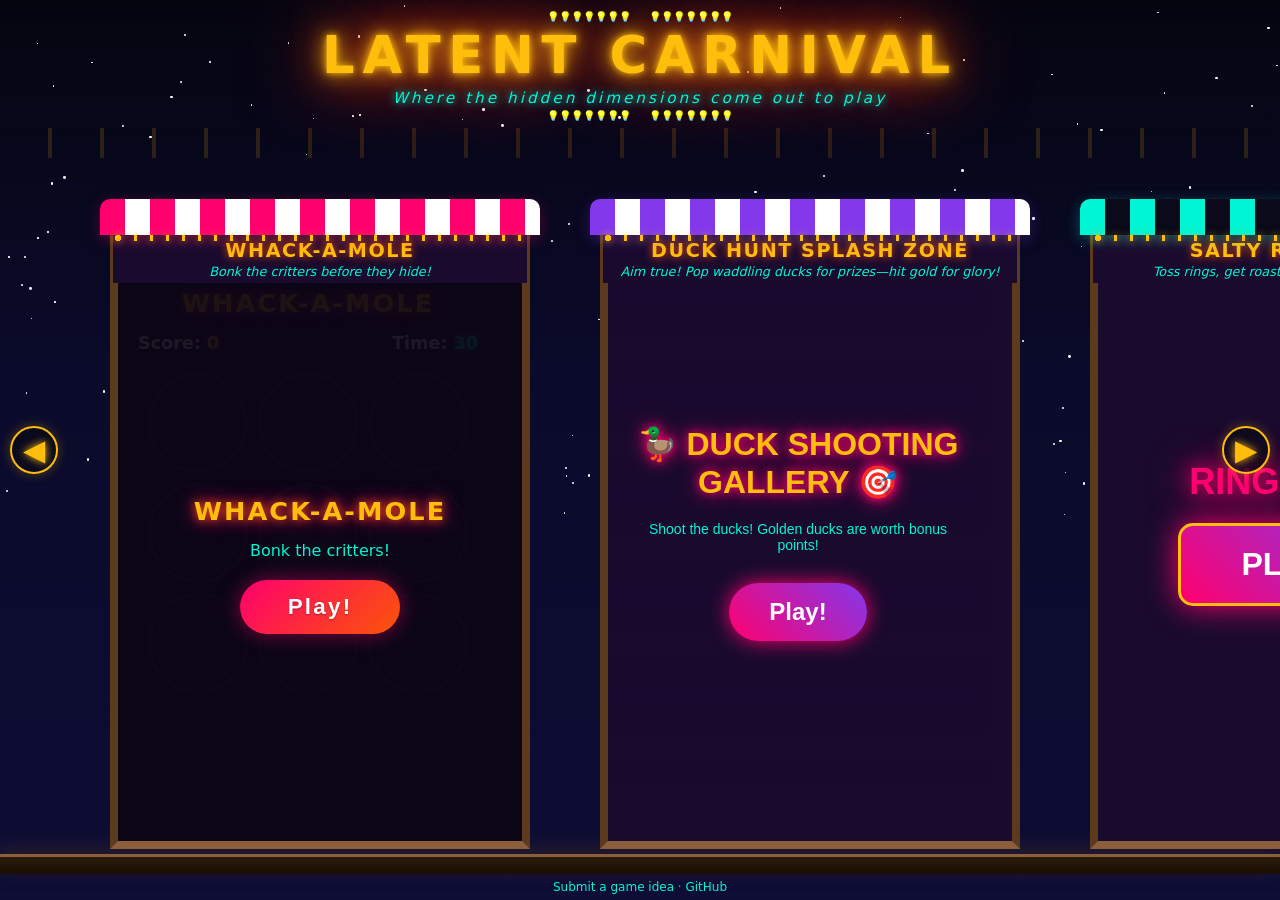
<file: index.html>
<!DOCTYPE html>
<html lang="en">
<head>
  <meta charset="UTF-8">
  <meta name="viewport" content="width=device-width, initial-scale=1.0">
  <title>Latent Carnival</title>
  <link rel="stylesheet" href="style.css">
  <link rel="icon" href="data:image/svg+xml,<svg xmlns='http://www.w3.org/2000/svg' viewBox='0 0 100 100'><text y='.9em' font-size='90'>🎪</text></svg>">
</head>
<body>
  <div id="stars"></div>

  <header id="arch">
    <div class="arch-lights"></div>
    <h1 class="neon-title">LATENT CARNIVAL</h1>
    <p class="subtitle">Where the hidden dimensions come out to play</p>
    <div class="arch-lights"></div>
  </header>

  <nav id="scroll-nav">
    <button id="scroll-left" class="nav-arrow" aria-label="Scroll left">&#9664;</button>
    <button id="scroll-right" class="nav-arrow" aria-label="Scroll right">&#9654;</button>
  </nav>

  <div id="road-container">
    <div id="string-lights"></div>
    <div id="road"></div>
  </div>

  <div id="ground"></div>

  <footer id="footer">
    <p>
      <a href="https://github.com/r3dial/LatentCarnival/issues/new" target="_blank" rel="noopener">Submit a game idea</a>
      &middot;
      <a href="https://github.com/r3dial/LatentCarnival" target="_blank" rel="noopener">GitHub</a>
    </p>
  </footer>

  <script src="road.js"></script>
</body>
</html>
</file>
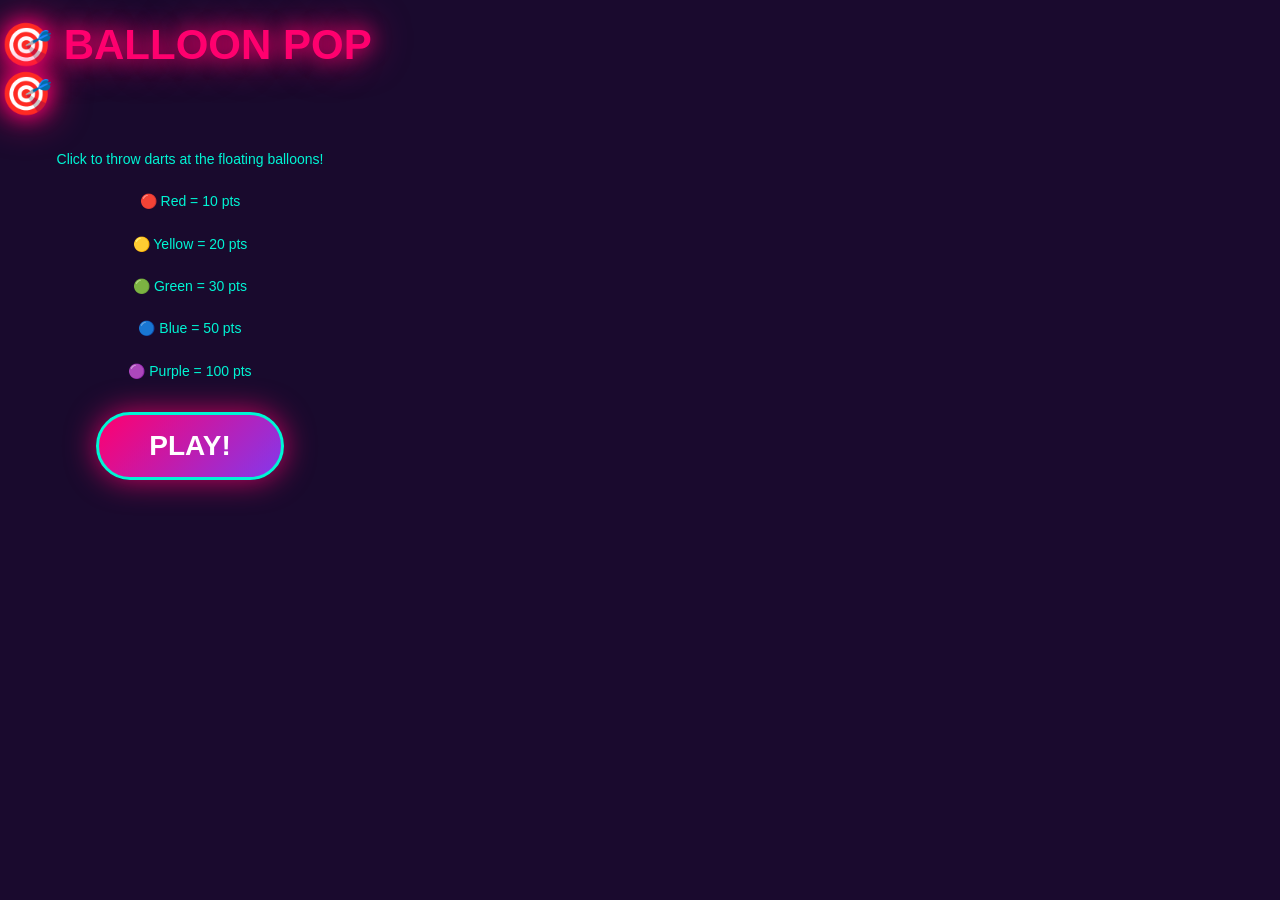
<file: games/balloon-pop-darts-12.html>
<!DOCTYPE html>
<html lang="en">
<head>
<meta charset="UTF-8">
<meta name="viewport" content="width=device-width, initial-scale=1.0">
<title>Balloon Pop Darts</title>
<style>
  * {
    margin: 0;
    padding: 0;
    box-sizing: border-box;
  }
  
  body {
    width: 380px;
    height: 500px;
    background: #1a0a2e;
    font-family: 'Arial Black', sans-serif;
    overflow: hidden;
    position: relative;
  }
  
  #gameCanvas {
    display: block;
    cursor: crosshair;
  }
  
  #startScreen, #endScreen {
    position: absolute;
    top: 0;
    left: 0;
    width: 100%;
    height: 100%;
    display: flex;
    flex-direction: column;
    align-items: center;
    justify-content: center;
    background: rgba(26, 10, 46, 0.95);
    z-index: 10;
  }
  
  #startScreen h1, #endScreen h1 {
    color: #ff006e;
    font-size: 42px;
    text-shadow: 0 0 20px #ff006e, 0 0 40px #ff006e;
    margin-bottom: 20px;
    animation: glow 1.5s ease-in-out infinite alternate;
  }
  
  #startScreen p {
    color: #00f5d4;
    font-size: 14px;
    margin: 10px 20px;
    text-align: center;
    line-height: 1.6;
  }
  
  .points {
    color: #ffbe0b;
    font-size: 12px;
    margin: 5px 0;
  }
  
  #playButton, #replayButton {
    background: linear-gradient(135deg, #ff006e, #8338ec);
    border: 3px solid #00f5d4;
    color: white;
    font-size: 28px;
    font-weight: bold;
    padding: 15px 50px;
    border-radius: 50px;
    cursor: pointer;
    margin-top: 20px;
    box-shadow: 0 0 30px rgba(255, 0, 110, 0.8);
    transition: transform 0.2s, box-shadow 0.2s;
  }
  
  #playButton:hover, #replayButton:hover {
    transform: scale(1.1);
    box-shadow: 0 0 50px rgba(255, 0, 110, 1);
  }
  
  #playButton:active, #replayButton:active {
    transform: scale(0.95);
  }
  
  #endScreen {
    display: none;
  }
  
  #finalScore {
    color: #ffbe0b;
    font-size: 64px;
    text-shadow: 0 0 20px #ffbe0b;
    margin: 20px 0;
  }
  
  #endMessage {
    color: #00f5d4;
    font-size: 18px;
    margin-bottom: 10px;
  }
  
  @keyframes glow {
    from {
      text-shadow: 0 0 20px #ff006e, 0 0 40px #ff006e;
    }
    to {
      text-shadow: 0 0 30px #ff006e, 0 0 60px #ff006e, 0 0 80px #ff006e;
    }
  }
  
  .hidden {
    display: none !important;
  }
</style>
</head>
<body>
<div id="startScreen">
  <h1>🎯 BALLOON POP 🎯</h1>
  <p>Click to throw darts at the floating balloons!</p>
  <p class="points">🔴 Red = 10 pts</p>
  <p class="points">🟡 Yellow = 20 pts</p>
  <p class="points">🟢 Green = 30 pts</p>
  <p class="points">🔵 Blue = 50 pts</p>
  <p class="points">🟣 Purple = 100 pts</p>
  <button id="playButton">PLAY!</button>
</div>

<canvas id="gameCanvas" width="380" height="500"></canvas>

<div id="endScreen">
  <h1>TIME'S UP!</h1>
  <div id="endMessage">Final Score</div>
  <div id="finalScore">0</div>
  <button id="replayButton">PLAY AGAIN!</button>
</div>

<script>
(function() {
  'use strict';
  
  const canvas = document.getElementById('gameCanvas');
  const ctx = canvas.getContext('2d');
  const startScreen = document.getElementById('startScreen');
  const endScreen = document.getElementById('endScreen');
  const playButton = document.getElementById('playButton');
  const replayButton = document.getElementById('replayButton');
  const finalScoreEl = document.getElementById('finalScore');
  
  const GAME_ID = 'balloon-pop-darts-12';
  const GAME_DURATION = 30000; // 30 seconds
  
  let gameState = 'start';
  let score = 0;
  let gameStartTime = 0;
  let balloons = [];
  let darts = [];
  let particles = [];
  let shakeAmount = 0;
  
  const balloonTypes = [
    { color: '#ff006e', points: 10, weight: 35 },
    { color: '#ffbe0b', points: 20, weight: 30 },
    { color: '#00f5d4', points: 30, weight: 20 },
    { color: '#fb5607', points: 50, weight: 10 },
    { color: '#8338ec', points: 100, weight: 5 }
  ];
  
  class Balloon {
    constructor(x, y, type) {
      this.x = x;
      this.y = y;
      this.type = type;
      this.radius = 25;
      this.speedY = -0.5 - Math.random() * 0.5;
      this.wobble = Math.random() * Math.PI * 2;
      this.wobbleSpeed = 0.02 + Math.random() * 0.02;
      this.popped = false;
      this.alpha = 1;
    }
    
    update() {
      this.y += this.speedY;
      this.wobble += this.wobbleSpeed;
      this.x += Math.sin(this.wobble) * 0.5;
      
      if (this.y < -50) {
        this.reset();
      }
    }
    
    reset() {
      this.x = Math.random() * (canvas.width - 60) + 30;
      this.y = canvas.height + 50;
      this.type = getRandomBalloonType();
      this.popped = false;
      this.alpha = 1;
      this.wobble = Math.random() * Math.PI * 2;
    }
    
    draw() {
      ctx.save();
      ctx.globalAlpha = this.alpha;
      
      // Balloon body
      ctx.fillStyle = this.type.color;
      ctx.beginPath();
      ctx.ellipse(this.x, this.y, this.radius, this.radius * 1.15, 0, 0, Math.PI * 2);
      ctx.fill();
      
      // Shine
      ctx.fillStyle = 'rgba(255, 255, 255, 0.4)';
      ctx.beginPath();
      ctx.ellipse(this.x - 8, this.y - 8, 8, 12, -0.3, 0, Math.PI * 2);
      ctx.fill();
      
      // String
      ctx.strokeStyle = '#ffffff';
      ctx.lineWidth = 1;
      ctx.beginPath();
      ctx.moveTo(this.x, this.y + this.radius * 1.15);
      for (let i = 0; i < 30; i++) {
        const offsetX = Math.sin(this.wobble + i * 0.3) * 3;
        ctx.lineTo(this.x + offsetX, this.y + this.radius * 1.15 + i);
      }
      ctx.stroke();
      
      ctx.restore();
    }
    
    checkHit(dartX, dartY) {
      const dx = dartX - this.x;
      const dy = dartY - this.y;
      return Math.sqrt(dx * dx + dy * dy) < this.radius;
    }
  }
  
  class Dart {
    constructor(x, y, targetX, targetY) {
      this.x = x;
      this.y = y;
      this.targetX = targetX;
      this.targetY = targetY;
      this.speed = 15;
      const angle = Math.atan2(targetY - y, targetX - x);
      this.vx = Math.cos(angle) * this.speed;
      this.vy = Math.sin(angle) * this.speed;
      this.rotation = angle;
      this.life = 1;
    }
    
    update() {
      this.x += this.vx;
      this.y += this.vy;
      this.life -= 0.02;
    }
    
    draw() {
      ctx.save();
      ctx.translate(this.x, this.y);
      ctx.rotate(this.rotation);
      ctx.globalAlpha = Math.max(0, this.life);
      
      // Dart body
      ctx.fillStyle = '#ff006e';
      ctx.beginPath();
      ctx.moveTo(15, 0);
      ctx.lineTo(-10, -3);
      ctx.lineTo(-10, 3);
      ctx.closePath();
      ctx.fill();
      
      // Dart tip
      ctx.fillStyle = '#ffffff';
      ctx.beginPath();
      ctx.moveTo(15, 0);
      ctx.lineTo(10, -2);
      ctx.lineTo(10, 2);
      ctx.closePath();
      ctx.fill();
      
      // Fletching
      ctx.fillStyle = '#00f5d4';
      ctx.beginPath();
      ctx.moveTo(-10, 0);
      ctx.lineTo(-15, -5);
      ctx.lineTo(-15, 5);
      ctx.closePath();
      ctx.fill();
      
      ctx.restore();
    }
  }
  
  class Particle {
    constructor(x, y, color) {
      this.x = x;
      this.y = y;
      this.vx = (Math.random() - 0.5) * 8;
      this.vy = (Math.random() - 0.5) * 8;
      this.life = 1;
      this.color = color;
      this.size = Math.random() * 6 + 3;
    }
    
    update() {
      this.x += this.vx;
      this.y += this.vy;
      this.vy += 0.3;
      this.life -= 0.02;
    }
    
    draw() {
      ctx.save();
      ctx.globalAlpha = this.life;
      ctx.fillStyle = this.color;
      ctx.beginPath();
      ctx.arc(this.x, this.y, this.size, 0, Math.PI * 2);
      ctx.fill();
      ctx.restore();
    }
  }
  
  function getRandomBalloonType() {
    const totalWeight = balloonTypes.reduce((sum, type) => sum + type.weight, 0);
    let random = Math.random() * totalWeight;
    
    for (const type of balloonTypes) {
      random -= type.weight;
      if (random <= 0) return type;
    }
    
    return balloonTypes[0];
  }
  
  function initGame() {
    score = 0;
    balloons = [];
    darts = [];
    particles = [];
    shakeAmount = 0;
    
    // Create initial balloons
    for (let i = 0; i < 8; i++) {
      const x = Math.random() * (canvas.width - 60) + 30;
      const y = Math.random() * canvas.height;
      balloons.push(new Balloon(x, y, getRandomBalloonType()));
    }
    
    gameStartTime = Date.now();
    updateScore(0);
  }
  
  function updateScore(points) {
    score += points;
    window.parent.postMessage({
      type: 'game:score',
      gameId: GAME_ID,
      score: score
    }, '*');
  }
  
  function endGame() {
    gameState = 'end';
    finalScoreEl.textContent = score;
    endScreen.classList.remove('hidden');
    
    window.parent.postMessage({
      type: 'game:complete',
      gameId: GAME_ID,
      score: score
    }, '*');
  }
  
  function createPopEffect(x, y, color, points) {
    // Particles
    for (let i = 0; i < 15; i++) {
      particles.push(new Particle(x, y, color));
    }
    
    // Screen shake
    shakeAmount = 5;
    
    // Show points
    particles.push({
      x: x,
      y: y,
      vx: 0,
      vy: -2,
      life: 1,
      text: '+' + points,
      color: color,
      update: function() {
        this.y += this.vy;
        this.life -= 0.015;
      },
      draw: function() {
        ctx.save();
        ctx.globalAlpha = this.life;
        ctx.fillStyle = this.color;
        ctx.strokeStyle = '#1a0a2e';
        ctx.lineWidth = 3;
        ctx.font = 'bold 24px Arial';
        ctx.textAlign = 'center';
        ctx.strokeText(this.text, this.x, this.y);
        ctx.fillText(this.text, this.x, this.y);
        ctx.restore();
      }
    });
  }
  
  function drawBackground() {
    ctx.fillStyle = '#1a0a2e';
    ctx.fillRect(0, 0, canvas.width, canvas.height);
    
    // Stars
    ctx.fillStyle = 'rgba(255, 255, 255, 0.5)';
    for (let i = 0; i < 30; i++) {
      const x = (i * 73) % canvas.width;
      const y = (i * 97) % canvas.height;
      ctx.beginPath();
      ctx.arc(x, y, 1, 0, Math.PI * 2);
      ctx.fill();
    }
  }
  
  function drawHUD() {
    const timeLeft = Math.max(0, GAME_DURATION - (Date.now() - gameStartTime));
    const seconds = Math.ceil(timeLeft / 1000);
    
    // Score
    ctx.fillStyle = '#ffbe0b';
    ctx.font = 'bold 24px Arial';
    ctx.textAlign = 'left';
    ctx.strokeStyle = '#1a0a2e';
    ctx.lineWidth = 4;
    ctx.strokeText('Score: ' + score, 10, 30);
    ctx.fillText('Score: ' + score, 10, 30);
    
    // Timer
    ctx.fillStyle = seconds <= 5 ? '#ff006e' : '#00f5d4';
    ctx.textAlign = 'right';
    ctx.strokeText('Time: ' + seconds, canvas.width - 10, 30);
    ctx.fillText('Time: ' + seconds, canvas.width - 10, 30);
  }
  
  function gameLoop() {
    if (gameState !== 'playing') return;
    
    // Check if game is over
    if (Date.now() - gameStartTime >= GAME_DURATION) {
      endGame();
      return;
    }
    
    // Apply shake
    ctx.save();
    if (shakeAmount > 0) {
      const shakeX = (Math.random() - 0.5) * shakeAmount;
      const shakeY = (Math.random() - 0.5) * shakeAmount;
      ctx.translate(shakeX, shakeY);
      shakeAmount *= 0.9;
      if (shakeAmount < 0.1) shakeAmount = 0;
    }
    
    drawBackground();
    
    // Update and draw balloons
    balloons.forEach(balloon => {
      balloon.update();
      balloon.draw();
    });
    
    // Update and draw darts
    darts = darts.filter(dart => {
      dart.update();
      dart.draw();
      
      // Check collisions with balloons
      for (const balloon of balloons) {
        if (!balloon.popped && balloon.checkHit(dart.x, dart.y)) {
          balloon.popped = true;
          createPopEffect(balloon.x, balloon.y, balloon.type.color, balloon.type.points);
          updateScore(balloon.type.points);
          balloon.reset();
          return false;
        }
      }
      
      return dart.life > 0 && dart.x > -20 && dart.x < canvas.width + 20 && dart.y > -20 && dart.y < canvas.height + 20;
    });
    
    // Update and draw particles
    particles = particles.filter(particle => {
      particle.update();
      particle.draw();
      return particle.life > 0;
    });
    
    drawHUD();
    
    ctx.restore();
    
    requestAnimationFrame(gameLoop);
  }
  
  canvas.addEventListener('click', (e) => {
    if (gameState !== 'playing') return;
    
    const rect = canvas.getBoundingClientRect();
    const x = e.clientX - rect.left;
    const y = e.clientY - rect.top;
    
    // Launch dart from bottom center
    darts.push(new Dart(canvas.width / 2, canvas.height - 30, x, y));
  });
  
  playButton.addEventListener('click', () => {
    startScreen.classList.add('hidden');
    gameState = 'playing';
    initGame();
    gameLoop();
  });
  
  replayButton.addEventListener('click', () => {
    endScreen.classList.add('hidden');
    startScreen.classList.remove('hidden');
    gameState = 'start';
  });
  
})();
</script>
</body>
</html>
</file>
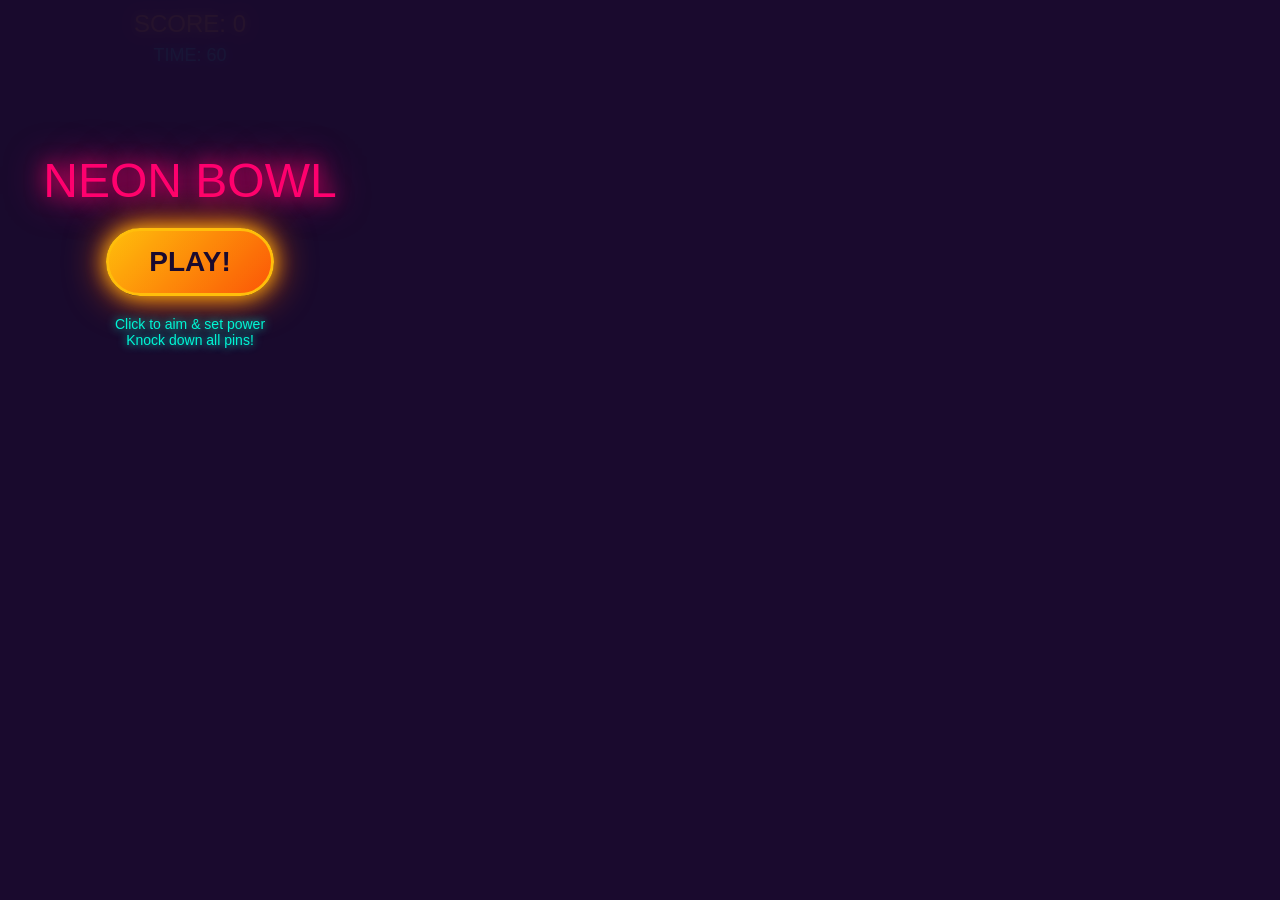
<file: games/bowling-16.html>
<!DOCTYPE html>
<html lang="en">
<head>
<meta charset="UTF-8">
<meta name="viewport" content="width=device-width, initial-scale=1.0">
<title>Neon Bowl</title>
<style>
* {
  margin: 0;
  padding: 0;
  box-sizing: border-box;
}

body {
  background: #1a0a2e;
  font-family: 'Arial Black', sans-serif;
  overflow: hidden;
  width: 380px;
  height: 500px;
  position: relative;
}

#game-container {
  width: 100%;
  height: 100%;
  position: relative;
  overflow: hidden;
}

#canvas {
  display: block;
  width: 100%;
  height: 100%;
}

#ui {
  position: absolute;
  top: 0;
  left: 0;
  width: 100%;
  height: 100%;
  pointer-events: none;
}

#score-display {
  position: absolute;
  top: 10px;
  left: 50%;
  transform: translateX(-50%);
  color: #ffbe0b;
  font-size: 24px;
  text-shadow: 0 0 10px #ffbe0b, 0 0 20px #ffbe0b;
  pointer-events: none;
}

#timer {
  position: absolute;
  top: 45px;
  left: 50%;
  transform: translateX(-50%);
  color: #00f5d4;
  font-size: 18px;
  text-shadow: 0 0 10px #00f5d4;
}

#start-screen {
  position: absolute;
  top: 0;
  left: 0;
  width: 100%;
  height: 100%;
  display: flex;
  flex-direction: column;
  justify-content: center;
  align-items: center;
  background: rgba(26, 10, 46, 0.95);
  pointer-events: all;
}

#title {
  font-size: 48px;
  color: #ff006e;
  text-shadow: 0 0 20px #ff006e, 0 0 40px #ff006e;
  margin-bottom: 20px;
  animation: pulse 2s ease-in-out infinite;
}

@keyframes pulse {
  0%, 100% { transform: scale(1); }
  50% { transform: scale(1.05); }
}

#play-btn {
  padding: 15px 40px;
  font-size: 28px;
  font-weight: bold;
  color: #1a0a2e;
  background: linear-gradient(135deg, #ffbe0b, #fb5607);
  border: 3px solid #ffbe0b;
  border-radius: 50px;
  cursor: pointer;
  pointer-events: all;
  text-shadow: none;
  box-shadow: 0 0 20px #ffbe0b, 0 0 40px #fb5607;
  transition: transform 0.1s;
}

#play-btn:hover {
  transform: scale(1.1);
}

#play-btn:active {
  transform: scale(0.95);
}

#instructions {
  color: #00f5d4;
  font-size: 14px;
  margin-top: 20px;
  text-align: center;
  text-shadow: 0 0 10px #00f5d4;
}

#game-over {
  display: none;
  position: absolute;
  top: 50%;
  left: 50%;
  transform: translate(-50%, -50%);
  background: rgba(26, 10, 46, 0.95);
  padding: 30px;
  border-radius: 20px;
  border: 3px solid #8338ec;
  text-align: center;
  box-shadow: 0 0 30px #8338ec;
  pointer-events: all;
}

#final-score {
  font-size: 36px;
  color: #ff006e;
  text-shadow: 0 0 20px #ff006e;
  margin-bottom: 10px;
}

#power-bar {
  position: absolute;
  bottom: 20px;
  left: 50%;
  transform: translateX(-50%);
  width: 200px;
  height: 30px;
  border: 3px solid #00f5d4;
  border-radius: 15px;
  overflow: hidden;
  background: rgba(0, 0, 0, 0.5);
  display: none;
}

#power-fill {
  height: 100%;
  width: 0%;
  background: linear-gradient(90deg, #00f5d4, #8338ec);
  box-shadow: 0 0 20px #00f5d4;
  transition: width 0.05s linear;
}

.particle {
  position: absolute;
  pointer-events: none;
  animation: particle-float 1s ease-out forwards;
}

@keyframes particle-float {
  0% {
    opacity: 1;
    transform: translate(0, 0) scale(1);
  }
  100% {
    opacity: 0;
    transform: translate(var(--tx), var(--ty)) scale(0);
  }
}
</style>
</head>
<body>
<div id="game-container">
  <canvas id="canvas"></canvas>
  <div id="ui">
    <div id="score-display">SCORE: 0</div>
    <div id="timer">TIME: 60</div>
    <div id="power-bar">
      <div id="power-fill"></div>
    </div>
    <div id="start-screen">
      <div id="title">NEON BOWL</div>
      <button id="play-btn">PLAY!</button>
      <div id="instructions">Click to aim & set power<br>Knock down all pins!</div>
    </div>
    <div id="game-over">
      <div id="final-score"></div>
    </div>
  </div>
</div>

<script>
(function() {
  'use strict';

  const canvas = document.getElementById('canvas');
  const ctx = canvas.getContext('2d');
  const scoreDisplay = document.getElementById('score-display');
  const timerDisplay = document.getElementById('timer');
  const startScreen = document.getElementById('start-screen');
  const playBtn = document.getElementById('play-btn');
  const gameOverScreen = document.getElementById('game-over');
  const finalScoreDisplay = document.getElementById('final-score');
  const powerBar = document.getElementById('power-bar');
  const powerFill = document.getElementById('power-fill');

  canvas.width = 380;
  canvas.height = 500;

  let score = 0;
  let timeLeft = 60;
  let gameActive = false;
  let gameStarted = false;
  let ballThrown = false;
  let powerCharging = false;
  let power = 0;
  let powerDirection = 1;
  let shake = 0;

  const ball = {
    x: canvas.width / 2,
    y: canvas.height - 80,
    vx: 0,
    vy: 0,
    radius: 12,
    active: false
  };

  const pins = [];
  const particles = [];

  function createPins() {
    pins.length = 0;
    const startX = canvas.width / 2;
    const startY = 120;
    const spacing = 28;
    
    // 4 rows of pins (10 total)
    for (let row = 0; row < 4; row++) {
      for (let col = 0; col <= row; col++) {
        pins.push({
          x: startX + (col - row / 2) * spacing,
          y: startY + row * spacing * 0.9,
          width: 10,
          height: 24,
          hit: false,
          vx: 0,
          vy: 0,
          rotation: 0,
          vr: 0
        });
      }
    }
  }

  function resetBall() {
    ball.x = canvas.width / 2;
    ball.y = canvas.height - 80;
    ball.vx = 0;
    ball.vy = 0;
    ball.active = false;
    ballThrown = false;
  }

  function drawLane() {
    // Lane with perspective
    ctx.fillStyle = '#2a1a4e';
    ctx.beginPath();
    ctx.moveTo(canvas.width / 2 - 80, 80);
    ctx.lineTo(canvas.width / 2 + 80, 80);
    ctx.lineTo(canvas.width / 2 + 120, canvas.height);
    ctx.lineTo(canvas.width / 2 - 120, canvas.height);
    ctx.closePath();
    ctx.fill();

    // Lane lines
    ctx.strokeStyle = '#8338ec';
    ctx.lineWidth = 2;
    ctx.setLineDash([10, 10]);
    for (let i = 0; i < 5; i++) {
      const y = 80 + (canvas.height - 80) * (i / 4);
      const spread = 80 + 40 * (i / 4);
      ctx.beginPath();
      ctx.moveTo(canvas.width / 2 - spread, y);
      ctx.lineTo(canvas.width / 2 + spread, y);
      ctx.stroke();
    }
    ctx.setLineDash([]);

    // Gutter glow
    ctx.strokeStyle = '#ff006e';
    ctx.lineWidth = 3;
    ctx.shadowBlur = 15;
    ctx.shadowColor = '#ff006e';
    ctx.beginPath();
    ctx.moveTo(canvas.width / 2 - 80, 80);
    ctx.lineTo(canvas.width / 2 - 120, canvas.height);
    ctx.stroke();
    ctx.beginPath();
    ctx.moveTo(canvas.width / 2 + 80, 80);
    ctx.lineTo(canvas.width / 2 + 120, canvas.height);
    ctx.stroke();
    ctx.shadowBlur = 0;
  }

  function drawBall() {
    ctx.save();
    ctx.shadowBlur = 20;
    ctx.shadowColor = '#00f5d4';
    ctx.fillStyle = '#00f5d4';
    ctx.beginPath();
    ctx.arc(ball.x, ball.y, ball.radius, 0, Math.PI * 2);
    ctx.fill();
    
    // Ball holes
    ctx.fillStyle = '#1a0a2e';
    ctx.shadowBlur = 0;
    ctx.beginPath();
    ctx.arc(ball.x - 4, ball.y - 2, 2, 0, Math.PI * 2);
    ctx.arc(ball.x + 4, ball.y - 2, 2, 0, Math.PI * 2);
    ctx.arc(ball.x, ball.y + 4, 2, 0, Math.PI * 2);
    ctx.fill();
    ctx.restore();
  }

  function drawPin(pin) {
    if (pin.hit) return;

    ctx.save();
    ctx.translate(pin.x, pin.y);
    ctx.rotate(pin.rotation);
    
    ctx.shadowBlur = 15;
    ctx.shadowColor = '#ffbe0b';
    
    // Pin body
    ctx.fillStyle = '#ffbe0b';
    ctx.beginPath();
    ctx.moveTo(-pin.width / 2, pin.height / 2);
    ctx.lineTo(-pin.width / 3, -pin.height / 2);
    ctx.lineTo(pin.width / 3, -pin.height / 2);
    ctx.lineTo(pin.width / 2, pin.height / 2);
    ctx.closePath();
    ctx.fill();

    // Pin stripe
    ctx.fillStyle = '#fb5607';
    ctx.fillRect(-pin.width / 2, 0, pin.width, 4);
    
    ctx.restore();
  }

  function drawAimLine() {
    if (!ballThrown && !ball.active) {
      const mouseY = canvas.height / 2;
      ctx.strokeStyle = 'rgba(0, 245, 212, 0.5)';
      ctx.lineWidth = 2;
      ctx.setLineDash([5, 5]);
      ctx.beginPath();
      ctx.moveTo(ball.x, ball.y);
      ctx.lineTo(ball.x, mouseY);
      ctx.stroke();
      ctx.setLineDash([]);
    }
  }

  function createParticles(x, y, color, count = 8) {
    for (let i = 0; i < count; i++) {
      particles.push({
        x: x,
        y: y,
        vx: (Math.random() - 0.5) * 6,
        vy: (Math.random() - 0.5) * 6,
        life: 1,
        color: color,
        size: Math.random() * 4 + 2
      });
    }
  }

  function updateParticles() {
    for (let i = particles.length - 1; i >= 0; i--) {
      const p = particles[i];
      p.x += p.vx;
      p.y += p.vy;
      p.life -= 0.02;
      
      if (p.life <= 0) {
        particles.splice(i, 1);
      }
    }
  }

  function drawParticles() {
    particles.forEach(p => {
      ctx.save();
      ctx.globalAlpha = p.life;
      ctx.fillStyle = p.color;
      ctx.shadowBlur = 10;
      ctx.shadowColor = p.color;
      ctx.beginPath();
      ctx.arc(p.x, p.y, p.size, 0, Math.PI * 2);
      ctx.fill();
      ctx.restore();
    });
  }

  function checkCollision() {
    pins.forEach(pin => {
      if (pin.hit) return;

      const dx = ball.x - pin.x;
      const dy = ball.y - pin.y;
      const dist = Math.sqrt(dx * dx + dy * dy);

      if (dist < ball.radius + pin.width / 2) {
        pin.hit = true;
        score += 10;
        updateScore();
        createParticles(pin.x, pin.y, '#ffbe0b', 12);
        shake = 8;

        // Scatter effect
        const angle = Math.atan2(dy, dx);
        ball.vx = Math.cos(angle) * 3;
        ball.vy = Math.sin(angle) * 3;
      }
    });
  }

  function updateBall() {
    if (!ball.active) return;

    ball.x += ball.vx;
    ball.y += ball.vy;
    ball.vy *= 0.98; // Friction
    ball.vx *= 0.98;

    // Check boundaries
    if (ball.y < 50 || ball.y > canvas.height + 50 || 
        Math.abs(ball.vx) < 0.1 && Math.abs(ball.vy) < 0.1) {
      setTimeout(() => {
        if (pins.every(p => p.hit)) {
          createPins();
          score += 50;
          updateScore();
        }
        resetBall();
      }, 500);
    }

    checkCollision();
  }

  function updatePower() {
    if (!powerCharging) return;

    power += 2 * powerDirection;
    if (power >= 100) {
      power = 100;
      powerDirection = -1;
    } else if (power <= 0) {
      power = 0;
      powerDirection = 1;
    }

    powerFill.style.width = power + '%';
  }

  function throwBall() {
    if (ballThrown || ball.active) return;

    const speed = 5 + (power / 100) * 10;
    ball.vy = -speed;
    ball.active = true;
    ballThrown = true;
    powerCharging = false;
    powerBar.style.display = 'none';
  }

  function updateScore() {
    scoreDisplay.textContent = `SCORE: ${score}`;
    window.parent.postMessage({
      type: 'game:score',
      gameId: 'bowling-16',
      score: score
    }, '*');
  }

  function updateTimer() {
    if (!gameActive) return;
    
    timeLeft--;
    timerDisplay.textContent = `TIME: ${timeLeft}`;
    
    if (timeLeft <= 0) {
      endGame();
    }
  }

  function endGame() {
    gameActive = false;
    gameOverScreen.style.display = 'block';
    finalScoreDisplay.textContent = `SCORE: ${score}`;
    
    window.parent.postMessage({
      type: 'game:complete',
      gameId: 'bowling-16',
      score: score
    }, '*');
  }

  function startGame() {
    gameStarted = true;
    gameActive = true;
    score = 0;
    timeLeft = 60;
    startScreen.style.display = 'none';
    gameOverScreen.style.display = 'none';
    createPins();
    resetBall();
    updateScore();
    
    const timerInterval = setInterval(() => {
      if (!gameActive) {
        clearInterval(timerInterval);
      } else {
        updateTimer();
      }
    }, 1000);
  }

  function gameLoop() {
    ctx.save();
    
    // Screen shake
    if (shake > 0) {
      ctx.translate(
        (Math.random() - 0.5) * shake,
        (Math.random() - 0.5) * shake
      );
      shake *= 0.8;
    }

    ctx.fillStyle = '#1a0a2e';
    ctx.fillRect(0, 0, canvas.width, canvas.height);

    if (gameStarted) {
      drawLane();
      pins.forEach(drawPin);
      drawBall();
      drawAimLine();
      drawParticles();
      updateBall();
      updateParticles();
      updatePower();
    }

    ctx.restore();
    requestAnimationFrame(gameLoop);
  }

  canvas.addEventListener('click', (e) => {
    if (!gameActive) return;

    if (!ballThrown && !ball.active) {
      if (!powerCharging) {
        powerCharging = true;
        powerBar.style.display = 'block';
        power = 0;
        powerDirection = 1;
      } else {
        throwBall();
      }
    }
  });

  playBtn.addEventListener('click', startGame);

  gameLoop();
})();
</script>
</body>
</html>
</file>
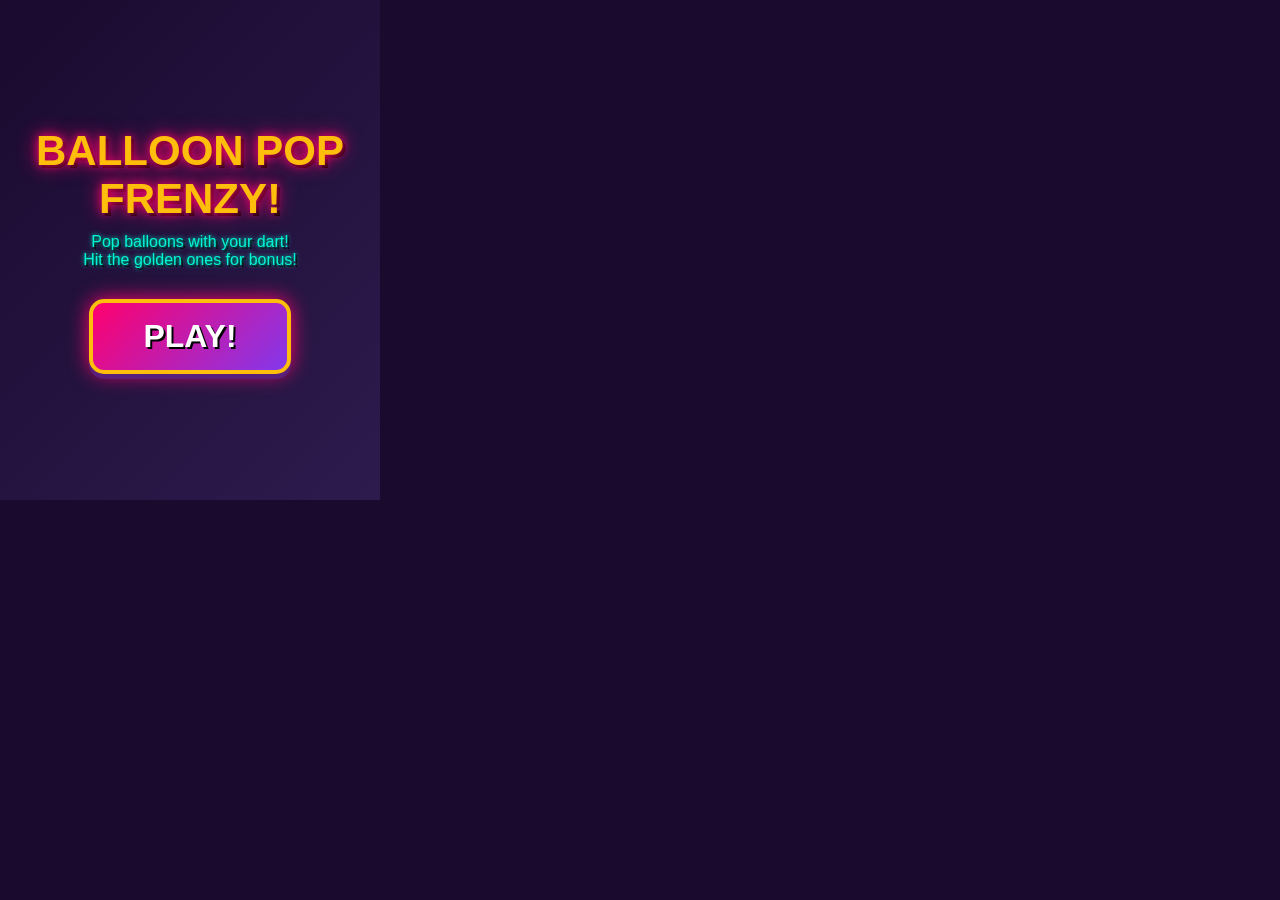
<file: games/carnival-14.html>
<!DOCTYPE html>
<html lang="en">
<head>
<meta charset="UTF-8">
<meta name="viewport" content="width=device-width, initial-scale=1.0">
<title>Balloon Pop Frenzy</title>
<style>
  * {
    margin: 0;
    padding: 0;
    box-sizing: border-box;
  }
  
  body {
    background: #1a0a2e;
    font-family: 'Arial Black', Arial, sans-serif;
    overflow: hidden;
    width: 380px;
    height: 500px;
  }
  
  #game-container {
    width: 100%;
    height: 100%;
    position: relative;
    overflow: hidden;
  }
  
  #start-screen, #game-over-screen {
    position: absolute;
    top: 0;
    left: 0;
    width: 100%;
    height: 100%;
    display: flex;
    flex-direction: column;
    justify-content: center;
    align-items: center;
    background: linear-gradient(135deg, #1a0a2e 0%, #2d1b4e 100%);
    z-index: 100;
  }
  
  #game-over-screen {
    display: none;
  }
  
  h1 {
    font-size: 42px;
    color: #ffbe0b;
    text-shadow: 0 0 10px #ff006e, 0 0 20px #ff006e, 3px 3px 0 #000;
    margin-bottom: 10px;
    text-align: center;
    padding: 0 20px;
  }
  
  .subtitle {
    font-size: 16px;
    color: #00f5d4;
    text-shadow: 0 0 5px #00f5d4, 2px 2px 0 #000;
    margin-bottom: 30px;
    text-align: center;
  }
  
  #play-btn, #replay-btn {
    background: linear-gradient(135deg, #ff006e 0%, #8338ec 100%);
    border: 4px solid #ffbe0b;
    color: white;
    font-size: 32px;
    font-weight: bold;
    padding: 15px 50px;
    cursor: pointer;
    border-radius: 15px;
    text-shadow: 2px 2px 0 #000;
    box-shadow: 0 5px 0 #5a1f7a, 0 0 20px #ff006e;
    transition: transform 0.1s;
  }
  
  #play-btn:hover, #replay-btn:hover {
    transform: scale(1.05);
  }
  
  #play-btn:active, #replay-btn:active {
    transform: translateY(3px);
    box-shadow: 0 2px 0 #5a1f7a, 0 0 20px #ff006e;
  }
  
  #game-canvas {
    display: none;
    width: 100%;
    height: 100%;
    background: linear-gradient(180deg, #0a0520 0%, #1a0a2e 100%);
  }
  
  #score-display {
    position: absolute;
    top: 10px;
    left: 10px;
    font-size: 28px;
    color: #ffbe0b;
    text-shadow: 0 0 10px #ff006e, 2px 2px 0 #000;
    z-index: 50;
    display: none;
  }
  
  #timer-display {
    position: absolute;
    top: 10px;
    right: 10px;
    font-size: 28px;
    color: #00f5d4;
    text-shadow: 0 0 10px #00f5d4, 2px 2px 0 #000;
    z-index: 50;
    display: none;
  }
  
  .final-score {
    font-size: 64px;
    color: #ffbe0b;
    text-shadow: 0 0 20px #ff006e, 0 0 40px #ff006e, 4px 4px 0 #000;
    margin: 20px 0;
  }
</style>
</head>
<body>
<div id="game-container">
  <div id="start-screen">
    <h1>BALLOON POP FRENZY!</h1>
    <div class="subtitle">Pop balloons with your dart!<br>Hit the golden ones for bonus!</div>
    <button id="play-btn">PLAY!</button>
  </div>
  
  <div id="game-over-screen">
    <h1>GAME OVER!</h1>
    <div class="final-score" id="final-score">0</div>
    <button id="replay-btn">PLAY AGAIN!</button>
  </div>
  
  <div id="score-display">Score: <span id="score">0</span></div>
  <div id="timer-display"><span id="timer">30</span>s</div>
  
  <canvas id="game-canvas"></canvas>
</div>

<script>
(function() {
  'use strict';
  
  const canvas = document.getElementById('game-canvas');
  const ctx = canvas.getContext('2d');
  const startScreen = document.getElementById('start-screen');
  const gameOverScreen = document.getElementById('game-over-screen');
  const playBtn = document.getElementById('play-btn');
  const replayBtn = document.getElementById('replay-btn');
  const scoreDisplay = document.getElementById('score-display');
  const timerDisplay = document.getElementById('timer-display');
  const scoreSpan = document.getElementById('score');
  const timerSpan = document.getElementById('timer');
  const finalScoreSpan = document.getElementById('final-score');
  
  canvas.width = 380;
  canvas.height = 500;
  
  let score = 0;
  let timeLeft = 30;
  let gameActive = false;
  let balloons = [];
  let particles = [];
  let dart = null;
  let shakeAmount = 0;
  let comboMultiplier = 1;
  let lastPopTime = 0;
  
  class Balloon {
    constructor() {
      this.radius = 25 + Math.random() * 15;
      this.x = this.radius + Math.random() * (canvas.width - this.radius * 2);
      this.y = canvas.height + this.radius;
      this.speed = 1 + Math.random() * 2;
      this.wobble = Math.random() * Math.PI * 2;
      this.wobbleSpeed = 0.05 + Math.random() * 0.05;
      this.isGolden = Math.random() < 0.15;
      this.color = this.isGolden ? '#ffbe0b' : ['#ff006e', '#00f5d4', '#8338ec', '#fb5607'][Math.floor(Math.random() * 4)];
      this.glowPhase = Math.random() * Math.PI * 2;
    }
    
    update() {
      this.y -= this.speed;
      this.wobble += this.wobbleSpeed;
      this.glowPhase += 0.1;
      return this.y > -this.radius * 2;
    }
    
    draw() {
      const wobbleX = Math.sin(this.wobble) * 5;
      
      ctx.save();
      ctx.translate(this.x + wobbleX, this.y);
      
      // String
      ctx.strokeStyle = '#ffffff';
      ctx.lineWidth = 2;
      ctx.beginPath();
      ctx.moveTo(0, this.radius);
      ctx.lineTo(0, this.radius + 20);
      ctx.stroke();
      
      // Glow for golden balloons
      if (this.isGolden) {
        const glowIntensity = 0.5 + Math.sin(this.glowPhase) * 0.3;
        ctx.shadowBlur = 20 * glowIntensity;
        ctx.shadowColor = this.color;
      }
      
      // Balloon
      ctx.fillStyle = this.color;
      ctx.beginPath();
      ctx.arc(0, 0, this.radius, 0, Math.PI * 2);
      ctx.fill();
      
      // Highlight
      ctx.fillStyle = 'rgba(255, 255, 255, 0.4)';
      ctx.beginPath();
      ctx.arc(-this.radius * 0.3, -this.radius * 0.3, this.radius * 0.3, 0, Math.PI * 2);
      ctx.fill();
      
      ctx.shadowBlur = 0;
      ctx.restore();
    }
    
    contains(x, y) {
      const wobbleX = Math.sin(this.wobble) * 5;
      const dx = x - (this.x + wobbleX);
      const dy = y - this.y;
      return dx * dx + dy * dy <= this.radius * this.radius;
    }
  }
  
  class Particle {
    constructor(x, y, color) {
      this.x = x;
      this.y = y;
      this.vx = (Math.random() - 0.5) * 8;
      this.vy = (Math.random() - 0.5) * 8;
      this.life = 1;
      this.color = color;
      this.size = 3 + Math.random() * 5;
    }
    
    update() {
      this.x += this.vx;
      this.y += this.vy;
      this.vy += 0.3;
      this.life -= 0.02;
      return this.life > 0;
    }
    
    draw() {
      ctx.globalAlpha = this.life;
      ctx.fillStyle = this.color;
      ctx.beginPath();
      ctx.arc(this.x, this.y, this.size, 0, Math.PI * 2);
      ctx.fill();
      ctx.globalAlpha = 1;
    }
  }
  
  class Dart {
    constructor(startX, startY, targetX, targetY) {
      this.x = startX;
      this.y = startY;
      const dx = targetX - startX;
      const dy = targetY - startY;
      const dist = Math.sqrt(dx * dx + dy * dy);
      this.vx = (dx / dist) * 15;
      this.vy = (dy / dist) * 15;
      this.angle = Math.atan2(dy, dx);
      this.active = true;
    }
    
    update() {
      this.x += this.vx;
      this.y += this.vy;
      
      if (this.x < 0 || this.x > canvas.width || this.y < 0 || this.y > canvas.height) {
        this.active = false;
      }
    }
    
    draw() {
      ctx.save();
      ctx.translate(this.x, this.y);
      ctx.rotate(this.angle);
      
      // Dart shaft
      ctx.fillStyle = '#8338ec';
      ctx.fillRect(-15, -2, 30, 4);
      
      // Dart point
      ctx.fillStyle = '#ffffff';
      ctx.beginPath();
      ctx.moveTo(15, 0);
      ctx.lineTo(20, -3);
      ctx.lineTo(20, 3);
      ctx.closePath();
      ctx.fill();
      
      // Dart fletching
      ctx.fillStyle = '#ff006e';
      ctx.beginPath();
      ctx.moveTo(-15, -5);
      ctx.lineTo(-20, -8);
      ctx.lineTo(-15, 0);
      ctx.closePath();
      ctx.fill();
      
      ctx.beginPath();
      ctx.moveTo(-15, 5);
      ctx.lineTo(-20, 8);
      ctx.lineTo(-15, 0);
      ctx.closePath();
      ctx.fill();
      
      ctx.restore();
    }
  }
  
  function spawnBalloon() {
    balloons.push(new Balloon());
  }
  
  function createParticles(x, y, color, count = 20) {
    for (let i = 0; i < count; i++) {
      particles.push(new Particle(x, y, color));
    }
  }
  
  function updateScore(points) {
    score += points * comboMultiplier;
    scoreSpan.textContent = score;
    
    if (window.parent) {
      window.parent.postMessage({
        type: 'game:score',
        gameId: 'carnival-14',
        score: score
      }, '*');
    }
  }
  
  function checkCollisions() {
    if (!dart) return;
    
    for (let i = balloons.length - 1; i >= 0; i--) {
      if (balloons[i].contains(dart.x, dart.y)) {
        const balloon = balloons[i];
        const points = balloon.isGolden ? 50 : 10;
        
        // Combo system
        const now = Date.now();
        if (now - lastPopTime < 500) {
          comboMultiplier = Math.min(comboMultiplier + 0.5, 5);
        } else {
          comboMultiplier = 1;
        }
        lastPopTime = now;
        
        updateScore(points);
        createParticles(balloon.x, balloon.y, balloon.color, balloon.isGolden ? 40 : 20);
        balloons.splice(i, 1);
        dart.active = false;
        dart = null;
        shakeAmount = balloon.isGolden ? 8 : 4;
        break;
      }
    }
  }
  
  function gameLoop() {
    if (!gameActive) return;
    
    // Clear with shake effect
    ctx.save();
    const shakeX = shakeAmount > 0 ? (Math.random() - 0.5) * shakeAmount : 0;
    const shakeY = shakeAmount > 0 ? (Math.random() - 0.5) * shakeAmount : 0;
    ctx.translate(shakeX, shakeY);
    shakeAmount *= 0.9;
    
    ctx.fillStyle = '#0a0520';
    ctx.fillRect(0, 0, canvas.width, canvas.height);
    
    // Draw stars background
    for (let i = 0; i < 50; i++) {
      const x = (i * 137.5) % canvas.width;
      const y = (i * 79.3) % canvas.height;
      const size = (i % 3) + 1;
      ctx.fillStyle = 'rgba(255, 255, 255, 0.3)';
      ctx.fillRect(x, y, size, size);
    }
    
    // Update and draw balloons
    for (let i = balloons.length - 1; i >= 0; i--) {
      if (!balloons[i].update()) {
        balloons.splice(i, 1);
      } else {
        balloons[i].draw();
      }
    }
    
    // Update and draw particles
    for (let i = particles.length - 1; i >= 0; i--) {
      if (!particles[i].update()) {
        particles.splice(i, 1);
      } else {
        particles[i].draw();
      }
    }
    
    // Update and draw dart
    if (dart) {
      dart.update();
      if (!dart.active) {
        dart = null;
      } else {
        dart.draw();
        checkCollisions();
      }
    }
    
    // Draw combo multiplier
    if (comboMultiplier > 1) {
      ctx.font = 'bold 24px Arial';
      ctx.fillStyle = '#fb5607';
      ctx.textAlign = 'center';
      ctx.shadowBlur = 10;
      ctx.shadowColor = '#fb5607';
      ctx.fillText(`x${comboMultiplier.toFixed(1)} COMBO!`, canvas.width / 2, 60);
      ctx.shadowBlur = 0;
    }
    
    ctx.restore();
    requestAnimationFrame(gameLoop);
  }
  
  function startGame() {
    score = 0;
    timeLeft = 30;
    balloons = [];
    particles = [];
    dart = null;
    comboMultiplier = 1;
    lastPopTime = 0;
    gameActive = true;
    
    scoreSpan.textContent = '0';
    timerSpan.textContent = '30';
    
    startScreen.style.display = 'none';
    gameOverScreen.style.display = 'none';
    canvas.style.display = 'block';
    scoreDisplay.style.display = 'block';
    timerDisplay.style.display = 'block';
    
    // Spawn balloons periodically
    const spawnInterval = setInterval(() => {
      if (!gameActive) {
        clearInterval(spawnInterval);
        return;
      }
      spawnBalloon();
    }, 800);
    
    // Timer countdown
    const timerInterval = setInterval(() => {
      if (!gameActive) {
        clearInterval(timerInterval);
        return;
      }
      
      timeLeft--;
      timerSpan.textContent = timeLeft;
      
      if (timeLeft <= 0) {
        endGame();
        clearInterval(timerInterval);
      }
    }, 1000);
    
    gameLoop();
  }
  
  function endGame() {
    gameActive = false;
    canvas.style.display = 'none';
    scoreDisplay.style.display = 'none';
    timerDisplay.style.display = 'none';
    gameOverScreen.style.display = 'flex';
    finalScoreSpan.textContent = score;
    
    if (window.parent) {
      window.parent.postMessage({
        type: 'game:complete',
        gameId: 'carnival-14',
        score: score
      }, '*');
    }
  }
  
  canvas.addEventListener('click', (e) => {
    if (!gameActive || dart) return;
    
    const rect = canvas.getBoundingClientRect();
    const x = e.clientX - rect.left;
    const y = e.clientY - rect.top;
    
    dart = new Dart(canvas.width / 2, canvas.height - 20, x, y);
  });
  
  playBtn.addEventListener('click', startGame);
  replayBtn.addEventListener('click', startGame);
  
})();
</script>
</body>
</html>
</file>
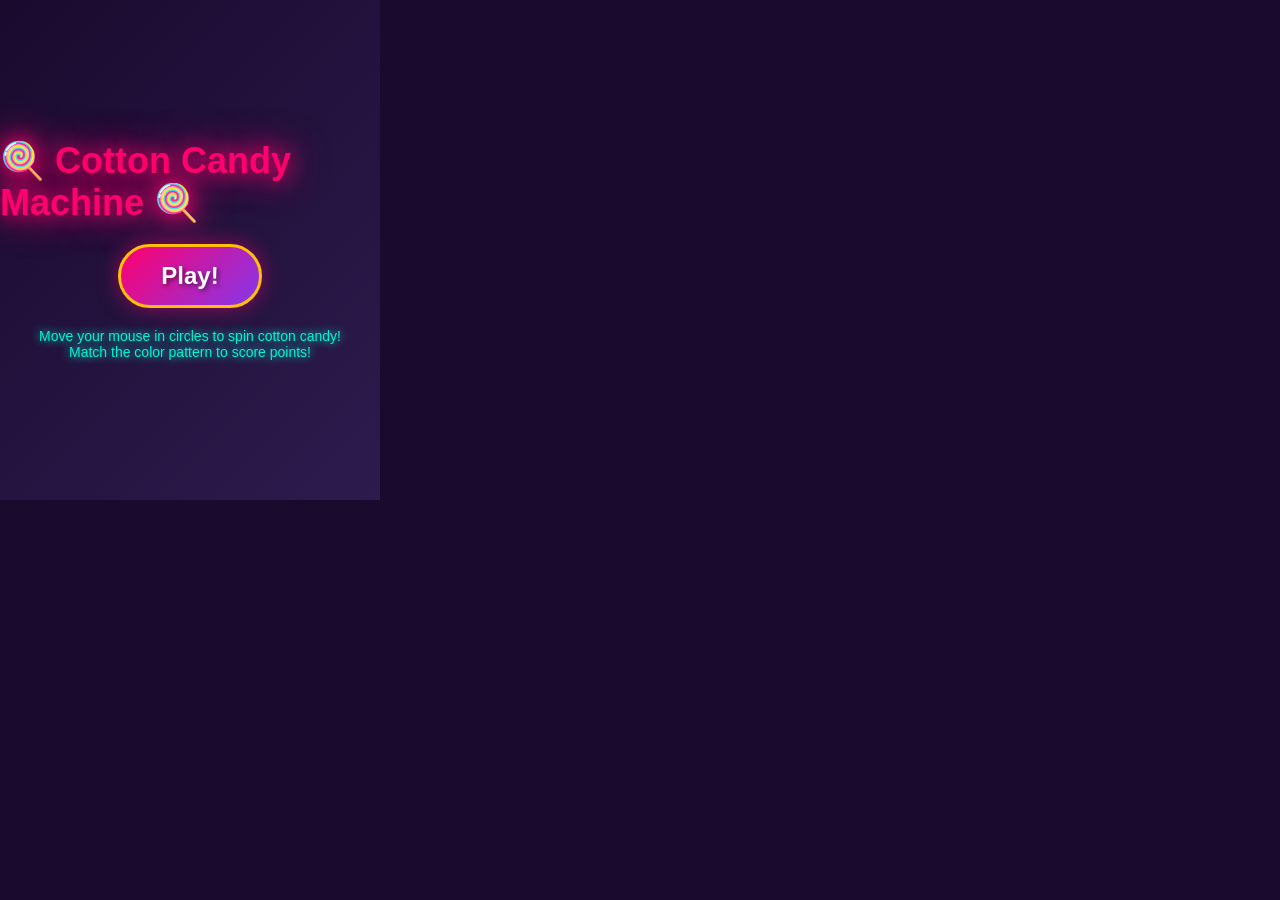
<file: games/cotton-candy-machine-21.html>
<!DOCTYPE html>
<html lang="en">
<head>
<meta charset="UTF-8">
<meta name="viewport" content="width=device-width, initial-scale=1.0">
<title>Cotton Candy Machine</title>
<style>
* {
  margin: 0;
  padding: 0;
  box-sizing: border-box;
}

body {
  background: #1a0a2e;
  font-family: 'Comic Sans MS', cursive, sans-serif;
  overflow: hidden;
  width: 380px;
  height: 500px;
  position: relative;
}

#gameContainer {
  width: 100%;
  height: 100%;
  position: relative;
  overflow: hidden;
}

#startScreen {
  position: absolute;
  width: 100%;
  height: 100%;
  display: flex;
  flex-direction: column;
  justify-content: center;
  align-items: center;
  background: linear-gradient(135deg, #1a0a2e 0%, #2d1b4e 100%);
  z-index: 100;
}

#startScreen h1 {
  color: #ff006e;
  font-size: 36px;
  text-shadow: 0 0 20px #ff006e, 0 0 40px #ff006e;
  margin-bottom: 20px;
  animation: glow 2s ease-in-out infinite;
}

@keyframes glow {
  0%, 100% { text-shadow: 0 0 20px #ff006e, 0 0 40px #ff006e; }
  50% { text-shadow: 0 0 30px #ff006e, 0 0 60px #ff006e, 0 0 80px #ff006e; }
}

#playButton {
  padding: 15px 40px;
  font-size: 24px;
  background: linear-gradient(135deg, #ff006e, #8338ec);
  color: white;
  border: 3px solid #ffbe0b;
  border-radius: 50px;
  cursor: pointer;
  font-weight: bold;
  text-shadow: 2px 2px 4px rgba(0,0,0,0.5);
  box-shadow: 0 0 20px rgba(255, 0, 110, 0.5);
  transition: transform 0.2s;
}

#playButton:hover {
  transform: scale(1.1);
}

#playButton:active {
  transform: scale(0.95);
}

.instructions {
  color: #00f5d4;
  font-size: 14px;
  margin-top: 20px;
  text-align: center;
  padding: 0 20px;
  text-shadow: 0 0 10px #00f5d4;
}

#gameCanvas {
  display: block;
  width: 100%;
  height: 100%;
}

#hud {
  position: absolute;
  top: 10px;
  left: 10px;
  right: 10px;
  display: none;
  justify-content: space-between;
  align-items: flex-start;
  pointer-events: none;
  z-index: 10;
}

#scoreDisplay {
  background: rgba(26, 10, 46, 0.8);
  padding: 10px 15px;
  border-radius: 10px;
  border: 2px solid #ffbe0b;
  color: #ffbe0b;
  font-size: 20px;
  font-weight: bold;
  text-shadow: 0 0 10px #ffbe0b;
}

#targetPattern {
  background: rgba(26, 10, 46, 0.8);
  padding: 10px 15px;
  border-radius: 10px;
  border: 2px solid #00f5d4;
  display: flex;
  gap: 5px;
  align-items: center;
}

.targetColor {
  width: 30px;
  height: 30px;
  border-radius: 50%;
  border: 2px solid white;
  box-shadow: 0 0 10px rgba(255,255,255,0.5);
}

#timer {
  background: rgba(26, 10, 46, 0.8);
  padding: 10px 15px;
  border-radius: 10px;
  border: 2px solid #fb5607;
  color: #fb5607;
  font-size: 20px;
  font-weight: bold;
  text-shadow: 0 0 10px #fb5607;
}

#gameOver {
  position: absolute;
  width: 100%;
  height: 100%;
  display: none;
  flex-direction: column;
  justify-content: center;
  align-items: center;
  background: rgba(26, 10, 46, 0.95);
  z-index: 100;
}

#gameOver h2 {
  color: #ff006e;
  font-size: 42px;
  text-shadow: 0 0 20px #ff006e;
  margin-bottom: 20px;
}

#finalScore {
  color: #ffbe0b;
  font-size: 32px;
  text-shadow: 0 0 15px #ffbe0b;
  margin-bottom: 30px;
}
</style>
</head>
<body>
<div id="gameContainer">
  <div id="startScreen">
    <h1>🍭 Cotton Candy Machine 🍭</h1>
    <button id="playButton">Play!</button>
    <div class="instructions">
      Move your mouse in circles to spin cotton candy!<br>
      Match the color pattern to score points!
    </div>
  </div>
  
  <canvas id="gameCanvas"></canvas>
  
  <div id="hud">
    <div id="scoreDisplay">Score: 0</div>
    <div id="targetPattern"></div>
    <div id="timer">45</div>
  </div>
  
  <div id="gameOver">
    <h2>Game Over!</h2>
    <div id="finalScore">Final Score: 0</div>
  </div>
</div>

<script>
(function() {
  'use strict';
  
  const canvas = document.getElementById('gameCanvas');
  const ctx = canvas.getContext('2d');
  const startScreen = document.getElementById('startScreen');
  const playButton = document.getElementById('playButton');
  const hud = document.getElementById('hud');
  const scoreDisplay = document.getElementById('scoreDisplay');
  const targetPattern = document.getElementById('targetPattern');
  const timerDisplay = document.getElementById('timer');
  const gameOverScreen = document.getElementById('gameOver');
  const finalScoreDisplay = document.getElementById('finalScore');
  
  canvas.width = 380;
  canvas.height = 500;
  
  const colors = ['#ff006e', '#ffbe0b', '#00f5d4', '#8338ec', '#fb5607'];
  
  let gameState = {
    playing: false,
    score: 0,
    mouseX: 190,
    mouseY: 250,
    prevMouseX: 190,
    prevMouseY: 250,
    centerX: 190,
    centerY: 350,
    angle: 0,
    circleProgress: 0,
    currentColor: colors[0],
    colorIndex: 0,
    targetColors: [],
    collectedColors: [],
    particles: [],
    candyStrands: [],
    timeLeft: 45,
    rotationDirection: 0,
    lastAngle: 0,
    totalRotation: 0,
    shake: 0
  };
  
  function generateTargetPattern() {
    const patternLength = Math.min(3 + Math.floor(gameState.score / 50), 5);
    gameState.targetColors = [];
    for (let i = 0; i < patternLength; i++) {
      gameState.targetColors.push(colors[Math.floor(Math.random() * colors.length)]);
    }
    updateTargetDisplay();
  }
  
  function updateTargetDisplay() {
    targetPattern.innerHTML = '';
    gameState.targetColors.forEach((color, idx) => {
      const div = document.createElement('div');
      div.className = 'targetColor';
      div.style.background = color;
      if (idx < gameState.collectedColors.length && gameState.collectedColors[idx] === color) {
        div.style.border = '3px solid #00ff00';
        div.style.boxShadow = '0 0 15px #00ff00';
      }
      targetPattern.appendChild(div);
    });
  }
  
  function createParticles(x, y, color, count = 8) {
    for (let i = 0; i < count; i++) {
      const angle = (Math.PI * 2 * i) / count;
      gameState.particles.push({
        x: x,
        y: y,
        vx: Math.cos(angle) * (2 + Math.random() * 3),
        vy: Math.sin(angle) * (2 + Math.random() * 3),
        color: color,
        life: 1,
        size: 3 + Math.random() * 4
      });
    }
  }
  
  function addCandyStrand(angle, color) {
    const radius = 80;
    const x = gameState.centerX + Math.cos(angle) * radius;
    const y = gameState.centerY + Math.sin(angle) * radius;
    
    gameState.candyStrands.push({
      x: x,
      y: y,
      angle: angle,
      color: color,
      life: 1,
      size: 4 + Math.random() * 3
    });
    
    if (gameState.candyStrands.length > 200) {
      gameState.candyStrands.shift();
    }
  }
  
  playButton.addEventListener('click', startGame);
  
  function startGame() {
    startScreen.style.display = 'none';
    hud.style.display = 'flex';
    gameState.playing = true;
    gameState.score = 0;
    gameState.timeLeft = 45;
    gameState.collectedColors = [];
    gameState.candyStrands = [];
    gameState.particles = [];
    gameState.totalRotation = 0;
    
    generateTargetPattern();
    updateScore(0);
    
    const timerInterval = setInterval(() => {
      if (!gameState.playing) {
        clearInterval(timerInterval);
        return;
      }
      gameState.timeLeft--;
      timerDisplay.textContent = gameState.timeLeft;
      
      if (gameState.timeLeft <= 0) {
        endGame();
        clearInterval(timerInterval);
      }
    }, 1000);
    
    gameLoop();
  }
  
  function updateScore(points) {
    gameState.score += points;
    scoreDisplay.textContent = `Score: ${gameState.score}`;
    
    window.parent.postMessage({
      type: 'game:score',
      gameId: 'cotton-candy-machine-21',
      score: gameState.score
    }, '*');
  }
  
  canvas.addEventListener('mousemove', (e) => {
    const rect = canvas.getBoundingClientRect();
    gameState.prevMouseX = gameState.mouseX;
    gameState.prevMouseY = gameState.mouseY;
    gameState.mouseX = e.clientX - rect.left;
    gameState.mouseY = e.clientY - rect.top;
  });
  
  function checkCircularMotion() {
    const dx = gameState.mouseX - gameState.centerX;
    const dy = gameState.mouseY - gameState.centerY;
    const distance = Math.sqrt(dx * dx + dy * dy);
    
    if (distance < 50 || distance > 150) return 0;
    
    const currentAngle = Math.atan2(dy, dx);
    let angleDiff = currentAngle - gameState.lastAngle;
    
    if (angleDiff > Math.PI) angleDiff -= Math.PI * 2;
    if (angleDiff < -Math.PI) angleDiff += Math.PI * 2;
    
    gameState.lastAngle = currentAngle;
    gameState.angle = currentAngle;
    
    return angleDiff;
  }
  
  function gameLoop() {
    if (!gameState.playing) return;
    
    // Clear with shake effect
    ctx.save();
    ctx.setTransform(1, 0, 0, 1, 0, 0);
    ctx.fillStyle = '#1a0a2e';
    ctx.fillRect(0, 0, canvas.width, canvas.height);
    
    if (gameState.shake > 0) {
      ctx.translate(
        (Math.random() - 0.5) * gameState.shake,
        (Math.random() - 0.5) * gameState.shake
      );
      gameState.shake *= 0.9;
    }
    ctx.restore();
    
    // Draw machine base
    ctx.fillStyle = '#2d1b4e';
    ctx.beginPath();
    ctx.arc(gameState.centerX, gameState.centerY, 100, 0, Math.PI * 2);
    ctx.fill();
    
    ctx.strokeStyle = '#8338ec';
    ctx.lineWidth = 4;
    ctx.beginPath();
    ctx.arc(gameState.centerX, gameState.centerY, 100, 0, Math.PI * 2);
    ctx.stroke();
    
    // Draw candy strands
    gameState.candyStrands.forEach(strand => {
      ctx.fillStyle = strand.color;
      ctx.globalAlpha = strand.life;
      ctx.beginPath();
      ctx.arc(strand.x, strand.y, strand.size, 0, Math.PI * 2);
      ctx.fill();
      strand.life -= 0.005;
    });
    ctx.globalAlpha = 1;
    
    gameState.candyStrands = gameState.candyStrands.filter(s => s.life > 0);
    
    // Update and draw particles
    gameState.particles.forEach(p => {
      p.x += p.vx;
      p.y += p.vy;
      p.vy += 0.2;
      p.life -= 0.02;
      
      ctx.fillStyle = p.color;
      ctx.globalAlpha = p.life;
      ctx.beginPath();
      ctx.arc(p.x, p.y, p.size, 0, Math.PI * 2);
      ctx.fill();
    });
    ctx.globalAlpha = 1;
    
    gameState.particles = gameState.particles.filter(p => p.life > 0);
    
    // Check circular motion
    const rotation = checkCircularMotion();
    
    if (Math.abs(rotation) > 0.05) {
      gameState.totalRotation += Math.abs(rotation);
      
      // Add candy strand
      addCandyStrand(gameState.angle, gameState.currentColor);
      
      // Check for complete rotation
      if (gameState.totalRotation >= Math.PI * 2) {
        gameState.totalRotation = 0;
        
        // Check if color matches pattern
        if (gameState.collectedColors.length < gameState.targetColors.length) {
          gameState.collectedColors.push(gameState.currentColor);
          
          const expectedColor = gameState.targetColors[gameState.collectedColors.length - 1];
          
          if (gameState.currentColor === expectedColor) {
            // Correct color!
            updateScore(10);
            createParticles(gameState.centerX, gameState.centerY, gameState.currentColor, 15);
            gameState.shake = 8;
          } else {
            // Wrong color
            gameState.collectedColors = [];
          }
          
          updateTargetDisplay();
        }
        
        // Check if pattern complete
        if (gameState.collectedColors.length === gameState.targetColors.length) {
          const allMatch = gameState.collectedColors.every((c, i) => c === gameState.targetColors[i]);
          
          if (allMatch) {
            updateScore(50);
            createParticles(gameState.centerX, gameState.centerY, '#ffbe0b', 30);
            gameState.shake = 15;
            gameState.collectedColors = [];
            generateTargetPattern();
          }
        }
        
        // Change color
        gameState.colorIndex = (gameState.colorIndex + 1) % colors.length;
        gameState.currentColor = colors[gameState.colorIndex];
      }
    }
    
    // Draw stick
    ctx.strokeStyle = '#ffbe0b';
    ctx.lineWidth = 6;
    ctx.beginPath();
    ctx.moveTo(gameState.centerX, gameState.centerY);
    ctx.lineTo(gameState.mouseX, gameState.mouseY);
    ctx.stroke();
    
    // Draw stick handle
    ctx.fillStyle = '#fb5607';
    ctx.beginPath();
    ctx.arc(gameState.mouseX, gameState.mouseY, 12, 0, Math.PI * 2);
    ctx.fill();
    
    ctx.strokeStyle = '#ffbe0b';
    ctx.lineWidth = 3;
    ctx.beginPath();
    ctx.arc(gameState.mouseX, gameState.mouseY, 12, 0, Math.PI * 2);
    ctx.stroke();
    
    // Draw center spinner
    ctx.fillStyle = gameState.currentColor;
    ctx.beginPath();
    ctx.arc(gameState.centerX, gameState.centerY, 20, 0, Math.PI * 2);
    ctx.fill();
    
    ctx.strokeStyle = '#ffffff';
    ctx.lineWidth = 3;
    ctx.beginPath();
    ctx.arc(gameState.centerX, gameState.centerY, 20, 0, Math.PI * 2);
    ctx.stroke();
    
    requestAnimationFrame(gameLoop);
  }
  
  function endGame() {
    gameState.playing = false;
    gameOverScreen.style.display = 'flex';
    finalScoreDisplay.textContent = `Final Score: ${gameState.score}`;
    
    window.parent.postMessage({
      type: 'game:complete',
      gameId: 'cotton-candy-machine-21',
      score: gameState.score
    }, '*');
  }
})();
</script>
</body>
</html>
</file>
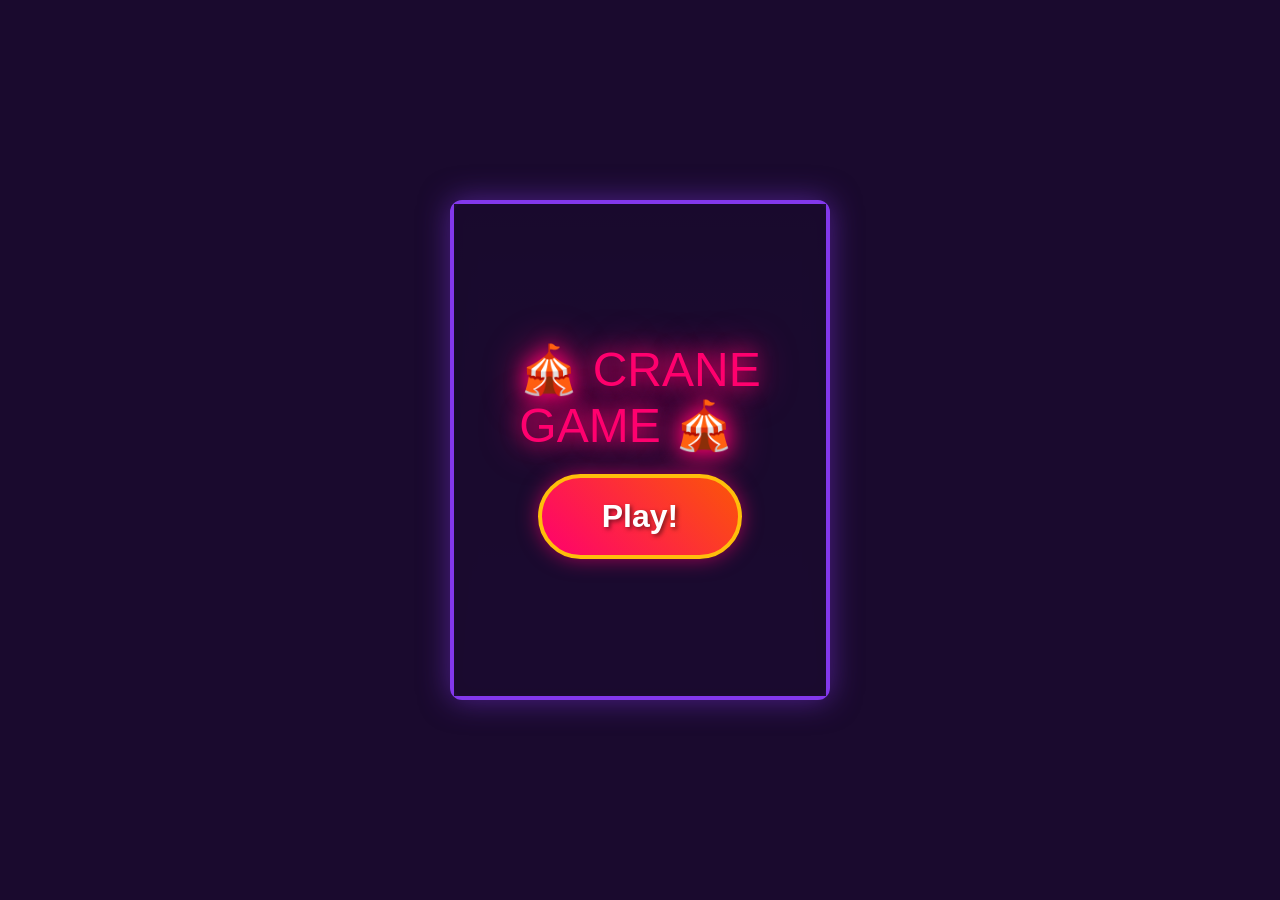
<file: games/crane-game-6.html>
<!DOCTYPE html>
<html lang="en">
<head>
<meta charset="UTF-8">
<meta name="viewport" content="width=device-width, initial-scale=1.0">
<title>Crane Game</title>
<style>
* {
  margin: 0;
  padding: 0;
  box-sizing: border-box;
}

body {
  background: #1a0a2e;
  font-family: 'Comic Sans MS', cursive, sans-serif;
  overflow: hidden;
  display: flex;
  justify-content: center;
  align-items: center;
  height: 100vh;
  color: #fff;
}

#gameContainer {
  width: 380px;
  height: 500px;
  position: relative;
  background: linear-gradient(180deg, #1a0a2e 0%, #2d1b4e 100%);
  border: 4px solid #8338ec;
  border-radius: 12px;
  box-shadow: 0 0 30px rgba(131, 56, 236, 0.5), inset 0 0 20px rgba(0, 0, 0, 0.5);
}

#startScreen {
  position: absolute;
  top: 0;
  left: 0;
  width: 100%;
  height: 100%;
  display: flex;
  flex-direction: column;
  justify-content: center;
  align-items: center;
  background: rgba(26, 10, 46, 0.95);
  z-index: 100;
}

#title {
  font-size: 48px;
  color: #ff006e;
  text-shadow: 0 0 20px #ff006e, 0 0 40px #ff006e;
  margin-bottom: 20px;
  animation: neonPulse 2s infinite;
}

@keyframes neonPulse {
  0%, 100% { opacity: 1; }
  50% { opacity: 0.7; }
}

#playBtn {
  padding: 20px 60px;
  font-size: 32px;
  font-weight: bold;
  background: linear-gradient(45deg, #ff006e, #fb5607);
  color: white;
  border: 4px solid #ffbe0b;
  border-radius: 50px;
  cursor: pointer;
  text-shadow: 2px 2px 4px rgba(0,0,0,0.5);
  box-shadow: 0 0 20px rgba(255, 0, 110, 0.6);
  transition: all 0.3s;
}

#playBtn:hover {
  transform: scale(1.1);
  box-shadow: 0 0 30px rgba(255, 0, 110, 0.9);
}

#gameArea {
  display: none;
  width: 100%;
  height: 100%;
  position: relative;
}

#topBar {
  height: 50px;
  background: linear-gradient(90deg, #8338ec, #ff006e);
  display: flex;
  justify-content: space-around;
  align-items: center;
  box-shadow: 0 4px 10px rgba(0,0,0,0.5);
}

.stat {
  font-size: 18px;
  font-weight: bold;
  text-shadow: 2px 2px 4px rgba(0,0,0,0.8);
}

#craneArea {
  position: relative;
  width: 100%;
  height: 350px;
  background: linear-gradient(180deg, rgba(0, 245, 212, 0.1), rgba(0, 245, 212, 0.05));
  border-bottom: 3px solid #00f5d4;
  overflow: hidden;
}

#crane {
  position: absolute;
  top: 0;
  left: 50%;
  transform: translateX(-50%);
  width: 60px;
  z-index: 10;
}

#craneTop {
  width: 80px;
  height: 20px;
  background: #ffbe0b;
  border-radius: 10px;
  margin: 0 auto;
  box-shadow: 0 2px 5px rgba(0,0,0,0.5);
}

#craneWire {
  width: 4px;
  height: 40px;
  background: linear-gradient(180deg, #888, #444);
  margin: 0 auto;
  box-shadow: 0 2px 5px rgba(0,0,0,0.3);
  transition: height 0.3s;
}

#claw {
  width: 40px;
  height: 30px;
  margin: 0 auto;
  position: relative;
}

.clawPart {
  position: absolute;
  width: 18px;
  height: 30px;
  background: linear-gradient(90deg, #fb5607, #ff006e);
  border-radius: 0 0 10px 10px;
  transform-origin: top center;
  transition: transform 0.3s;
  box-shadow: 0 2px 5px rgba(0,0,0,0.5);
}

.clawPart:nth-child(1) {
  left: 0;
  transform: rotate(-15deg);
}

.clawPart:nth-child(2) {
  right: 0;
  transform: rotate(15deg);
}

.clawClosed .clawPart:nth-child(1) {
  transform: rotate(-5deg);
}

.clawClosed .clawPart:nth-child(2) {
  transform: rotate(5deg);
}

#prizeBin {
  position: absolute;
  bottom: 0;
  width: 100%;
  height: 100px;
  background: rgba(255, 190, 11, 0.2);
  border-top: 3px solid #ffbe0b;
}

.prize {
  position: absolute;
  width: 35px;
  height: 35px;
  border-radius: 50% 50% 45% 45%;
  cursor: pointer;
  transition: transform 0.2s;
  box-shadow: 0 4px 8px rgba(0,0,0,0.4);
}

.prize.grabbed {
  z-index: 5;
}

.bear {
  background: linear-gradient(135deg, #d4a574 0%, #9b7653 100%);
}

.bunny {
  background: linear-gradient(135deg, #ffc0cb 0%, #ff69b4 100%);
}

.cat {
  background: linear-gradient(135deg, #ffbe0b 0%, #fb5607 100%);
}

.dog {
  background: linear-gradient(135deg, #00f5d4 0%, #00a896 100%);
}

.prize::before {
  content: '';
  position: absolute;
  width: 8px;
  height: 8px;
  background: white;
  border-radius: 50%;
  top: 8px;
  left: 10px;
  box-shadow: 10px 0 0 white;
}

.prize::after {
  content: '';
  position: absolute;
  width: 6px;
  height: 4px;
  background: rgba(0,0,0,0.6);
  border-radius: 50%;
  bottom: 12px;
  left: 15px;
}

#controls {
  height: 100px;
  display: flex;
  justify-content: center;
  align-items: center;
  gap: 15px;
}

.controlBtn {
  width: 70px;
  height: 70px;
  border: 3px solid #00f5d4;
  border-radius: 50%;
  background: linear-gradient(135deg, #8338ec, #ff006e);
  color: white;
  font-size: 24px;
  font-weight: bold;
  cursor: pointer;
  box-shadow: 0 5px 15px rgba(131, 56, 236, 0.5);
  transition: all 0.2s;
  display: flex;
  align-items: center;
  justify-content: center;
}

.controlBtn:hover:not(:disabled) {
  transform: scale(1.1);
  box-shadow: 0 5px 20px rgba(131, 56, 236, 0.8);
}

.controlBtn:active:not(:disabled) {
  transform: scale(0.95);
}

.controlBtn:disabled {
  opacity: 0.4;
  cursor: not-allowed;
}

#dropBtn {
  width: 80px;
  height: 80px;
  font-size: 16px;
  background: linear-gradient(135deg, #ff006e, #fb5607);
}

.particle {
  position: absolute;
  width: 6px;
  height: 6px;
  border-radius: 50%;
  pointer-events: none;
  animation: particleFloat 1s forwards;
}

@keyframes particleFloat {
  0% {
    transform: translateY(0) scale(1);
    opacity: 1;
  }
  100% {
    transform: translateY(-50px) scale(0);
    opacity: 0;
  }
}

.shake {
  animation: shake 0.3s;
}

@keyframes shake {
  0%, 100% { transform: translateX(0); }
  25% { transform: translateX(-5px); }
  75% { transform: translateX(5px); }
}

#gameOver {
  position: absolute;
  top: 0;
  left: 0;
  width: 100%;
  height: 100%;
  background: rgba(26, 10, 46, 0.95);
  display: none;
  flex-direction: column;
  justify-content: center;
  align-items: center;
  z-index: 101;
}

#finalScore {
  font-size: 48px;
  color: #ffbe0b;
  text-shadow: 0 0 20px #ffbe0b;
  margin-bottom: 20px;
}

#gameOverText {
  font-size: 24px;
  color: #00f5d4;
  margin-bottom: 10px;
}
</style>
</head>
<body>
<div id="gameContainer">
  <div id="startScreen">
    <div id="title">🎪 CRANE<br>GAME 🎪</div>
    <button id="playBtn">Play!</button>
  </div>
  
  <div id="gameArea">
    <div id="topBar">
      <div class="stat">⏱️ <span id="timeLeft">60</span>s</div>
      <div class="stat">🎯 Score: <span id="score">0</span></div>
      <div class="stat">🧸 <span id="collected">0</span>/3</div>
    </div>
    
    <div id="craneArea">
      <div id="crane">
        <div id="craneTop"></div>
        <div id="craneWire"></div>
        <div id="claw">
          <div class="clawPart"></div>
          <div class="clawPart"></div>
        </div>
      </div>
      <div id="prizeBin"></div>
    </div>
    
    <div id="controls">
      <button class="controlBtn" id="leftBtn">◄</button>
      <button class="controlBtn" id="dropBtn">DROP!</button>
      <button class="controlBtn" id="rightBtn">►</button>
    </div>
  </div>
  
  <div id="gameOver">
    <div id="gameOverText">Game Over!</div>
    <div id="finalScore">Score: <span id="finalScoreValue">0</span></div>
  </div>
</div>

<script>
(function() {
  'use strict';
  
  const GAME_ID = 'crane-game-6';
  let gameState = {
    score: 0,
    timeLeft: 60,
    craneX: 190,
    prizes: [],
    gameActive: false,
    craneMoving: false,
    collected: 0,
    targetToWin: 3
  };
  
  const elements = {
    startScreen: document.getElementById('startScreen'),
    gameArea: document.getElementById('gameArea'),
    gameOver: document.getElementById('gameOver'),
    playBtn: document.getElementById('playBtn'),
    crane: document.getElementById('crane'),
    craneWire: document.getElementById('craneWire'),
    claw: document.getElementById('claw'),
    craneArea: document.getElementById('craneArea'),
    leftBtn: document.getElementById('leftBtn'),
    rightBtn: document.getElementById('rightBtn'),
    dropBtn: document.getElementById('dropBtn'),
    score: document.getElementById('score'),
    timeLeft: document.getElementById('timeLeft'),
    collected: document.getElementById('collected'),
    finalScoreValue: document.getElementById('finalScoreValue')
  };
  
  const prizeTypes = ['bear', 'bunny', 'cat', 'dog'];
  
  function init() {
    elements.playBtn.addEventListener('click', startGame);
    elements.leftBtn.addEventListener('click', () => moveCrane(-1));
    elements.rightBtn.addEventListener('click', () => moveCrane(1));
    elements.dropBtn.addEventListener('click', dropClaw);
  }
  
  function startGame() {
    elements.startScreen.style.display = 'none';
    elements.gameArea.style.display = 'block';
    gameState = {
      score: 0,
      timeLeft: 60,
      craneX: 190,
      prizes: [],
      gameActive: true,
      craneMoving: false,
      collected: 0,
      targetToWin: 3
    };
    
    updateDisplay();
    spawnPrizes();
    startTimer();
  }
  
  function spawnPrizes() {
    const binArea = elements.craneArea.getBoundingClientRect();
    const numPrizes = 12;
    
    for (let i = 0; i < numPrizes; i++) {
      const prize = document.createElement('div');
      prize.className = 'prize ' + prizeTypes[Math.floor(Math.random() * prizeTypes.length)];
      
      const x = 20 + Math.random() * 320;
      const y = 100 + Math.random() * 200;
      
      prize.style.left = x + 'px';
      prize.style.top = y + 'px';
      
      elements.craneArea.appendChild(prize);
      gameState.prizes.push({
        element: prize,
        x: x,
        y: y,
        grabbed: false
      });
    }
  }
  
  function moveCrane(direction) {
    if (!gameState.gameActive || gameState.craneMoving) return;
    
    gameState.craneX += direction * 25;
    gameState.craneX = Math.max(30, Math.min(350, gameState.craneX));
    
    elements.crane.style.left = gameState.craneX + 'px';
  }
  
  function dropClaw() {
    if (!gameState.gameActive || gameState.craneMoving) return;
    
    gameState.craneMoving = true;
    disableControls();
    
    elements.craneWire.style.height = '200px';
    elements.claw.classList.add('clawClosed');
    
    setTimeout(() => {
      checkGrab();
      setTimeout(() => {
        elements.craneWire.style.height = '40px';
        setTimeout(() => {
          elements.claw.classList.remove('clawClosed');
          gameState.craneMoving = false;
          enableControls();
        }, 300);
      }, 500);
    }, 600);
  }
  
  function checkGrab() {
    const craneRect = elements.claw.getBoundingClientRect();
    const clawCenterX = craneRect.left + craneRect.width / 2;
    const clawCenterY = craneRect.top + craneRect.height / 2;
    
    let grabbed = null;
    let minDist = 30;
    
    gameState.prizes.forEach(prize => {
      if (prize.grabbed) return;
      
      const prizeRect = prize.element.getBoundingClientRect();
      const prizeCenterX = prizeRect.left + prizeRect.width / 2;
      const prizeCenterY = prizeRect.top + prizeRect.height / 2;
      
      const dist = Math.sqrt(
        Math.pow(clawCenterX - prizeCenterX, 2) +
        Math.pow(clawCenterY - prizeCenterY, 2)
      );
      
      if (dist < minDist) {
        minDist = dist;
        grabbed = prize;
      }
    });
    
    if (grabbed && Math.random() > 0.3) {
      grabbed.grabbed = true;
      grabbed.element.classList.add('grabbed');
      
      const moveInterval = setInterval(() => {
        const craneRect = elements.claw.getBoundingClientRect();
        const containerRect = elements.craneArea.getBoundingClientRect();
        grabbed.element.style.left = (craneRect.left - containerRect.left + 10) + 'px';
        grabbed.element.style.top = (craneRect.top - containerRect.top + 20) + 'px';
      }, 16);
      
      setTimeout(() => {
        clearInterval(moveInterval);
        if (parseInt(grabbed.element.style.top) < 50) {
          collectPrize(grabbed);
        } else {
          grabbed.grabbed = false;
          grabbed.element.classList.remove('grabbed');
        }
      }, 800);
    }
  }
  
  function collectPrize(prize) {
    const points = 100;
    gameState.score += points;
    gameState.collected++;
    
    createParticles(prize.element.offsetLeft + 17, prize.element.offsetTop + 17);
    
    prize.element.remove();
    const index = gameState.prizes.indexOf(prize);
    if (index > -1) {
      gameState.prizes.splice(index, 1);
    }
    
    updateDisplay();
    postScore();
    
    if (gameState.collected >= gameState.targetToWin) {
      endGame();
    }
  }
  
  function createParticles(x, y) {
    const colors = ['#ff006e', '#ffbe0b', '#00f5d4', '#8338ec'];
    for (let i = 0; i < 8; i++) {
      const particle = document.createElement('div');
      particle.className = 'particle';
      particle.style.left = x + 'px';
      particle.style.top = y + 'px';
      particle.style.background = colors[Math.floor(Math.random() * colors.length)];
      particle.style.transform = `translate(${(Math.random() - 0.5) * 40}px, ${(Math.random() - 0.5) * 40}px)`;
      elements.craneArea.appendChild(particle);
      
      setTimeout(() => particle.remove(), 1000);
    }
  }
  
  function startTimer() {
    const timer = setInterval(() => {
      if (!gameState.gameActive) {
        clearInterval(timer);
        return;
      }
      
      gameState.timeLeft--;
      elements.timeLeft.textContent = gameState.timeLeft;
      
      if (gameState.timeLeft <= 0) {
        clearInterval(timer);
        endGame();
      }
    }, 1000);
  }
  
  function updateDisplay() {
    elements.score.textContent = gameState.score;
    elements.collected.textContent = gameState.collected;
    elements.timeLeft.textContent = gameState.timeLeft;
  }
  
  function disableControls() {
    elements.leftBtn.disabled = true;
    elements.rightBtn.disabled = true;
    elements.dropBtn.disabled = true;
  }
  
  function enableControls() {
    if (!gameState.gameActive) return;
    elements.leftBtn.disabled = false;
    elements.rightBtn.disabled = false;
    elements.dropBtn.disabled = false;
  }
  
  function postScore() {
    window.parent.postMessage({
      type: 'game:score',
      gameId: GAME_ID,
      score: gameState.score
    }, '*');
  }
  
  function endGame() {
    gameState.gameActive = false;
    disableControls();
    
    window.parent.postMessage({
      type: 'game:complete',
      gameId: GAME_ID,
      score: gameState.score
    }, '*');
    
    elements.finalScoreValue.textContent = gameState.score;
    elements.gameOver.style.display = 'flex';
  }
  
  init();
})();
</script>
</body>
</html>
</file>
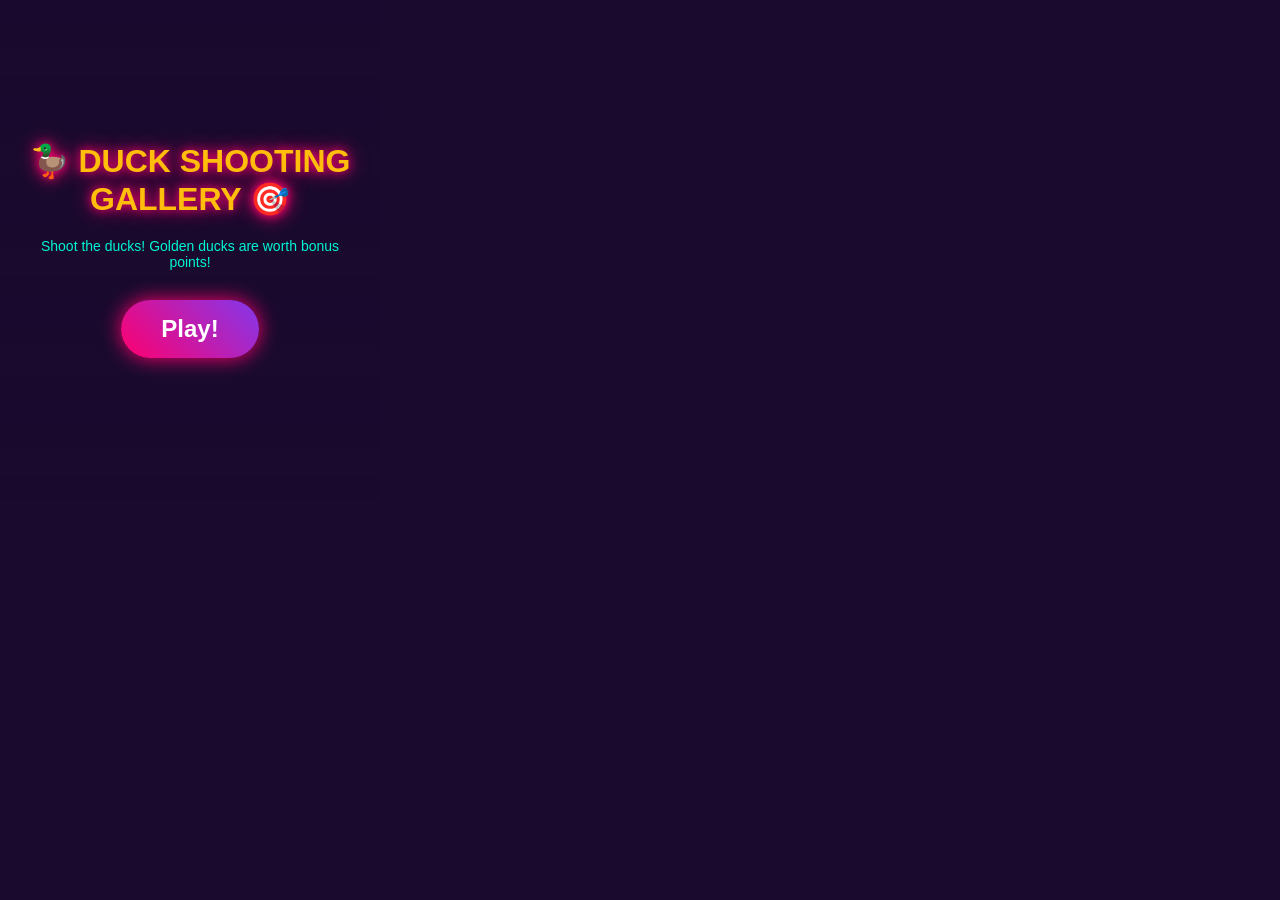
<file: games/duck-shooting-gallery-3.html>
<!DOCTYPE html>
<html lang="en">
<head>
<meta charset="UTF-8">
<meta name="viewport" content="width=device-width, initial-scale=1.0">
<title>Duck Shooting Gallery</title>
<style>
* {
  margin: 0;
  padding: 0;
  box-sizing: border-box;
}

body {
  background: #1a0a2e;
  font-family: 'Arial Black', sans-serif;
  overflow: hidden;
  width: 380px;
  height: 500px;
}

#game-container {
  position: relative;
  width: 380px;
  height: 500px;
  background: linear-gradient(180deg, #1a0a2e 0%, #2d1b4e 50%, #3d2963 100%);
  overflow: hidden;
  cursor: crosshair;
}

#start-screen {
  position: absolute;
  top: 0;
  left: 0;
  width: 100%;
  height: 100%;
  background: rgba(26, 10, 46, 0.95);
  display: flex;
  flex-direction: column;
  justify-content: center;
  align-items: center;
  z-index: 1000;
}

#start-screen h1 {
  color: #ffbe0b;
  font-size: 32px;
  text-shadow: 0 0 10px #ff006e, 0 0 20px #ff006e;
  margin-bottom: 20px;
  text-align: center;
}

#start-screen p {
  color: #00f5d4;
  font-size: 14px;
  margin-bottom: 30px;
  text-align: center;
  padding: 0 20px;
}

#play-btn {
  background: linear-gradient(45deg, #ff006e, #8338ec);
  color: white;
  border: none;
  padding: 15px 40px;
  font-size: 24px;
  font-weight: bold;
  border-radius: 50px;
  cursor: pointer;
  box-shadow: 0 0 20px #ff006e;
  transition: transform 0.2s;
}

#play-btn:hover {
  transform: scale(1.1);
}

#hud {
  position: absolute;
  top: 10px;
  left: 10px;
  right: 10px;
  display: flex;
  justify-content: space-between;
  z-index: 100;
}

.hud-item {
  background: rgba(0, 0, 0, 0.7);
  padding: 8px 15px;
  border-radius: 20px;
  color: #ffbe0b;
  font-size: 18px;
  font-weight: bold;
  text-shadow: 0 0 5px #ff006e;
  border: 2px solid #ff006e;
}

#canvas {
  position: absolute;
  top: 0;
  left: 0;
  width: 100%;
  height: 100%;
}

.crosshair {
  position: absolute;
  width: 30px;
  height: 30px;
  pointer-events: none;
  z-index: 50;
}

.crosshair::before,
.crosshair::after {
  content: '';
  position: absolute;
  background: #ff006e;
  box-shadow: 0 0 5px #ff006e;
}

.crosshair::before {
  width: 2px;
  height: 30px;
  left: 14px;
}

.crosshair::after {
  width: 30px;
  height: 2px;
  top: 14px;
}

.particle {
  position: absolute;
  pointer-events: none;
  z-index: 99;
}

.hidden {
  display: none !important;
}

#game-over {
  position: absolute;
  top: 50%;
  left: 50%;
  transform: translate(-50%, -50%);
  background: rgba(0, 0, 0, 0.9);
  padding: 30px;
  border-radius: 20px;
  border: 3px solid #ffbe0b;
  text-align: center;
  z-index: 1001;
}

#game-over h2 {
  color: #ff006e;
  font-size: 28px;
  margin-bottom: 15px;
  text-shadow: 0 0 10px #ff006e;
}

#game-over p {
  color: #00f5d4;
  font-size: 20px;
  margin-bottom: 20px;
}

#final-score {
  color: #ffbe0b;
  font-size: 36px;
  font-weight: bold;
  text-shadow: 0 0 10px #ffbe0b;
}
</style>
</head>
<body>
<div id="game-container">
  <div id="start-screen">
    <h1>🦆 DUCK SHOOTING<br>GALLERY 🎯</h1>
    <p>Shoot the ducks! Golden ducks are worth bonus points!</p>
    <button id="play-btn">Play!</button>
  </div>
  
  <div id="hud" class="hidden">
    <div class="hud-item">Score: <span id="score">0</span></div>
    <div class="hud-item">Time: <span id="timer">30</span></div>
  </div>
  
  <canvas id="canvas"></canvas>
  
  <div id="game-over" class="hidden">
    <h2>GAME OVER!</h2>
    <p>Final Score:</p>
    <div id="final-score">0</div>
  </div>
</div>

<script>
(function() {
  'use strict';
  
  const canvas = document.getElementById('canvas');
  const ctx = canvas.getContext('2d');
  const startScreen = document.getElementById('start-screen');
  const hud = document.getElementById('hud');
  const scoreEl = document.getElementById('score');
  const timerEl = document.getElementById('timer');
  const gameOverEl = document.getElementById('game-over');
  const finalScoreEl = document.getElementById('final-score');
  const playBtn = document.getElementById('play-btn');
  
  canvas.width = 380;
  canvas.height = 500;
  
  let gameActive = false;
  let score = 0;
  let timeLeft = 30;
  let ducks = [];
  let particles = [];
  let animationId;
  let timerInterval;
  let shake = { x: 0, y: 0, intensity: 0 };
  
  class Duck {
    constructor(row) {
      this.row = row;
      this.y = 100 + row * 80;
      this.size = 40;
      this.speed = 1 + Math.random() * 1.5 + row * 0.3;
      this.direction = Math.random() > 0.5 ? 1 : -1;
      this.x = this.direction > 0 ? -this.size : canvas.width + this.size;
      this.wobble = 0;
      this.wobbleSpeed = 0.1 + Math.random() * 0.05;
      this.alive = true;
      this.isGolden = Math.random() < 0.15;
      this.baseY = this.y;
    }
    
    update() {
      this.x += this.speed * this.direction;
      this.wobble += this.wobbleSpeed;
      this.y = this.baseY + Math.sin(this.wobble) * 5;
      
      if (this.direction > 0 && this.x > canvas.width + this.size) {
        return false;
      }
      if (this.direction < 0 && this.x < -this.size) {
        return false;
      }
      return true;
    }
    
    draw() {
      if (!this.alive) return;
      
      ctx.save();
      ctx.translate(this.x, this.y);
      
      if (this.direction < 0) {
        ctx.scale(-1, 1);
      }
      
      const tilt = Math.sin(this.wobble) * 10;
      ctx.rotate(tilt * Math.PI / 180);
      
      // Body
      ctx.fillStyle = this.isGolden ? '#ffbe0b' : '#ffbe0b';
      if (this.isGolden) {
        ctx.shadowColor = '#ffbe0b';
        ctx.shadowBlur = 15;
      }
      ctx.beginPath();
      ctx.ellipse(0, 0, this.size * 0.6, this.size * 0.5, 0, 0, Math.PI * 2);
      ctx.fill();
      ctx.shadowBlur = 0;
      
      // Head
      ctx.fillStyle = this.isGolden ? '#ffd000' : '#ffbe0b';
      ctx.beginPath();
      ctx.arc(-this.size * 0.4, -this.size * 0.3, this.size * 0.35, 0, Math.PI * 2);
      ctx.fill();
      
      // Beak
      ctx.fillStyle = '#fb5607';
      ctx.beginPath();
      ctx.moveTo(-this.size * 0.7, -this.size * 0.3);
      ctx.lineTo(-this.size * 0.9, -this.size * 0.25);
      ctx.lineTo(-this.size * 0.7, -this.size * 0.2);
      ctx.closePath();
      ctx.fill();
      
      // Eye
      ctx.fillStyle = '#000';
      ctx.beginPath();
      ctx.arc(-this.size * 0.5, -this.size * 0.35, this.size * 0.08, 0, Math.PI * 2);
      ctx.fill();
      
      // Wing detail
      ctx.strokeStyle = this.isGolden ? '#ff006e' : '#fb5607';
      ctx.lineWidth = 2;
      ctx.beginPath();
      ctx.arc(this.size * 0.1, 0, this.size * 0.3, Math.PI * 0.2, Math.PI * 0.8);
      ctx.stroke();
      
      ctx.restore();
    }
    
    isHit(mx, my) {
      const dx = mx - this.x;
      const dy = my - this.y;
      return Math.sqrt(dx * dx + dy * dy) < this.size * 0.7;
    }
  }
  
  class Particle {
    constructor(x, y, color) {
      this.x = x;
      this.y = y;
      this.vx = (Math.random() - 0.5) * 8;
      this.vy = (Math.random() - 0.5) * 8 - 2;
      this.life = 1;
      this.decay = 0.02;
      this.size = Math.random() * 6 + 2;
      this.color = color;
      this.rotation = Math.random() * Math.PI * 2;
      this.rotationSpeed = (Math.random() - 0.5) * 0.3;
    }
    
    update() {
      this.x += this.vx;
      this.y += this.vy;
      this.vy += 0.3;
      this.life -= this.decay;
      this.rotation += this.rotationSpeed;
      return this.life > 0;
    }
    
    draw() {
      ctx.save();
      ctx.globalAlpha = this.life;
      ctx.translate(this.x, this.y);
      ctx.rotate(this.rotation);
      ctx.fillStyle = this.color;
      ctx.fillRect(-this.size / 2, -this.size / 2, this.size, this.size);
      ctx.restore();
    }
  }
  
  function createSplash(x, y, isGolden) {
    const colors = isGolden 
      ? ['#ffbe0b', '#ffd000', '#ff006e', '#00f5d4']
      : ['#00f5d4', '#8338ec', '#ffbe0b', '#ffffff'];
    
    for (let i = 0; i < 20; i++) {
      particles.push(new Particle(x, y, colors[Math.floor(Math.random() * colors.length)]));
    }
    
    shake.intensity = isGolden ? 8 : 4;
  }
  
  function spawnDuck() {
    const row = Math.floor(Math.random() * 4);
    ducks.push(new Duck(row));
  }
  
  function updateScore(points) {
    score += points;
    scoreEl.textContent = score;
    
    window.parent.postMessage({
      type: 'game:score',
      gameId: 'duck-shooting-gallery-3',
      score: score
    }, '*');
  }
  
  function handleClick(e) {
    if (!gameActive) return;
    
    const rect = canvas.getBoundingClientRect();
    const mx = e.clientX - rect.left;
    const my = e.clientY - rect.top;
    
    let hit = false;
    for (let i = ducks.length - 1; i >= 0; i--) {
      if (ducks[i].alive && ducks[i].isHit(mx, my)) {
        ducks[i].alive = false;
        const points = ducks[i].isGolden ? 50 : 10;
        updateScore(points);
        createSplash(ducks[i].x, ducks[i].y, ducks[i].isGolden);
        hit = true;
        setTimeout(() => ducks.splice(i, 1), 100);
        break;
      }
    }
    
    if (!hit) {
      shake.intensity = 2;
    }
  }
  
  function updateShake() {
    if (shake.intensity > 0) {
      shake.x = (Math.random() - 0.5) * shake.intensity;
      shake.y = (Math.random() - 0.5) * shake.intensity;
      shake.intensity *= 0.9;
      if (shake.intensity < 0.1) {
        shake.intensity = 0;
        shake.x = 0;
        shake.y = 0;
      }
    }
  }
  
  function gameLoop() {
    ctx.clearRect(0, 0, canvas.width, canvas.height);
    
    ctx.save();
    ctx.translate(shake.x, shake.y);
    
    // Draw water rows
    for (let i = 0; i < 4; i++) {
      const y = 100 + i * 80;
      ctx.fillStyle = `rgba(0, 245, 212, ${0.1 + i * 0.05})`;
      ctx.fillRect(0, y - 20, canvas.width, 60);
    }
    
    // Update and draw ducks
    for (let i = ducks.length - 1; i >= 0; i--) {
      if (!ducks[i].update()) {
        ducks.splice(i, 1);
      } else {
        ducks[i].draw();
      }
    }
    
    // Update and draw particles
    for (let i = particles.length - 1; i >= 0; i--) {
      if (!particles[i].update()) {
        particles.splice(i, 1);
      } else {
        particles[i].draw();
      }
    }
    
    ctx.restore();
    
    updateShake();
    
    // Spawn ducks
    if (Math.random() < 0.02 && ducks.length < 8) {
      spawnDuck();
    }
    
    if (gameActive) {
      animationId = requestAnimationFrame(gameLoop);
    }
  }
  
  function startGame() {
    startScreen.classList.add('hidden');
    hud.classList.remove('hidden');
    gameOverEl.classList.add('hidden');
    
    score = 0;
    timeLeft = 30;
    ducks = [];
    particles = [];
    scoreEl.textContent = '0';
    timerEl.textContent = '30';
    gameActive = true;
    
    // Spawn initial ducks
    for (let i = 0; i < 4; i++) {
      setTimeout(() => spawnDuck(), i * 500);
    }
    
    timerInterval = setInterval(() => {
      timeLeft--;
      timerEl.textContent = timeLeft;
      
      if (timeLeft <= 0) {
        endGame();
      }
    }, 1000);
    
    gameLoop();
  }
  
  function endGame() {
    gameActive = false;
    clearInterval(timerInterval);
    cancelAnimationFrame(animationId);
    
    finalScoreEl.textContent = score;
    gameOverEl.classList.remove('hidden');
    
    window.parent.postMessage({
      type: 'game:complete',
      gameId: 'duck-shooting-gallery-3',
      score: score
    }, '*');
    
    setTimeout(() => {
      gameOverEl.classList.add('hidden');
      startScreen.classList.remove('hidden');
      hud.classList.add('hidden');
    }, 3000);
  }
  
  playBtn.addEventListener('click', startGame);
  canvas.addEventListener('click', handleClick);
  
  // Draw background elements
  ctx.fillStyle = '#1a0a2e';
  ctx.fillRect(0, 0, canvas.width, canvas.height);
  
  // Draw carnival stripes
  for (let i = 0; i < 10; i++) {
    ctx.fillStyle = i % 2 === 0 ? '#ff006e' : '#8338ec';
    ctx.globalAlpha = 0.1;
    ctx.fillRect(0, i * 50, canvas.width, 25);
  }
  ctx.globalAlpha = 1;
})();
</script>
</body>
</html>
</file>
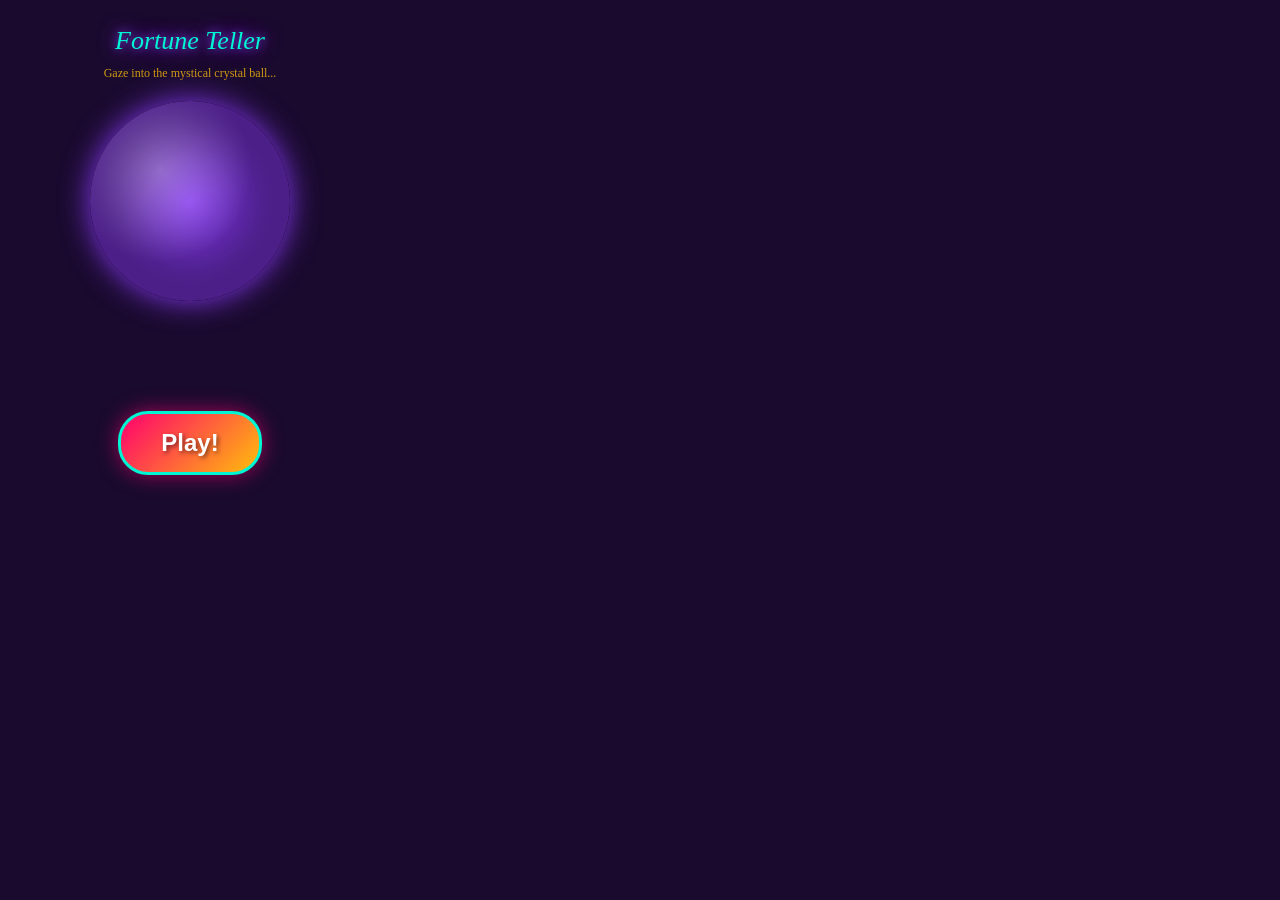
<file: games/fortune-teller-crystal-ball-17.html>
<!DOCTYPE html>
<html lang="en">
<head>
<meta charset="UTF-8">
<meta name="viewport" content="width=device-width, initial-scale=1.0">
<title>Fortune Teller Crystal Ball</title>
<style>
  * {
    margin: 0;
    padding: 0;
    box-sizing: border-box;
  }
  
  body {
    width: 380px;
    height: 500px;
    background: #1a0a2e;
    font-family: 'Georgia', serif;
    color: #00f5d4;
    overflow: hidden;
    position: relative;
  }
  
  #game-container {
    width: 100%;
    height: 100%;
    display: flex;
    flex-direction: column;
    align-items: center;
    justify-content: center;
    position: relative;
  }
  
  #title {
    font-size: 26px;
    text-align: center;
    margin-bottom: 10px;
    text-shadow: 0 0 10px #8338ec, 0 0 20px #8338ec;
    font-style: italic;
  }
  
  #subtitle {
    font-size: 12px;
    text-align: center;
    margin-bottom: 20px;
    color: #ffbe0b;
    opacity: 0.8;
  }
  
  #crystal-ball {
    width: 200px;
    height: 200px;
    border-radius: 50%;
    background: radial-gradient(circle at 35% 35%, rgba(255, 255, 255, 0.3), transparent 50%),
                radial-gradient(circle, #8338ec, #1a0a2e);
    box-shadow: 0 0 30px #8338ec, inset 0 0 40px rgba(131, 56, 236, 0.5);
    position: relative;
    margin-bottom: 20px;
    transition: all 0.5s ease;
  }
  
  #crystal-ball.glow-correct {
    box-shadow: 0 0 50px #00f5d4, inset 0 0 60px rgba(0, 245, 212, 0.7);
    animation: pulse-correct 0.5s ease;
  }
  
  #crystal-ball.glow-wrong {
    box-shadow: 0 0 50px #ff006e, inset 0 0 60px rgba(255, 0, 110, 0.7);
    animation: shake 0.5s ease;
  }
  
  #crystal-ball.glow-perfect {
    box-shadow: 0 0 60px #ffbe0b, inset 0 0 80px rgba(255, 190, 11, 0.9);
    animation: pulse-perfect 1s ease;
  }
  
  @keyframes pulse-correct {
    0%, 100% { transform: scale(1); }
    50% { transform: scale(1.1); }
  }
  
  @keyframes pulse-perfect {
    0%, 100% { transform: scale(1) rotate(0deg); }
    25% { transform: scale(1.15) rotate(5deg); }
    75% { transform: scale(1.15) rotate(-5deg); }
  }
  
  @keyframes shake {
    0%, 100% { transform: translateX(0); }
    25% { transform: translateX(-10px); }
    75% { transform: translateX(10px); }
  }
  
  #ball-text {
    position: absolute;
    top: 50%;
    left: 50%;
    transform: translate(-50%, -50%);
    font-size: 32px;
    font-weight: bold;
    color: #fff;
    text-shadow: 0 0 10px currentColor;
    opacity: 0;
    transition: opacity 0.3s ease;
  }
  
  #crystal-ball.active #ball-text {
    opacity: 1;
  }
  
  #question-area {
    width: 90%;
    text-align: center;
    margin-bottom: 15px;
    min-height: 60px;
    display: flex;
    flex-direction: column;
    justify-content: center;
  }
  
  #question {
    font-size: 16px;
    color: #00f5d4;
    margin-bottom: 10px;
    text-shadow: 0 0 5px #00f5d4;
  }
  
  #answers {
    display: flex;
    flex-wrap: wrap;
    justify-content: center;
    gap: 10px;
    margin-bottom: 15px;
  }
  
  .answer-btn {
    padding: 10px 20px;
    background: linear-gradient(135deg, #8338ec, #ff006e);
    border: 2px solid #00f5d4;
    color: #fff;
    font-size: 14px;
    border-radius: 20px;
    cursor: pointer;
    transition: all 0.3s ease;
    box-shadow: 0 0 10px rgba(131, 56, 236, 0.5);
    font-weight: bold;
  }
  
  .answer-btn:hover {
    transform: scale(1.05);
    box-shadow: 0 0 20px rgba(131, 56, 236, 0.8);
  }
  
  .answer-btn:active {
    transform: scale(0.95);
  }
  
  #play-btn {
    padding: 15px 40px;
    background: linear-gradient(135deg, #ff006e, #ffbe0b);
    border: 3px solid #00f5d4;
    color: #fff;
    font-size: 24px;
    font-weight: bold;
    border-radius: 30px;
    cursor: pointer;
    transition: all 0.3s ease;
    box-shadow: 0 0 20px rgba(255, 0, 110, 0.6);
    text-shadow: 2px 2px 4px rgba(0,0,0,0.5);
  }
  
  #play-btn:hover {
    transform: scale(1.1);
    box-shadow: 0 0 30px rgba(255, 0, 110, 0.9);
  }
  
  #score-area {
    display: flex;
    justify-content: space-around;
    width: 90%;
    margin-top: 10px;
    font-size: 14px;
    color: #ffbe0b;
  }
  
  #streak-indicator {
    display: flex;
    gap: 8px;
    justify-content: center;
    margin-top: 10px;
  }
  
  .streak-dot {
    width: 15px;
    height: 15px;
    border-radius: 50%;
    background: #1a0a2e;
    border: 2px solid #8338ec;
    transition: all 0.3s ease;
  }
  
  .streak-dot.active {
    background: #00f5d4;
    box-shadow: 0 0 10px #00f5d4;
  }
  
  .particle {
    position: absolute;
    width: 4px;
    height: 4px;
    border-radius: 50%;
    pointer-events: none;
  }
  
  #game-over {
    position: absolute;
    top: 50%;
    left: 50%;
    transform: translate(-50%, -50%);
    background: rgba(26, 10, 46, 0.95);
    border: 3px solid #ffbe0b;
    border-radius: 20px;
    padding: 30px;
    text-align: center;
    box-shadow: 0 0 40px rgba(255, 190, 11, 0.8);
    display: none;
  }
  
  #game-over.show {
    display: block;
    animation: fadeIn 0.5s ease;
  }
  
  @keyframes fadeIn {
    from { opacity: 0; transform: translate(-50%, -50%) scale(0.8); }
    to { opacity: 1; transform: translate(-50%, -50%) scale(1); }
  }
  
  #final-score {
    font-size: 48px;
    color: #ffbe0b;
    text-shadow: 0 0 20px #ffbe0b;
    margin-bottom: 10px;
  }
  
  #game-over-text {
    font-size: 18px;
    color: #00f5d4;
    margin-bottom: 20px;
  }
  
  .hidden {
    display: none !important;
  }
</style>
</head>
<body>
<div id="game-container">
  <div id="title">Fortune Teller</div>
  <div id="subtitle">Gaze into the mystical crystal ball...</div>
  
  <div id="crystal-ball">
    <div id="ball-text">?</div>
  </div>
  
  <div id="question-area">
    <div id="question"></div>
  </div>
  
  <div id="answers"></div>
  
  <button id="play-btn">Play!</button>
  
  <div id="score-area" class="hidden">
    <div>Score: <span id="score">0</span></div>
    <div>Time: <span id="timer">30</span>s</div>
  </div>
  
  <div id="streak-indicator" class="hidden">
    <div class="streak-dot"></div>
    <div class="streak-dot"></div>
    <div class="streak-dot"></div>
  </div>
  
  <div id="game-over">
    <div id="final-score">0</div>
    <div id="game-over-text">The spirits have spoken!</div>
  </div>
</div>

<script>
(function() {
  'use strict';
  
  const GAME_ID = 'fortune-teller-crystal-ball-17';
  const GAME_DURATION = 30;
  
  const questions = [
    { q: "What is the largest planet?", a: ["Jupiter", "Saturn", "Earth", "Mars"], c: 0 },
    { q: "How many continents are there?", a: ["5", "6", "7", "8"], c: 2 },
    { q: "What is H2O?", a: ["Water", "Air", "Fire", "Earth"], c: 0 },
    { q: "How many sides does a hexagon have?", a: ["5", "6", "7", "8"], c: 1 },
    { q: "What color do you get mixing blue and yellow?", a: ["Green", "Purple", "Orange", "Red"], c: 0 },
    { q: "How many legs does a spider have?", a: ["6", "8", "10", "12"], c: 1 },
    { q: "What is the capital of France?", a: ["London", "Berlin", "Paris", "Rome"], c: 2 },
    { q: "How many days in a leap year?", a: ["365", "366", "364", "367"], c: 1 },
    { q: "What is the fastest land animal?", a: ["Lion", "Cheetah", "Horse", "Falcon"], c: 1 },
    { q: "How many planets in our solar system?", a: ["7", "8", "9", "10"], c: 1 },
    { q: "What is the smallest prime number?", a: ["0", "1", "2", "3"], c: 2 },
    { q: "How many colors in a rainbow?", a: ["5", "6", "7", "8"], c: 2 },
    { q: "What is the freezing point of water (°C)?", a: ["0", "32", "100", "-10"], c: 0 },
    { q: "How many strings on a guitar?", a: ["4", "5", "6", "7"], c: 2 },
    { q: "What year did World War II end?", a: ["1943", "1944", "1945", "1946"], c: 2 }
  ];
  
  let score = 0;
  let streak = 0;
  let timeLeft = GAME_DURATION;
  let currentQuestion = null;
  let gameActive = false;
  let timerInterval = null;
  let usedQuestions = [];
  
  const playBtn = document.getElementById('play-btn');
  const crystalBall = document.getElementById('crystal-ball');
  const ballText = document.getElementById('ball-text');
  const questionEl = document.getElementById('question');
  const answersEl = document.getElementById('answers');
  const scoreEl = document.getElementById('score');
  const timerEl = document.getElementById('timer');
  const scoreArea = document.getElementById('score-area');
  const streakIndicator = document.getElementById('streak-indicator');
  const gameOverEl = document.getElementById('game-over');
  const finalScoreEl = document.getElementById('final-score');
  const gameOverText = document.getElementById('game-over-text');
  
  function postMessage(type, data) {
    window.parent.postMessage({ type, gameId: GAME_ID, ...data }, '*');
  }
  
  function startGame() {
    score = 0;
    streak = 0;
    timeLeft = GAME_DURATION;
    gameActive = true;
    usedQuestions = [];
    
    scoreEl.textContent = score;
    timerEl.textContent = timeLeft;
    
    playBtn.classList.add('hidden');
    scoreArea.classList.remove('hidden');
    streakIndicator.classList.remove('hidden');
    gameOverEl.classList.remove('show');
    
    updateStreakIndicator();
    loadQuestion();
    
    timerInterval = setInterval(() => {
      timeLeft--;
      timerEl.textContent = timeLeft;
      
      if (timeLeft <= 0) {
        endGame();
      }
    }, 1000);
    
    postMessage('game:score', { score: 0 });
  }
  
  function loadQuestion() {
    if (!gameActive) return;
    
    crystalBall.classList.remove('glow-correct', 'glow-wrong', 'glow-perfect', 'active');
    answersEl.innerHTML = '';
    
    let availableQuestions = questions.filter((q, idx) => !usedQuestions.includes(idx));
    if (availableQuestions.length === 0) {
      usedQuestions = [];
      availableQuestions = questions;
    }
    
    const randomIdx = Math.floor(Math.random() * availableQuestions.length);
    currentQuestion = availableQuestions[randomIdx];
    usedQuestions.push(questions.indexOf(currentQuestion));
    
    questionEl.textContent = currentQuestion.q;
    
    currentQuestion.a.forEach((answer, idx) => {
      const btn = document.createElement('button');
      btn.className = 'answer-btn';
      btn.textContent = answer;
      btn.onclick = () => checkAnswer(idx);
      answersEl.appendChild(btn);
    });
    
    setTimeout(() => {
      crystalBall.classList.add('active');
      ballText.textContent = '?';
    }, 100);
  }
  
  function checkAnswer(selectedIdx) {
    if (!gameActive) return;
    
    const buttons = answersEl.querySelectorAll('.answer-btn');
    buttons.forEach(btn => btn.disabled = true);
    
    const correct = selectedIdx === currentQuestion.c;
    
    if (correct) {
      score += 10;
      streak++;
      
      if (streak >= 3) {
        score += 20; // Bonus for perfect reading!
        crystalBall.classList.add('glow-perfect');
        ballText.textContent = '★';
        createParticles('#ffbe0b');
        setTimeout(() => {
          streak = 0;
          updateStreakIndicator();
        }, 1000);
      } else {
        crystalBall.classList.add('glow-correct');
        ballText.textContent = '✓';
        createParticles('#00f5d4');
      }
      
      scoreEl.textContent = score;
      postMessage('game:score', { score });
      updateStreakIndicator();
      
    } else {
      streak = 0;
      crystalBall.classList.add('glow-wrong');
      ballText.textContent = '✗';
      updateStreakIndicator();
      createParticles('#ff006e');
    }
    
    setTimeout(() => {
      if (gameActive) {
        loadQuestion();
      }
    }, 1500);
  }
  
  function updateStreakIndicator() {
    const dots = streakIndicator.querySelectorAll('.streak-dot');
    dots.forEach((dot, idx) => {
      if (idx < streak) {
        dot.classList.add('active');
      } else {
        dot.classList.remove('active');
      }
    });
  }
  
  function createParticles(color) {
    const ballRect = crystalBall.getBoundingClientRect();
    const centerX = ballRect.left + ballRect.width / 2;
    const centerY = ballRect.top + ballRect.height / 2;
    
    for (let i = 0; i < 20; i++) {
      const particle = document.createElement('div');
      particle.className = 'particle';
      particle.style.background = color;
      particle.style.left = centerX + 'px';
      particle.style.top = centerY + 'px';
      document.body.appendChild(particle);
      
      const angle = (Math.PI * 2 * i) / 20;
      const velocity = 2 + Math.random() * 3;
      const vx = Math.cos(angle) * velocity;
      const vy = Math.sin(angle) * velocity;
      
      let posX = 0;
      let posY = 0;
      let opacity = 1;
      
      const animate = () => {
        posX += vx;
        posY += vy;
        opacity -= 0.02;
        
        particle.style.transform = `translate(${posX}px, ${posY}px)`;
        particle.style.opacity = opacity;
        
        if (opacity > 0) {
          requestAnimationFrame(animate);
        } else {
          particle.remove();
        }
      };
      
      animate();
    }
  }
  
  function endGame() {
    gameActive = false;
    clearInterval(timerInterval);
    
    answersEl.innerHTML = '';
    questionEl.textContent = '';
    crystalBall.classList.remove('active', 'glow-correct', 'glow-wrong', 'glow-perfect');
    
    finalScoreEl.textContent = score;
    
    if (score >= 100) {
      gameOverText.textContent = "Master of Mystical Knowledge!";
    } else if (score >= 60) {
      gameOverText.textContent = "The spirits are pleased!";
    } else if (score >= 30) {
      gameOverText.textContent = "A decent reading!";
    } else {
      gameOverText.textContent = "The crystal remains cloudy...";
    }
    
    gameOverEl.classList.add('show');
    playBtn.classList.remove('hidden');
    playBtn.textContent = "Play Again!";
    scoreArea.classList.add('hidden');
    streakIndicator.classList.add('hidden');
    
    postMessage('game:complete', { score });
  }
  
  playBtn.addEventListener('click', startGame);
  
})();
</script>
</body>
</html>
</file>
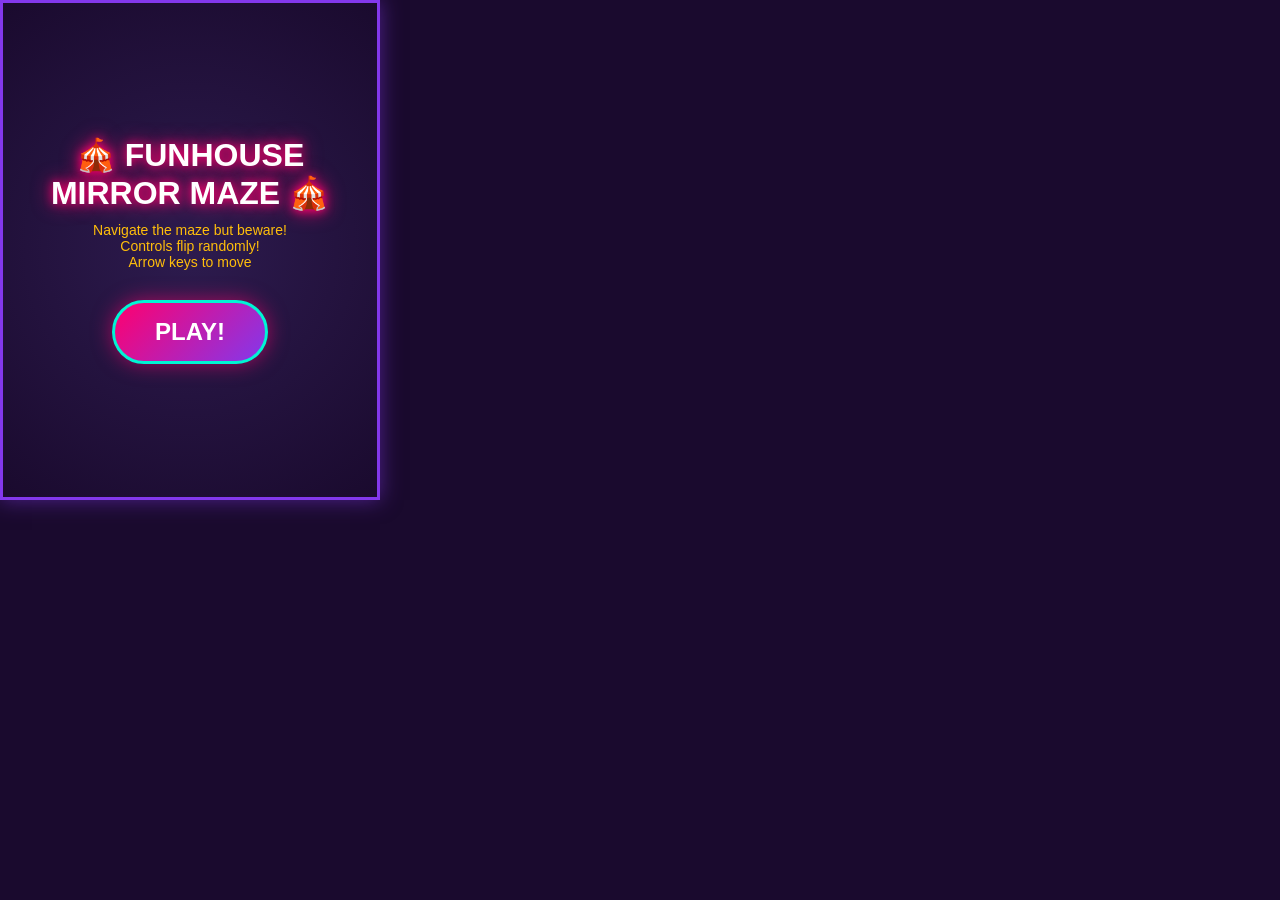
<file: games/funhouse-mirror-maze-20.html>
<!DOCTYPE html>
<html lang="en">
<head>
<meta charset="UTF-8">
<meta name="viewport" content="width=device-width, initial-scale=1.0">
<title>Funhouse Mirror Maze</title>
<style>
* {
  margin: 0;
  padding: 0;
  box-sizing: border-box;
}

body {
  font-family: 'Arial Black', Arial, sans-serif;
  background: #1a0a2e;
  color: #fff;
  overflow: hidden;
  width: 380px;
  height: 500px;
  display: flex;
  align-items: center;
  justify-content: center;
}

#game-container {
  width: 380px;
  height: 500px;
  background: linear-gradient(135deg, #1a0a2e 0%, #2d1b4e 100%);
  position: relative;
  overflow: hidden;
  border: 3px solid #8338ec;
  box-shadow: 0 0 20px rgba(131, 56, 236, 0.5);
}

#title-screen {
  position: absolute;
  width: 100%;
  height: 100%;
  display: flex;
  flex-direction: column;
  align-items: center;
  justify-content: center;
  z-index: 100;
  background: radial-gradient(circle at center, #2d1b4e 0%, #1a0a2e 100%);
}

h1 {
  font-size: 32px;
  text-align: center;
  margin-bottom: 10px;
  text-shadow: 0 0 10px #ff006e, 0 0 20px #ff006e;
  animation: glow 2s ease-in-out infinite;
}

.subtitle {
  font-size: 14px;
  color: #ffbe0b;
  margin-bottom: 30px;
  text-align: center;
  padding: 0 20px;
}

#play-btn {
  padding: 15px 40px;
  font-size: 24px;
  font-weight: bold;
  background: linear-gradient(135deg, #ff006e, #8338ec);
  color: white;
  border: 3px solid #00f5d4;
  border-radius: 50px;
  cursor: pointer;
  text-transform: uppercase;
  box-shadow: 0 0 20px rgba(255, 0, 110, 0.6);
  transition: all 0.3s;
}

#play-btn:hover {
  transform: scale(1.1);
  box-shadow: 0 0 30px rgba(255, 0, 110, 0.9);
}

#game-screen {
  display: none;
  width: 100%;
  height: 100%;
  position: relative;
}

#hud {
  position: absolute;
  top: 10px;
  left: 10px;
  right: 10px;
  display: flex;
  justify-content: space-between;
  z-index: 10;
  font-size: 18px;
  font-weight: bold;
}

#score {
  background: rgba(255, 0, 110, 0.3);
  padding: 8px 15px;
  border-radius: 20px;
  border: 2px solid #ff006e;
  text-shadow: 0 0 5px #ff006e;
}

#timer {
  background: rgba(255, 190, 11, 0.3);
  padding: 8px 15px;
  border-radius: 20px;
  border: 2px solid #ffbe0b;
  text-shadow: 0 0 5px #ffbe0b;
}

#control-indicator {
  position: absolute;
  top: 50px;
  left: 50%;
  transform: translateX(-50%);
  background: rgba(131, 56, 236, 0.9);
  padding: 10px 20px;
  border-radius: 20px;
  border: 2px solid #00f5d4;
  font-size: 14px;
  font-weight: bold;
  z-index: 10;
  text-align: center;
  animation: pulse 0.5s ease-in-out;
}

#maze-canvas {
  position: absolute;
  top: 90px;
  left: 10px;
  border: 3px solid #8338ec;
  border-radius: 10px;
  box-shadow: 0 0 15px rgba(131, 56, 236, 0.5);
}

#game-over {
  display: none;
  position: absolute;
  width: 100%;
  height: 100%;
  background: rgba(26, 10, 46, 0.95);
  z-index: 200;
  flex-direction: column;
  align-items: center;
  justify-content: center;
}

#game-over h2 {
  font-size: 36px;
  margin-bottom: 20px;
  text-shadow: 0 0 10px #00f5d4, 0 0 20px #00f5d4;
}

#final-score {
  font-size: 28px;
  color: #ffbe0b;
  margin-bottom: 30px;
}

#restart-btn {
  padding: 12px 35px;
  font-size: 20px;
  font-weight: bold;
  background: linear-gradient(135deg, #00f5d4, #8338ec);
  color: white;
  border: 3px solid #ff006e;
  border-radius: 50px;
  cursor: pointer;
  text-transform: uppercase;
  box-shadow: 0 0 20px rgba(0, 245, 212, 0.6);
}

#restart-btn:hover {
  transform: scale(1.1);
}

@keyframes glow {
  0%, 100% { text-shadow: 0 0 10px #ff006e, 0 0 20px #ff006e; }
  50% { text-shadow: 0 0 20px #ff006e, 0 0 40px #ff006e, 0 0 60px #ff006e; }
}

@keyframes pulse {
  0% { transform: translateX(-50%) scale(1); }
  50% { transform: translateX(-50%) scale(1.1); }
  100% { transform: translateX(-50%) scale(1); }
}

.particle {
  position: absolute;
  pointer-events: none;
  z-index: 5;
}
</style>
</head>
<body>
<div id="game-container">
  <div id="title-screen">
    <h1>🎪 FUNHOUSE<br>MIRROR MAZE 🎪</h1>
    <div class="subtitle">Navigate the maze but beware!<br>Controls flip randomly!<br>Arrow keys to move</div>
    <button id="play-btn">Play!</button>
  </div>
  
  <div id="game-screen">
    <div id="hud">
      <div id="score">Score: 0</div>
      <div id="timer">Time: 45</div>
    </div>
    <div id="control-indicator"></div>
    <canvas id="maze-canvas" width="360" height="390"></canvas>
  </div>
  
  <div id="game-over">
    <h2>GAME OVER!</h2>
    <div id="final-score">Score: 0</div>
    <button id="restart-btn">Play Again</button>
  </div>
</div>

<script>
(function() {
  'use strict';
  
  const canvas = document.getElementById('maze-canvas');
  const ctx = canvas.getContext('2d');
  const titleScreen = document.getElementById('title-screen');
  const gameScreen = document.getElementById('game-screen');
  const gameOverScreen = document.getElementById('game-over');
  const playBtn = document.getElementById('play-btn');
  const restartBtn = document.getElementById('restart-btn');
  const scoreEl = document.getElementById('score');
  const timerEl = document.getElementById('timer');
  const finalScoreEl = document.getElementById('final-score');
  const controlIndicator = document.getElementById('control-indicator');
  
  const CELL_SIZE = 30;
  const MAZE_WIDTH = 12;
  const MAZE_HEIGHT = 13;
  const PLAYER_SIZE = 20;
  const EXIT_SIZE = 24;
  
  let gameState = {
    score: 0,
    timeLeft: 45,
    playerX: 0,
    playerY: 0,
    exitX: 0,
    exitY: 0,
    maze: [],
    controlsFlipped: false,
    horizontalFlipped: false,
    verticalFlipped: false,
    flipTimer: 0,
    gameRunning: false,
    animationFrame: null,
    keys: {},
    shake: 0,
    particles: []
  };
  
  function generateMaze() {
    const maze = Array(MAZE_HEIGHT).fill().map(() => Array(MAZE_WIDTH).fill(1));
    const stack = [];
    const startX = 0;
    const startY = 0;
    
    maze[startY][startX] = 0;
    stack.push([startX, startY]);
    
    const directions = [[0, -1], [1, 0], [0, 1], [-1, 0]];
    
    while (stack.length > 0) {
      const [x, y] = stack[stack.length - 1];
      const neighbors = [];
      
      for (const [dx, dy] of directions) {
        const nx = x + dx * 2;
        const ny = y + dy * 2;
        if (nx >= 0 && nx < MAZE_WIDTH && ny >= 0 && ny < MAZE_HEIGHT && maze[ny][nx] === 1) {
          neighbors.push([nx, ny, x + dx, y + dy]);
        }
      }
      
      if (neighbors.length > 0) {
        const [nx, ny, wx, wy] = neighbors[Math.floor(Math.random() * neighbors.length)];
        maze[wy][wx] = 0;
        maze[ny][nx] = 0;
        stack.push([nx, ny]);
      } else {
        stack.pop();
      }
    }
    
    return maze;
  }
  
  function createParticles(x, y, color, count = 8) {
    for (let i = 0; i < count; i++) {
      const angle = (Math.PI * 2 * i) / count;
      const speed = 2 + Math.random() * 3;
      gameState.particles.push({
        x: x,
        y: y,
        vx: Math.cos(angle) * speed,
        vy: Math.sin(angle) * speed,
        life: 1,
        color: color
      });
    }
  }
  
  function initGame() {
    gameState.score = 0;
    gameState.timeLeft = 45;
    gameState.maze = generateMaze();
    gameState.playerX = 0.5;
    gameState.playerY = 0.5;
    
    let maxDist = 0;
    let bestExit = {x: MAZE_WIDTH - 1, y: MAZE_HEIGHT - 1};
    
    for (let y = 0; y < MAZE_HEIGHT; y++) {
      for (let x = 0; x < MAZE_WIDTH; x++) {
        if (gameState.maze[y][x] === 0) {
          const dist = Math.abs(x - gameState.playerX) + Math.abs(y - gameState.playerY);
          if (dist > maxDist) {
            maxDist = dist;
            bestExit = {x, y};
          }
        }
      }
    }
    
    gameState.exitX = bestExit.x + 0.5;
    gameState.exitY = bestExit.y + 0.5;
    gameState.controlsFlipped = false;
    gameState.horizontalFlipped = false;
    gameState.verticalFlipped = false;
    gameState.flipTimer = 3 + Math.random() * 2;
    gameState.gameRunning = true;
    gameState.keys = {};
    gameState.shake = 0;
    gameState.particles = [];
    
    updateScore(0);
    updateControlIndicator();
  }
  
  function updateScore(delta) {
    gameState.score += delta;
    scoreEl.textContent = `Score: ${gameState.score}`;
    
    window.parent.postMessage({
      type: 'game:score',
      gameId: 'funhouse-mirror-maze-20',
      score: gameState.score
    }, '*');
  }
  
  function updateControlIndicator() {
    if (!gameState.horizontalFlipped && !gameState.verticalFlipped) {
      controlIndicator.textContent = '✓ Normal Controls';
      controlIndicator.style.background = 'rgba(0, 245, 212, 0.9)';
    } else {
      let text = '⚠ ';
      if (gameState.horizontalFlipped) text += 'Left↔Right ';
      if (gameState.verticalFlipped) text += 'Up↔Down';
      controlIndicator.textContent = text;
      controlIndicator.style.background = 'rgba(255, 0, 110, 0.9)';
      controlIndicator.style.animation = 'pulse 0.5s ease-in-out';
      setTimeout(() => {
        controlIndicator.style.animation = '';
      }, 500);
    }
  }
  
  function flipControls() {
    const flipType = Math.random();
    
    if (flipType < 0.4) {
      gameState.horizontalFlipped = !gameState.horizontalFlipped;
    } else if (flipType < 0.8) {
      gameState.verticalFlipped = !gameState.verticalFlipped;
    } else {
      gameState.horizontalFlipped = !gameState.horizontalFlipped;
      gameState.verticalFlipped = !gameState.verticalFlipped;
    }
    
    updateControlIndicator();
    gameState.shake = 5;
  }
  
  function checkCollision(x, y) {
    const cellX = Math.floor(x);
    const cellY = Math.floor(y);
    
    if (cellX < 0 || cellX >= MAZE_WIDTH || cellY < 0 || cellY >= MAZE_HEIGHT) {
      return true;
    }
    
    return gameState.maze[cellY][cellX] === 1;
  }
  
  function update(deltaTime) {
    if (!gameState.gameRunning) return;
    
    gameState.timeLeft -= deltaTime;
    timerEl.textContent = `Time: ${Math.ceil(gameState.timeLeft)}`;
    
    if (gameState.timeLeft <= 0) {
      endGame();
      return;
    }
    
    gameState.flipTimer -= deltaTime;
    if (gameState.flipTimer <= 0) {
      flipControls();
      gameState.flipTimer = 2 + Math.random() * 3;
    }
    
    const speed = 0.08;
    let dx = 0;
    let dy = 0;
    
    if (gameState.keys['ArrowLeft']) dx -= 1;
    if (gameState.keys['ArrowRight']) dx += 1;
    if (gameState.keys['ArrowUp']) dy -= 1;
    if (gameState.keys['ArrowDown']) dy += 1;
    
    if (gameState.horizontalFlipped) dx *= -1;
    if (gameState.verticalFlipped) dy *= -1;
    
    if (dx !== 0 || dy !== 0) {
      const len = Math.sqrt(dx * dx + dy * dy);
      dx = dx / len * speed;
      dy = dy / len * speed;
      
      const newX = gameState.playerX + dx;
      const newY = gameState.playerY + dy;
      
      if (!checkCollision(newX, gameState.playerY)) {
        gameState.playerX = newX;
      }
      
      if (!checkCollision(gameState.playerX, newY)) {
        gameState.playerY = newY;
      }
    }
    
    const distToExit = Math.sqrt(
      Math.pow(gameState.playerX - gameState.exitX, 2) +
      Math.pow(gameState.playerY - gameState.exitY, 2)
    );
    
    if (distToExit < 0.6) {
      const bonusPoints = Math.ceil(gameState.timeLeft * 10);
      updateScore(100 + bonusPoints);
      createParticles(
        gameState.exitX * CELL_SIZE + CELL_SIZE / 2,
        gameState.exitY * CELL_SIZE + CELL_SIZE / 2,
        '#ffbe0b',
        16
      );
      gameState.shake = 10;
      setTimeout(() => {
        gameState.maze = generateMaze();
        
        let maxDist = 0;
        let bestExit = {x: MAZE_WIDTH - 1, y: MAZE_HEIGHT - 1};
        
        for (let y = 0; y < MAZE_HEIGHT; y++) {
          for (let x = 0; x < MAZE_WIDTH; x++) {
            if (gameState.maze[y][x] === 0) {
              const dist = Math.abs(x - gameState.playerX) + Math.abs(y - gameState.playerY);
              if (dist > maxDist) {
                maxDist = dist;
                bestExit = {x, y};
              }
            }
          }
        }
        
        gameState.exitX = bestExit.x + 0.5;
        gameState.exitY = bestExit.y + 0.5;
        gameState.timeLeft += 5;
      }, 100);
    }
    
    gameState.particles = gameState.particles.filter(p => {
      p.x += p.vx;
      p.y += p.vy;
      p.life -= deltaTime * 2;
      return p.life > 0;
    });
    
    if (gameState.shake > 0) {
      gameState.shake -= deltaTime * 20;
      if (gameState.shake < 0) gameState.shake = 0;
    }
  }
  
  function draw() {
    ctx.save();
    
    if (gameState.shake > 0) {
      ctx.translate(
        (Math.random() - 0.5) * gameState.shake,
        (Math.random() - 0.5) * gameState.shake
      );
    }
    
    ctx.fillStyle = '#1a0a2e';
    ctx.fillRect(0, 0, canvas.width, canvas.height);
    
    for (let y = 0; y < MAZE_HEIGHT; y++) {
      for (let x = 0; x < MAZE_WIDTH; x++) {
        if (gameState.maze[y][x] === 1) {
          const gradient = ctx.createLinearGradient(
            x * CELL_SIZE, y * CELL_SIZE,
            (x + 1) * CELL_SIZE, (y + 1) * CELL_SIZE
          );
          gradient.addColorStop(0, '#8338ec');
          gradient.addColorStop(1, '#5a1e9c');
          ctx.fillStyle = gradient;
          ctx.fillRect(x * CELL_SIZE, y * CELL_SIZE, CELL_SIZE, CELL_SIZE);
          
          ctx.strokeStyle = '#6b2ec4';
          ctx.lineWidth = 1;
          ctx.strokeRect(x * CELL_SIZE, y * CELL_SIZE, CELL_SIZE, CELL_SIZE);
        } else {
          ctx.fillStyle = '#0f0520';
          ctx.fillRect(x * CELL_SIZE, y * CELL_SIZE, CELL_SIZE, CELL_SIZE);
        }
      }
    }
    
    const time = Date.now() / 1000;
    const exitPulse = Math.sin(time * 4) * 0.2 + 0.8;
    const exitX = gameState.exitX * CELL_SIZE;
    const exitY = gameState.exitY * CELL_SIZE;
    
    ctx.save();
    ctx.translate(exitX, exitY);
    
    const exitGradient = ctx.createRadialGradient(0, 0, 0, 0, 0, EXIT_SIZE * exitPulse);
    exitGradient.addColorStop(0, '#ffbe0b');
    exitGradient.addColorStop(0.5, '#fb5607');
    exitGradient.addColorStop(1, 'rgba(255, 190, 11, 0)');
    ctx.fillStyle = exitGradient;
    ctx.fillRect(-EXIT_SIZE * exitPulse, -EXIT_SIZE * exitPulse, 
                 EXIT_SIZE * 2 * exitPulse, EXIT_SIZE * 2 * exitPulse);
    
    ctx.fillStyle = '#ffbe0b';
    ctx.font = 'bold 20px Arial';
    ctx.textAlign = 'center';
    ctx.textBaseline = 'middle';
    ctx.fillText('★', 0, 0);
    
    ctx.restore();
    
    const playerX = gameState.playerX * CELL_SIZE;
    const playerY = gameState.playerY * CELL_SIZE;
    
    ctx.save();
    ctx.translate(playerX, playerY);
    ctx.rotate(time * 2);
    
    const playerGradient = ctx.createRadialGradient(0, 0, 0, 0, 0, PLAYER_SIZE / 2);
    playerGradient.addColorStop(0, '#00f5d4');
    playerGradient.addColorStop(1, '#ff006e');
    ctx.fillStyle = playerGradient;
    
    ctx.beginPath();
    ctx.arc(0, 0, PLAYER_SIZE / 2, 0, Math.PI * 2);
    ctx.fill();
    
    ctx.strokeStyle = '#fff';
    ctx.lineWidth = 2;
    ctx.stroke();
    
    ctx.restore();
    
    gameState.particles.forEach(p => {
      ctx.fillStyle = p.color;
      ctx.globalAlpha = p.life;
      ctx.fillRect(p.x - 3, p.y - 3, 6, 6);
    });
    ctx.globalAlpha = 1;
    
    ctx.restore();
  }
  
  function gameLoop() {
    const now = performance.now();
    const deltaTime = (now - (gameState.lastTime || now)) / 1000;
    gameState.lastTime = now;
    
    update(deltaTime);
    draw();
    
    if (gameState.gameRunning) {
      gameState.animationFrame = requestAnimationFrame(gameLoop);
    }
  }
  
  function startGame() {
    titleScreen.style.display = 'none';
    gameScreen.style.display = 'block';
    gameOverScreen.style.display = 'none';
    
    initGame();
    gameState.lastTime = performance.now();
    gameLoop();
  }
  
  function endGame() {
    gameState.gameRunning = false;
    if (gameState.animationFrame) {
      cancelAnimationFrame(gameState.animationFrame);
    }
    
    finalScoreEl.textContent = `Score: ${gameState.score}`;
    gameOverScreen.style.display = 'flex';
    
    window.parent.postMessage({
      type: 'game:complete',
      gameId: 'funhouse-mirror-maze-20',
      score: gameState.score
    }, '*');
  }
  
  playBtn.addEventListener('click', startGame);
  restartBtn.addEventListener('click', startGame);
  
  document.addEventListener('keydown', (e) => {
    if (['ArrowLeft', 'ArrowRight', 'ArrowUp', 'ArrowDown'].includes(e.key)) {
      e.preventDefault();
      gameState.keys[e.key] = true;
    }
  });
  
  document.addEventListener('keyup', (e) => {
    if (['ArrowLeft', 'ArrowRight', 'ArrowUp', 'ArrowDown'].includes(e.key)) {
      e.preventDefault();
      gameState.keys[e.key] = false;
    }
  });
})();
</script>
</body>
</html>
</file>
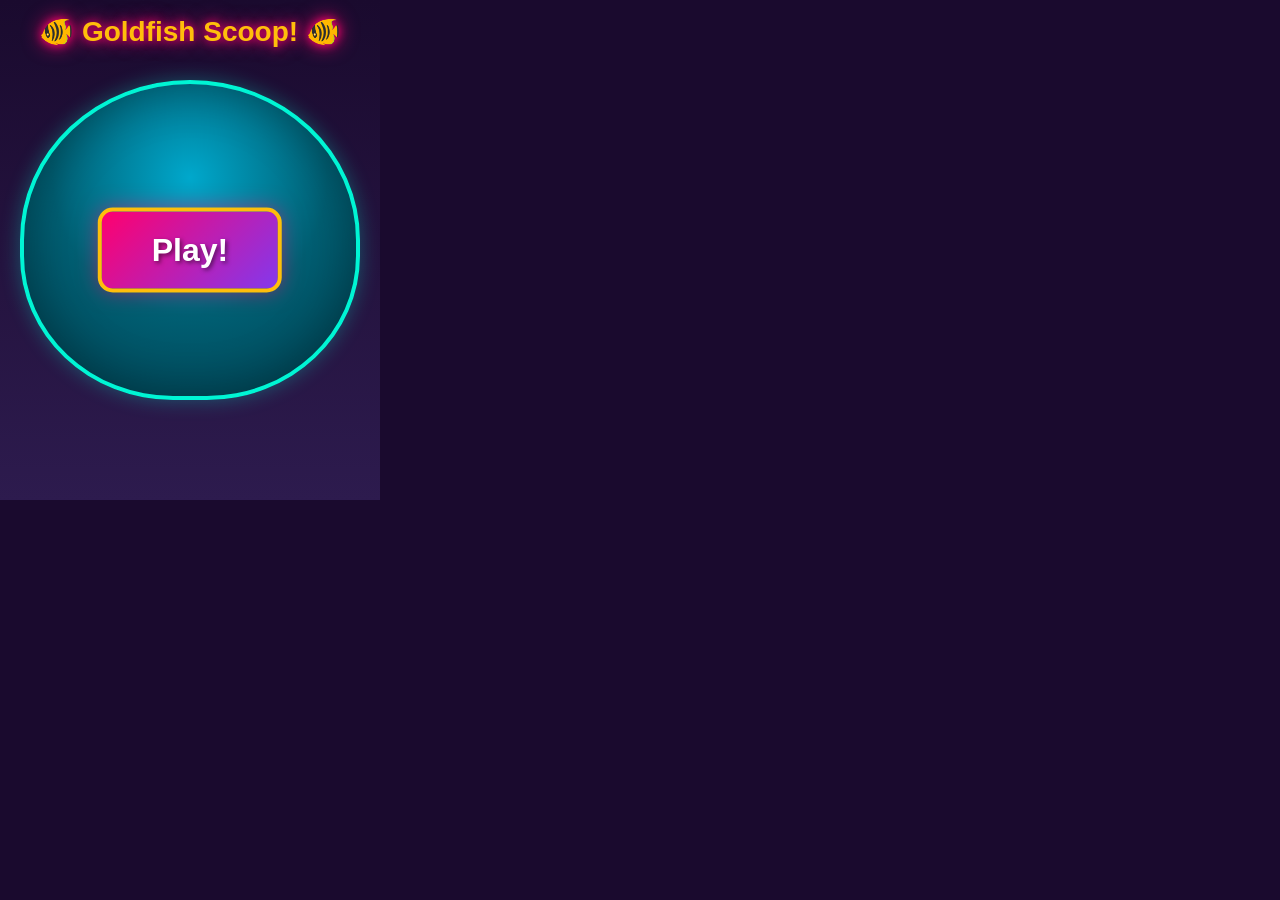
<file: games/goldfish-scoop-19.html>
<!DOCTYPE html>
<html lang="en">
<head>
<meta charset="UTF-8">
<meta name="viewport" content="width=device-width, initial-scale=1.0">
<title>Goldfish Scoop</title>
<style>
* {
  margin: 0;
  padding: 0;
  box-sizing: border-box;
}

body {
  background: #1a0a2e;
  font-family: 'Comic Sans MS', cursive, sans-serif;
  overflow: hidden;
  width: 380px;
  height: 500px;
}

#game-container {
  width: 380px;
  height: 500px;
  position: relative;
  background: linear-gradient(180deg, #1a0a2e 0%, #2d1b4e 100%);
}

#title {
  text-align: center;
  padding: 15px;
  font-size: 28px;
  color: #ffbe0b;
  text-shadow: 0 0 10px #ff006e, 0 0 20px #ff006e;
  font-weight: bold;
}

#pond {
  position: absolute;
  top: 80px;
  left: 20px;
  width: 340px;
  height: 320px;
  background: radial-gradient(circle at 50% 30%, #00a8cc, #005f73, #003d4d);
  border-radius: 50% 50% 45% 45%;
  border: 4px solid #00f5d4;
  box-shadow: 0 0 20px rgba(0, 245, 212, 0.3), inset 0 0 50px rgba(0, 0, 0, 0.3);
  overflow: hidden;
}

#score-display {
  position: absolute;
  top: 420px;
  left: 20px;
  color: #ffbe0b;
  font-size: 20px;
  text-shadow: 0 0 5px #ff006e;
  font-weight: bold;
}

#timer-display {
  position: absolute;
  top: 420px;
  right: 20px;
  color: #00f5d4;
  font-size: 20px;
  text-shadow: 0 0 5px #8338ec;
  font-weight: bold;
}

#net-health {
  position: absolute;
  top: 450px;
  left: 20px;
  width: 340px;
  height: 20px;
  background: rgba(255, 255, 255, 0.2);
  border-radius: 10px;
  border: 2px solid #00f5d4;
  overflow: hidden;
}

#net-health-bar {
  height: 100%;
  background: linear-gradient(90deg, #fb5607, #ffbe0b);
  transition: width 0.3s;
  box-shadow: 0 0 10px #ffbe0b;
}

#play-button {
  position: absolute;
  top: 50%;
  left: 50%;
  transform: translate(-50%, -50%);
  padding: 20px 50px;
  font-size: 32px;
  background: linear-gradient(135deg, #ff006e, #8338ec);
  color: white;
  border: 4px solid #ffbe0b;
  border-radius: 15px;
  cursor: pointer;
  font-weight: bold;
  text-shadow: 2px 2px 4px rgba(0, 0, 0, 0.5);
  box-shadow: 0 0 20px rgba(255, 0, 110, 0.5);
  z-index: 1000;
}

#play-button:hover {
  transform: translate(-50%, -50%) scale(1.1);
  box-shadow: 0 0 30px rgba(255, 0, 110, 0.8);
}

.fish {
  position: absolute;
  width: 40px;
  height: 30px;
  transition: transform 0.1s;
  cursor: pointer;
}

.net {
  position: absolute;
  width: 60px;
  height: 60px;
  pointer-events: none;
  z-index: 100;
}

.net-circle {
  width: 100%;
  height: 100%;
  border: 3px solid #8338ec;
  border-radius: 50%;
  background: radial-gradient(circle, rgba(255, 190, 11, 0.3), transparent);
  position: relative;
}

.net-handle {
  position: absolute;
  bottom: -30px;
  left: 50%;
  transform: translateX(-50%);
  width: 4px;
  height: 35px;
  background: #fb5607;
}

.particle {
  position: absolute;
  width: 4px;
  height: 4px;
  border-radius: 50%;
  pointer-events: none;
  z-index: 200;
}

.splash {
  position: absolute;
  width: 20px;
  height: 20px;
  border-radius: 50%;
  border: 2px solid rgba(0, 245, 212, 0.6);
  pointer-events: none;
  animation: splash 0.5s ease-out forwards;
}

@keyframes splash {
  from {
    transform: scale(0);
    opacity: 1;
  }
  to {
    transform: scale(3);
    opacity: 0;
  }
}

.score-popup {
  position: absolute;
  color: #ffbe0b;
  font-size: 24px;
  font-weight: bold;
  text-shadow: 0 0 10px #ff006e;
  pointer-events: none;
  z-index: 300;
  animation: floatUp 1s ease-out forwards;
}

@keyframes floatUp {
  from {
    transform: translateY(0) scale(1);
    opacity: 1;
  }
  to {
    transform: translateY(-50px) scale(1.5);
    opacity: 0;
  }
}

#game-over {
  position: absolute;
  top: 50%;
  left: 50%;
  transform: translate(-50%, -50%);
  background: rgba(26, 10, 46, 0.95);
  border: 4px solid #00f5d4;
  border-radius: 20px;
  padding: 30px;
  text-align: center;
  z-index: 2000;
  box-shadow: 0 0 30px rgba(0, 245, 212, 0.5);
  display: none;
}

#game-over h2 {
  color: #ffbe0b;
  font-size: 32px;
  margin-bottom: 15px;
  text-shadow: 0 0 10px #ff006e;
}

#game-over p {
  color: #00f5d4;
  font-size: 24px;
  margin-bottom: 20px;
}

</style>
</head>
<body>

<div id="game-container">
  <div id="title">🐠 Goldfish Scoop! 🐠</div>
  
  <div id="pond"></div>
  
  <div id="score-display" style="display:none;">Score: <span id="score">0</span></div>
  <div id="timer-display" style="display:none;">Time: <span id="timer">30</span>s</div>
  <div id="net-health" style="display:none;">
    <div id="net-health-bar" style="width: 100%;"></div>
  </div>
  
  <button id="play-button">Play!</button>
  
  <div id="game-over">
    <h2>Time's Up!</h2>
    <p>Final Score: <span id="final-score">0</span></p>
  </div>
</div>

<script>
(function() {
  'use strict';
  
  const gameId = 'goldfish-scoop-19';
  const pond = document.getElementById('pond');
  const playButton = document.getElementById('play-button');
  const scoreDisplay = document.getElementById('score-display');
  const timerDisplay = document.getElementById('timer-display');
  const scoreSpan = document.getElementById('score');
  const timerSpan = document.getElementById('timer');
  const netHealthBar = document.getElementById('net-health-bar');
  const netHealthContainer = document.getElementById('net-health');
  const gameOverDiv = document.getElementById('game-over');
  const finalScoreSpan = document.getElementById('final-score');
  
  let score = 0;
  let gameActive = false;
  let netHealth = 100;
  let timeLeft = 30;
  let fish = [];
  let net = null;
  let gameInterval = null;
  let netDamageInterval = null;
  
  const fishTypes = [
    { color: '#ff006e', points: 5, speed: 2, size: 1 },      // Pink - common
    { color: '#ffbe0b', points: 10, speed: 2.5, size: 1 },   // Gold - uncommon
    { color: '#00f5d4', points: 15, speed: 3, size: 0.9 },   // Cyan - rare
    { color: '#8338ec', points: 25, speed: 3.5, size: 0.8 }, // Purple - epic
    { color: '#fb5607', points: 50, speed: 4.5, size: 0.7 }  // Orange - legendary
  ];
  
  function createNet() {
    net = document.createElement('div');
    net.className = 'net';
    net.innerHTML = '<div class="net-circle"></div><div class="net-handle"></div>';
    net.style.display = 'none';
    pond.appendChild(net);
  }
  
  function createFish() {
    const fishDiv = document.createElement('div');
    fishDiv.className = 'fish';
    
    const rand = Math.random();
    let type;
    if (rand < 0.4) type = fishTypes[0];
    else if (rand < 0.7) type = fishTypes[1];
    else if (rand < 0.85) type = fishTypes[2];
    else if (rand < 0.95) type = fishTypes[3];
    else type = fishTypes[4];
    
    const x = Math.random() * 280;
    const y = Math.random() * 260;
    const angle = Math.random() * Math.PI * 2;
    
    fishDiv.style.left = x + 'px';
    fishDiv.style.top = y + 'px';
    fishDiv.style.transform = `scale(${type.size})`;
    
    fishDiv.innerHTML = `
      <svg viewBox="0 0 40 30" xmlns="http://www.w3.org/2000/svg">
        <ellipse cx="25" cy="15" rx="12" ry="8" fill="${type.color}"/>
        <circle cx="28" cy="12" r="2" fill="white"/>
        <circle cx="29" cy="11.5" r="1" fill="black"/>
        <path d="M 10 15 L 0 8 L 5 15 L 0 22 Z" fill="${type.color}" opacity="0.8"/>
        <path d="M 30 8 L 35 5 L 32 10 Z" fill="${type.color}" opacity="0.7"/>
        <path d="M 30 22 L 35 25 L 32 20 Z" fill="${type.color}" opacity="0.7"/>
      </svg>
    `;
    
    pond.appendChild(fishDiv);
    
    const fishObj = {
      element: fishDiv,
      x: x,
      y: y,
      angle: angle,
      speed: type.speed,
      type: type,
      vx: Math.cos(angle) * type.speed,
      vy: Math.sin(angle) * type.speed
    };
    
    fish.push(fishObj);
    
    fishDiv.addEventListener('click', function(e) {
      if (!gameActive) return;
      catchFish(fishObj, e);
    });
  }
  
  function catchFish(fishObj, event) {
    if (netHealth <= 0) return;
    
    const points = fishObj.type.points;
    score += points;
    scoreSpan.textContent = score;
    
    window.parent.postMessage({
      type: 'game:score',
      gameId: gameId,
      score: score
    }, '*');
    
    createSplash(fishObj.x + 20, fishObj.y + 15);
    createScorePopup(points, fishObj.x + 20, fishObj.y + 15);
    createParticles(fishObj.x + 20, fishObj.y + 15, fishObj.type.color);
    
    fishObj.element.remove();
    fish = fish.filter(f => f !== fishObj);
    
    netHealth = Math.max(0, netHealth - 8);
    netHealthBar.style.width = netHealth + '%';
    
    if (netHealth <= 0) {
      endGame();
    } else {
      setTimeout(createFish, 300);
    }
  }
  
  function createSplash(x, y) {
    const splash = document.createElement('div');
    splash.className = 'splash';
    splash.style.left = (x - 10) + 'px';
    splash.style.top = (y - 10) + 'px';
    pond.appendChild(splash);
    setTimeout(() => splash.remove(), 500);
  }
  
  function createScorePopup(points, x, y) {
    const popup = document.createElement('div');
    popup.className = 'score-popup';
    popup.textContent = '+' + points;
    popup.style.left = x + 'px';
    popup.style.top = y + 'px';
    pond.appendChild(popup);
    setTimeout(() => popup.remove(), 1000);
  }
  
  function createParticles(x, y, color) {
    for (let i = 0; i < 8; i++) {
      const particle = document.createElement('div');
      particle.className = 'particle';
      particle.style.left = x + 'px';
      particle.style.top = y + 'px';
      particle.style.background = color;
      pond.appendChild(particle);
      
      const angle = (Math.PI * 2 * i) / 8;
      const speed = 2 + Math.random() * 2;
      const vx = Math.cos(angle) * speed;
      const vy = Math.sin(angle) * speed;
      
      let px = x;
      let py = y;
      let life = 20;
      
      const animate = () => {
        px += vx;
        py += vy;
        life--;
        particle.style.left = px + 'px';
        particle.style.top = py + 'px';
        particle.style.opacity = life / 20;
        
        if (life > 0) {
          requestAnimationFrame(animate);
        } else {
          particle.remove();
        }
      };
      
      animate();
    }
  }
  
  function updateFish() {
    fish.forEach(fishObj => {
      fishObj.x += fishObj.vx;
      fishObj.y += fishObj.vy;
      
      if (fishObj.x < 0 || fishObj.x > 300) {
        fishObj.vx *= -1;
        fishObj.angle = Math.atan2(fishObj.vy, fishObj.vx);
      }
      if (fishObj.y < 0 || fishObj.y > 280) {
        fishObj.vy *= -1;
        fishObj.angle = Math.atan2(fishObj.vy, fishObj.vx);
      }
      
      fishObj.x = Math.max(0, Math.min(300, fishObj.x));
      fishObj.y = Math.max(0, Math.min(280, fishObj.y));
      
      fishObj.element.style.left = fishObj.x + 'px';
      fishObj.element.style.top = fishObj.y + 'px';
      
      const flip = fishObj.vx < 0 ? 'scaleX(-1)' : 'scaleX(1)';
      fishObj.element.style.transform = `${flip} scale(${fishObj.type.size})`;
    });
  }
  
  function startGame() {
    score = 0;
    netHealth = 100;
    timeLeft = 30;
    fish = [];
    gameActive = true;
    
    scoreSpan.textContent = score;
    timerSpan.textContent = timeLeft;
    netHealthBar.style.width = '100%';
    
    playButton.style.display = 'none';
    scoreDisplay.style.display = 'block';
    timerDisplay.style.display = 'block';
    netHealthContainer.style.display = 'block';
    gameOverDiv.style.display = 'none';
    
    pond.innerHTML = '';
    createNet();
    
    for (let i = 0; i < 6; i++) {
      createFish();
    }
    
    gameInterval = setInterval(() => {
      updateFish();
      
      timeLeft--;
      timerSpan.textContent = timeLeft;
      
      if (timeLeft <= 0) {
        endGame();
      }
    }, 1000);
    
    netDamageInterval = setInterval(() => {
      if (gameActive) {
        netHealth = Math.max(0, netHealth - 1);
        netHealthBar.style.width = netHealth + '%';
        
        if (netHealth <= 0) {
          endGame();
        }
      }
    }, 200);
    
    const updateLoop = () => {
      if (gameActive) {
        updateFish();
        requestAnimationFrame(updateLoop);
      }
    };
    updateLoop();
  }
  
  function endGame() {
    gameActive = false;
    clearInterval(gameInterval);
    clearInterval(netDamageInterval);
    
    window.parent.postMessage({
      type: 'game:complete',
      gameId: gameId,
      score: score
    }, '*');
    
    finalScoreSpan.textContent = score;
    gameOverDiv.style.display = 'block';
    
    setTimeout(() => {
      gameOverDiv.style.display = 'none';
      playButton.style.display = 'block';
      scoreDisplay.style.display = 'none';
      timerDisplay.style.display = 'none';
      netHealthContainer.style.display = 'none';
      pond.innerHTML = '';
    }, 3000);
  }
  
  pond.addEventListener('mousemove', (e) => {
    if (!gameActive) return;
    const rect = pond.getBoundingClientRect();
    const x = e.clientX - rect.left;
    const y = e.clientY - rect.top;
    net.style.left = (x - 30) + 'px';
    net.style.top = (y - 30) + 'px';
    net.style.display = 'block';
  });
  
  pond.addEventListener('mouseleave', () => {
    if (net) net.style.display = 'none';
  });
  
  playButton.addEventListener('click', startGame);
  
})();
</script>

</body>
</html>
</file>
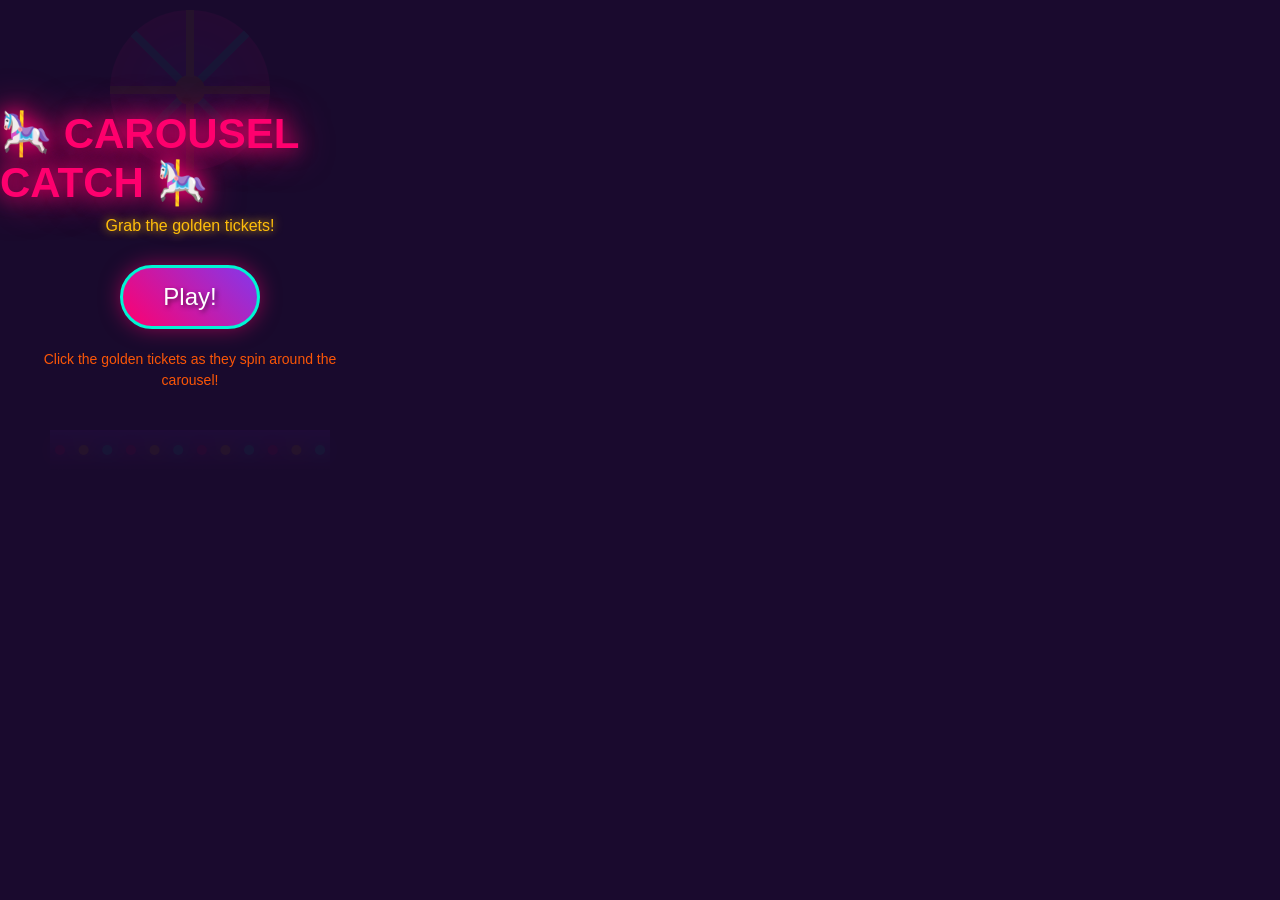
<file: games/ride-15.html>
<!DOCTYPE html>
<html lang="en">
<head>
<meta charset="UTF-8">
<meta name="viewport" content="width=device-width, initial-scale=1.0">
<title>Carousel Catch</title>
<style>
  * {
    margin: 0;
    padding: 0;
    box-sizing: border-box;
  }
  
  body {
    width: 380px;
    height: 500px;
    background: #1a0a2e;
    font-family: 'Arial Black', sans-serif;
    overflow: hidden;
    position: relative;
  }
  
  #gameCanvas {
    display: block;
    width: 100%;
    height: 100%;
  }
  
  #startScreen, #endScreen {
    position: absolute;
    top: 0;
    left: 0;
    width: 100%;
    height: 100%;
    display: flex;
    flex-direction: column;
    align-items: center;
    justify-content: center;
    background: rgba(26, 10, 46, 0.95);
    z-index: 10;
  }
  
  #endScreen {
    display: none;
  }
  
  h1 {
    font-size: 42px;
    color: #ff006e;
    text-shadow: 0 0 20px #ff006e, 0 0 40px #ff006e;
    margin-bottom: 10px;
    animation: glow 2s ease-in-out infinite;
  }
  
  @keyframes glow {
    0%, 100% { text-shadow: 0 0 20px #ff006e, 0 0 40px #ff006e; }
    50% { text-shadow: 0 0 30px #ff006e, 0 0 60px #ff006e, 0 0 80px #ff006e; }
  }
  
  .subtitle {
    font-size: 16px;
    color: #ffbe0b;
    margin-bottom: 30px;
    text-align: center;
    text-shadow: 0 0 10px #ffbe0b;
  }
  
  button {
    font-family: 'Arial Black', sans-serif;
    font-size: 24px;
    padding: 15px 40px;
    background: linear-gradient(45deg, #ff006e, #8338ec);
    color: white;
    border: 3px solid #00f5d4;
    border-radius: 50px;
    cursor: pointer;
    text-shadow: 2px 2px 4px rgba(0,0,0,0.5);
    box-shadow: 0 0 20px rgba(255, 0, 110, 0.5);
    transition: all 0.3s;
  }
  
  button:hover {
    transform: scale(1.1);
    box-shadow: 0 0 30px rgba(255, 0, 110, 0.8);
  }
  
  button:active {
    transform: scale(0.95);
  }
  
  #score {
    position: absolute;
    top: 20px;
    left: 20px;
    font-size: 28px;
    color: #00f5d4;
    text-shadow: 0 0 10px #00f5d4;
    z-index: 5;
    font-weight: bold;
  }
  
  #timer {
    position: absolute;
    top: 20px;
    right: 20px;
    font-size: 28px;
    color: #ffbe0b;
    text-shadow: 0 0 10px #ffbe0b;
    z-index: 5;
    font-weight: bold;
  }
  
  #finalScore {
    font-size: 48px;
    color: #00f5d4;
    text-shadow: 0 0 20px #00f5d4;
    margin: 20px 0;
  }
  
  .instruction {
    font-size: 14px;
    color: #fb5607;
    text-align: center;
    max-width: 300px;
    margin-top: 20px;
    line-height: 1.5;
  }
</style>
</head>
<body>
  <canvas id="gameCanvas"></canvas>
  
  <div id="startScreen">
    <h1>🎠 CAROUSEL CATCH 🎠</h1>
    <div class="subtitle">Grab the golden tickets!</div>
    <button id="playBtn">Play!</button>
    <div class="instruction">Click the golden tickets as they spin around the carousel!</div>
  </div>
  
  <div id="endScreen">
    <h1>RIDE OVER!</h1>
    <div id="finalScore">0</div>
    <div class="subtitle">Golden Tickets Caught</div>
    <button id="replayBtn">Play Again!</button>
  </div>
  
  <div id="score" style="display:none;">Score: 0</div>
  <div id="timer" style="display:none;">30</div>

  <script>
(function() {
  'use strict';
  
  const canvas = document.getElementById('gameCanvas');
  const ctx = canvas.getContext('2d');
  const startScreen = document.getElementById('startScreen');
  const endScreen = document.getElementById('endScreen');
  const playBtn = document.getElementById('playBtn');
  const replayBtn = document.getElementById('replayBtn');
  const scoreEl = document.getElementById('score');
  const timerEl = document.getElementById('timer');
  const finalScoreEl = document.getElementById('finalScore');
  
  canvas.width = 380;
  canvas.height = 500;
  
  let gameActive = false;
  let score = 0;
  let timeLeft = 30;
  let rotation = 0;
  let horses = [];
  let tickets = [];
  let particles = [];
  let shakeAmount = 0;
  
  const centerX = canvas.width / 2;
  const centerY = canvas.height / 2 + 20;
  const carouselRadius = 120;
  
  class Horse {
    constructor(angle, color) {
      this.angle = angle;
      this.color = color;
      this.bobOffset = Math.random() * Math.PI * 2;
    }
    
    draw(time) {
      const x = centerX + Math.cos(this.angle + rotation) * carouselRadius;
      const y = centerY + Math.sin(this.angle + rotation) * carouselRadius + Math.sin(time / 200 + this.bobOffset) * 10;
      
      ctx.save();
      ctx.translate(x, y);
      
      // Shadow for depth
      const scale = (Math.sin(this.angle + rotation) + 1) / 2 * 0.4 + 0.6;
      ctx.scale(scale, scale);
      
      // Horse body
      ctx.fillStyle = this.color;
      ctx.beginPath();
      ctx.ellipse(0, 0, 20, 25, 0, 0, Math.PI * 2);
      ctx.fill();
      
      // Horse head
      ctx.beginPath();
      ctx.ellipse(-8, -15, 12, 15, -0.3, 0, Math.PI * 2);
      ctx.fill();
      
      // Pole
      ctx.strokeStyle = '#ffbe0b';
      ctx.lineWidth = 4;
      ctx.beginPath();
      ctx.moveTo(0, -35);
      ctx.lineTo(0, 35);
      ctx.stroke();
      
      ctx.restore();
    }
  }
  
  class Ticket {
    constructor() {
      this.angle = Math.random() * Math.PI * 2;
      this.radius = carouselRadius + 30;
      this.collected = false;
      this.scale = 1;
    }
    
    draw() {
      if (this.collected) return;
      
      const x = centerX + Math.cos(this.angle + rotation) * this.radius;
      const y = centerY + Math.sin(this.angle + rotation) * this.radius;
      
      ctx.save();
      ctx.translate(x, y);
      ctx.rotate(rotation * 2);
      ctx.scale(this.scale, this.scale);
      
      // Glowing golden ticket
      const gradient = ctx.createRadialGradient(0, 0, 0, 0, 0, 15);
      gradient.addColorStop(0, '#ffbe0b');
      gradient.addColorStop(0.5, '#fb5607');
      gradient.addColorStop(1, 'rgba(251, 86, 7, 0)');
      
      ctx.fillStyle = gradient;
      ctx.beginPath();
      ctx.arc(0, 0, 15, 0, Math.PI * 2);
      ctx.fill();
      
      // Star shape
      ctx.fillStyle = '#ffbe0b';
      ctx.beginPath();
      for (let i = 0; i < 5; i++) {
        const angle = (i * 4 * Math.PI) / 5 - Math.PI / 2;
        const radius = i % 2 === 0 ? 8 : 4;
        const px = Math.cos(angle) * radius;
        const py = Math.sin(angle) * radius;
        if (i === 0) ctx.moveTo(px, py);
        else ctx.lineTo(px, py);
      }
      ctx.closePath();
      ctx.fill();
      
      ctx.restore();
    }
    
    checkClick(mouseX, mouseY) {
      if (this.collected) return false;
      
      const x = centerX + Math.cos(this.angle + rotation) * this.radius;
      const y = centerY + Math.sin(this.angle + rotation) * this.radius;
      
      const dist = Math.sqrt((mouseX - x) ** 2 + (mouseY - y) ** 2);
      return dist < 20;
    }
  }
  
  class Particle {
    constructor(x, y, color) {
      this.x = x;
      this.y = y;
      this.vx = (Math.random() - 0.5) * 6;
      this.vy = (Math.random() - 0.5) * 6 - 2;
      this.life = 1;
      this.color = color;
      this.size = Math.random() * 4 + 2;
    }
    
    update() {
      this.x += this.vx;
      this.y += this.vy;
      this.vy += 0.2;
      this.life -= 0.02;
    }
    
    draw() {
      ctx.save();
      ctx.globalAlpha = this.life;
      ctx.fillStyle = this.color;
      ctx.beginPath();
      ctx.arc(this.x, this.y, this.size, 0, Math.PI * 2);
      ctx.fill();
      ctx.restore();
    }
  }
  
  function createParticles(x, y) {
    const colors = ['#ffbe0b', '#fb5607', '#ff006e', '#00f5d4'];
    for (let i = 0; i < 15; i++) {
      particles.push(new Particle(x, y, colors[Math.floor(Math.random() * colors.length)]));
    }
  }
  
  function initGame() {
    score = 0;
    timeLeft = 30;
    rotation = 0;
    horses = [];
    tickets = [];
    particles = [];
    
    const colors = ['#ff006e', '#8338ec', '#00f5d4', '#fb5607'];
    for (let i = 0; i < 4; i++) {
      horses.push(new Horse((Math.PI * 2 * i) / 4, colors[i]));
    }
    
    spawnTicket();
  }
  
  function spawnTicket() {
    if (tickets.length < 3) {
      tickets.push(new Ticket());
    }
  }
  
  function updateScore(newScore) {
    score = newScore;
    scoreEl.textContent = `Score: ${score}`;
    
    if (window.parent) {
      window.parent.postMessage({
        type: 'game:score',
        gameId: 'ride-15',
        score: score
      }, '*');
    }
  }
  
  function startGame() {
    startScreen.style.display = 'none';
    endScreen.style.display = 'none';
    scoreEl.style.display = 'block';
    timerEl.style.display = 'block';
    gameActive = true;
    initGame();
    
    const timerInterval = setInterval(() => {
      if (!gameActive) {
        clearInterval(timerInterval);
        return;
      }
      
      timeLeft--;
      timerEl.textContent = timeLeft;
      
      if (timeLeft <= 0) {
        endGame();
        clearInterval(timerInterval);
      }
    }, 1000);
    
    const spawnInterval = setInterval(() => {
      if (!gameActive) {
        clearInterval(spawnInterval);
        return;
      }
      spawnTicket();
    }, 2000);
  }
  
  function endGame() {
    gameActive = false;
    scoreEl.style.display = 'none';
    timerEl.style.display = 'none';
    finalScoreEl.textContent = score;
    endScreen.style.display = 'flex';
    
    if (window.parent) {
      window.parent.postMessage({
        type: 'game:complete',
        gameId: 'ride-15',
        score: score
      }, '*');
    }
  }
  
  canvas.addEventListener('click', (e) => {
    if (!gameActive) return;
    
    const rect = canvas.getBoundingClientRect();
    const mouseX = e.clientX - rect.left;
    const mouseY = e.clientY - rect.top;
    
    for (let i = tickets.length - 1; i >= 0; i--) {
      if (tickets[i].checkClick(mouseX, mouseY)) {
        const x = centerX + Math.cos(tickets[i].angle + rotation) * tickets[i].radius;
        const y = centerY + Math.sin(tickets[i].angle + rotation) * tickets[i].radius;
        createParticles(x, y);
        tickets.splice(i, 1);
        updateScore(score + 1);
        shakeAmount = 8;
        break;
      }
    }
  });
  
  function drawCarouselTop() {
    // Carousel canopy
    ctx.save();
    ctx.translate(centerX, centerY - 180);
    
    const gradient = ctx.createRadialGradient(0, 0, 0, 0, 0, 100);
    gradient.addColorStop(0, '#8338ec');
    gradient.addColorStop(1, '#ff006e');
    
    ctx.fillStyle = gradient;
    ctx.beginPath();
    ctx.arc(0, 0, 80, 0, Math.PI * 2);
    ctx.fill();
    
    // Stripes
    for (let i = 0; i < 8; i++) {
      const angle = (i / 8) * Math.PI * 2 + rotation / 2;
      ctx.strokeStyle = i % 2 === 0 ? '#ffbe0b' : '#00f5d4';
      ctx.lineWidth = 8;
      ctx.beginPath();
      ctx.moveTo(0, 0);
      ctx.lineTo(Math.cos(angle) * 80, Math.sin(angle) * 80);
      ctx.stroke();
    }
    
    // Center pole
    ctx.fillStyle = '#ffbe0b';
    ctx.beginPath();
    ctx.arc(0, 0, 15, 0, Math.PI * 2);
    ctx.fill();
    
    ctx.restore();
  }
  
  function drawCarouselBase() {
    // Base platform
    ctx.save();
    ctx.translate(centerX, centerY + 180);
    
    const gradient = ctx.createLinearGradient(0, -20, 0, 20);
    gradient.addColorStop(0, '#8338ec');
    gradient.addColorStop(1, '#1a0a2e');
    
    ctx.fillStyle = gradient;
    ctx.fillRect(-140, -20, 280, 40);
    
    // Lights
    for (let i = 0; i < 12; i++) {
      const x = -130 + (i * 260) / 11;
      const color = ['#ff006e', '#ffbe0b', '#00f5d4'][i % 3];
      ctx.fillStyle = color;
      ctx.shadowBlur = 15;
      ctx.shadowColor = color;
      ctx.beginPath();
      ctx.arc(x, 0, 5, 0, Math.PI * 2);
      ctx.fill();
    }
    
    ctx.restore();
  }
  
  function animate(time) {
    // Screen shake
    ctx.save();
    if (shakeAmount > 0) {
      ctx.translate(
        (Math.random() - 0.5) * shakeAmount,
        (Math.random() - 0.5) * shakeAmount
      );
      shakeAmount *= 0.9;
      if (shakeAmount < 0.1) shakeAmount = 0;
    }
    
    // Clear
    ctx.fillStyle = '#1a0a2e';
    ctx.fillRect(0, 0, canvas.width, canvas.height);
    
    if (gameActive) {
      rotation += 0.02;
    }
    
    // Draw carousel elements
    drawCarouselBase();
    
    // Draw horses (back to front)
    const sortedHorses = [...horses].sort((a, b) => {
      return Math.sin(a.angle + rotation) - Math.sin(b.angle + rotation);
    });
    
    sortedHorses.forEach(horse => horse.draw(time));
    
    // Draw tickets
    tickets.forEach(ticket => ticket.draw());
    
    drawCarouselTop();
    
    // Update and draw particles
    particles = particles.filter(p => p.life > 0);
    particles.forEach(p => {
      p.update();
      p.draw();
    });
    
    ctx.restore();
    
    requestAnimationFrame(animate);
  }
  
  playBtn.addEventListener('click', startGame);
  replayBtn.addEventListener('click', startGame);
  
  animate(0);
})();
  </script>
</body>
</html>
</file>
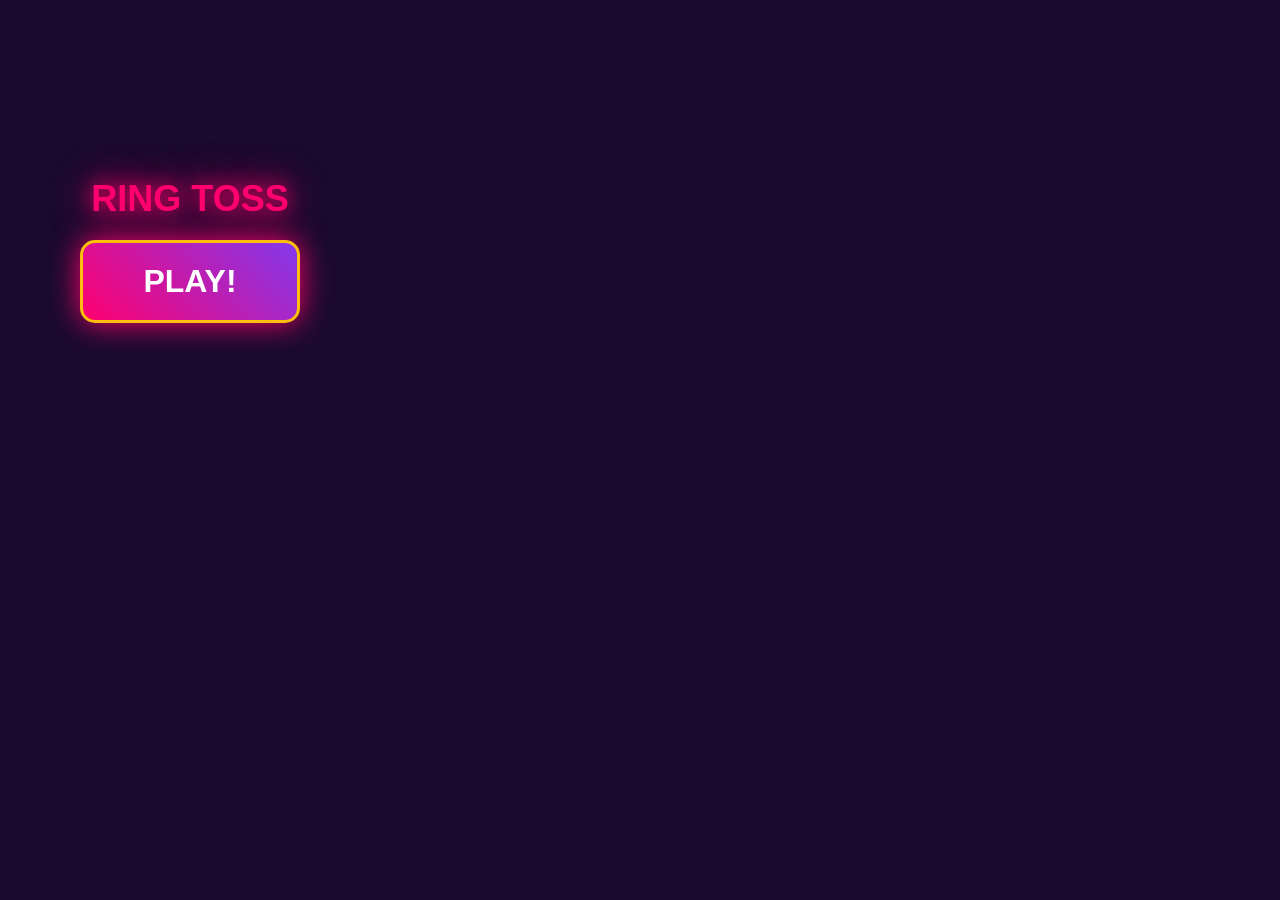
<file: games/ring-toss-4.html>
<!DOCTYPE html>
<html lang="en">
<head>
<meta charset="UTF-8">
<meta name="viewport" content="width=device-width, initial-scale=1.0">
<title>Ring Toss</title>
<style>
* {
  margin: 0;
  padding: 0;
  box-sizing: border-box;
}

body {
  background: #1a0a2e;
  font-family: 'Arial Black', sans-serif;
  overflow: hidden;
  width: 380px;
  height: 500px;
  position: relative;
}

#game-container {
  width: 100%;
  height: 100%;
  position: relative;
  display: flex;
  flex-direction: column;
  align-items: center;
  justify-content: center;
}

#title {
  color: #ff006e;
  font-size: 36px;
  text-shadow: 0 0 20px #ff006e, 0 0 40px #ff006e;
  margin-bottom: 20px;
  animation: neon-flicker 2s infinite alternate;
}

@keyframes neon-flicker {
  0%, 19%, 21%, 23%, 25%, 54%, 56%, 100% {
    text-shadow: 0 0 20px #ff006e, 0 0 40px #ff006e, 0 0 60px #ff006e;
  }
  20%, 24%, 55% {
    text-shadow: none;
  }
}

#play-btn {
  background: linear-gradient(45deg, #ff006e, #8338ec);
  color: white;
  border: 3px solid #ffbe0b;
  padding: 20px 60px;
  font-size: 32px;
  font-weight: bold;
  cursor: pointer;
  border-radius: 15px;
  box-shadow: 0 0 30px #ff006e;
  transition: transform 0.2s;
  text-transform: uppercase;
}

#play-btn:hover {
  transform: scale(1.1);
  box-shadow: 0 0 50px #ff006e;
}

#play-btn:active {
  transform: scale(0.95);
}

#game-canvas {
  display: none;
  border: 3px solid #00f5d4;
  box-shadow: 0 0 30px #00f5d4;
}

#hud {
  display: none;
  position: absolute;
  top: 10px;
  width: 100%;
  padding: 0 20px;
  justify-content: space-between;
  color: #ffbe0b;
  font-size: 18px;
  text-shadow: 0 0 10px #ffbe0b;
  z-index: 10;
}

#timer, #score {
  background: rgba(26, 10, 46, 0.8);
  padding: 8px 15px;
  border: 2px solid #ffbe0b;
  border-radius: 8px;
}

#insult {
  position: absolute;
  top: 50%;
  left: 50%;
  transform: translate(-50%, -50%);
  font-size: 28px;
  font-weight: bold;
  color: #fb5607;
  text-shadow: 0 0 20px #fb5607;
  pointer-events: none;
  opacity: 0;
  z-index: 100;
}

.shake {
  animation: shake 0.3s;
}

@keyframes shake {
  0%, 100% { transform: translate(0, 0); }
  25% { transform: translate(-10px, 0); }
  75% { transform: translate(10px, 0); }
}

#final-score {
  display: none;
  position: absolute;
  top: 50%;
  left: 50%;
  transform: translate(-50%, -50%);
  text-align: center;
  background: rgba(26, 10, 46, 0.95);
  padding: 40px;
  border: 4px solid #00f5d4;
  border-radius: 20px;
  box-shadow: 0 0 50px #00f5d4;
  z-index: 200;
}

#final-score h2 {
  color: #ffbe0b;
  font-size: 32px;
  margin-bottom: 20px;
  text-shadow: 0 0 20px #ffbe0b;
}

#final-score p {
  color: #ff006e;
  font-size: 48px;
  margin-bottom: 10px;
  text-shadow: 0 0 30px #ff006e;
}

#final-message {
  color: #00f5d4;
  font-size: 20px;
  margin-top: 20px;
  text-shadow: 0 0 10px #00f5d4;
}
</style>
</head>
<body>
<div id="game-container">
  <h1 id="title">RING TOSS</h1>
  <button id="play-btn">PLAY!</button>
  <canvas id="game-canvas" width="380" height="500"></canvas>
  <div id="hud">
    <div id="timer">TIME: <span id="time-val">30</span></div>
    <div id="score">SCORE: <span id="score-val">0</span></div>
  </div>
  <div id="insult"></div>
  <div id="final-score">
    <h2>GAME OVER</h2>
    <p id="final-score-val">0</p>
    <div id="final-message"></div>
  </div>
</div>

<script>
(function() {
  'use strict';

  const canvas = document.getElementById('game-canvas');
  const ctx = canvas.getContext('2d');
  const playBtn = document.getElementById('play-btn');
  const title = document.getElementById('title');
  const hud = document.getElementById('hud');
  const timeEl = document.getElementById('time-val');
  const scoreEl = document.getElementById('score-val');
  const insultEl = document.getElementById('insult');
  const finalScoreDiv = document.getElementById('final-score');
  const finalScoreVal = document.getElementById('final-score-val');
  const finalMessage = document.getElementById('final-message');

  const insults = [
    "WEAK!", "PATHETIC!", "TRY HARDER!", "ARE YOU EVEN TRYING?",
    "MY GRANDMA COULD DO BETTER!", "REALLY?!", "EMBARRASSING!",
    "YOU CALL THAT A TOSS?!", "HOPELESS!", "AWFUL!", "TERRIBLE!",
    "COME ON!", "THAT'S TRASH!", "GARBAGE!", "YIKES!"
  ];

  const successPhrases = [
    "FINALLY!", "ABOUT TIME!", "LUCKY SHOT!", "NOT BAD!",
    "WOW, A MIRACLE!", "DID YOU MEAN TO DO THAT?", "NICE ONE!",
    "OKAY, OKAY!", "IMPRESSIVE... ISH!"
  ];

  let gameState = {
    score: 0,
    timeLeft: 30,
    playing: false,
    rings: [],
    pegs: [],
    mouseX: 0,
    mouseY: 0,
    dragging: false,
    dragRing: null,
    particles: []
  };

  class Peg {
    constructor(x, y, points) {
      this.x = x;
      this.y = y;
      this.points = points;
      this.radius = 15;
      this.scored = false;
      this.wobble = 0;
    }

    draw() {
      ctx.save();
      ctx.translate(this.x, this.y);
      ctx.rotate(this.wobble);
      
      // Base
      ctx.fillStyle = '#8338ec';
      ctx.shadowColor = '#8338ec';
      ctx.shadowBlur = 15;
      ctx.beginPath();
      ctx.arc(0, 30, 25, 0, Math.PI * 2);
      ctx.fill();
      
      // Pole
      ctx.fillStyle = '#ffbe0b';
      ctx.shadowColor = '#ffbe0b';
      ctx.fillRect(-8, -40, 16, 70);
      
      // Top
      ctx.beginPath();
      ctx.arc(0, -40, 12, 0, Math.PI * 2);
      ctx.fill();
      
      // Points label
      ctx.shadowBlur = 0;
      ctx.fillStyle = '#ff006e';
      ctx.font = 'bold 16px Arial';
      ctx.textAlign = 'center';
      ctx.fillText(this.points + 'pts', 0, 50);
      
      ctx.restore();
    }

    update() {
      if (this.scored) {
        this.wobble = Math.sin(Date.now() / 100) * 0.1;
      }
    }
  }

  class Ring {
    constructor(x, y) {
      this.x = x;
      this.y = y;
      this.vx = 0;
      this.vy = 0;
      this.rotation = 0;
      this.vr = 0;
      this.radius = 30;
      this.innerRadius = 20;
      this.isDragging = false;
      this.thrown = false;
      this.scored = false;
      this.onPeg = null;
    }

    draw() {
      ctx.save();
      ctx.translate(this.x, this.y);
      ctx.rotate(this.rotation);
      
      ctx.strokeStyle = this.scored ? '#00f5d4' : '#ff006e';
      ctx.lineWidth = 10;
      ctx.shadowColor = this.scored ? '#00f5d4' : '#ff006e';
      ctx.shadowBlur = 20;
      
      ctx.beginPath();
      ctx.arc(0, 0, this.radius, 0, Math.PI * 2);
      ctx.stroke();
      
      ctx.restore();
    }

    update() {
      if (!this.isDragging && this.thrown) {
        this.vy += 0.5; // Gravity
        this.x += this.vx;
        this.y += this.vy;
        this.rotation += this.vr;
        
        // Check collision with pegs
        if (!this.scored) {
          for (let peg of gameState.pegs) {
            const dx = this.x - peg.x;
            const dy = this.y - peg.y + 20;
            const dist = Math.sqrt(dx * dx + dy * dy);
            
            if (dist < this.innerRadius && this.vy > 0) {
              this.scored = true;
              this.onPeg = peg;
              this.x = peg.x;
              this.y = peg.y - 20;
              this.vx = 0;
              this.vy = 0;
              this.vr = 0;
              
              if (!peg.scored) {
                peg.scored = true;
                gameState.score += peg.points;
                updateScore();
                showInsult(successPhrases[Math.floor(Math.random() * successPhrases.length)], '#00f5d4');
                createParticles(peg.x, peg.y, '#00f5d4');
              }
            }
          }
        }
      }
    }
  }

  class Particle {
    constructor(x, y, color) {
      this.x = x;
      this.y = y;
      this.vx = (Math.random() - 0.5) * 8;
      this.vy = (Math.random() - 0.5) * 8 - 2;
      this.life = 1;
      this.color = color;
      this.size = Math.random() * 6 + 3;
    }

    update() {
      this.x += this.vx;
      this.y += this.vy;
      this.vy += 0.2;
      this.life -= 0.02;
    }

    draw() {
      ctx.save();
      ctx.globalAlpha = this.life;
      ctx.fillStyle = this.color;
      ctx.shadowColor = this.color;
      ctx.shadowBlur = 10;
      ctx.beginPath();
      ctx.arc(this.x, this.y, this.size, 0, Math.PI * 2);
      ctx.fill();
      ctx.restore();
    }
  }

  function createParticles(x, y, color) {
    for (let i = 0; i < 20; i++) {
      gameState.particles.push(new Particle(x, y, color));
    }
  }

  function showInsult(text, color = '#fb5607') {
    insultEl.textContent = text;
    insultEl.style.color = color;
    insultEl.style.textShadow = `0 0 20px ${color}`;
    insultEl.style.opacity = 1;
    insultEl.style.transform = 'translate(-50%, -50%) scale(1.5)';
    
    setTimeout(() => {
      insultEl.style.opacity = 0;
      insultEl.style.transform = 'translate(-50%, -50%) scale(0.5)';
    }, 1500);
  }

  function updateScore() {
    scoreEl.textContent = gameState.score;
    window.parent.postMessage({
      type: 'game:score',
      gameId: 'ring-toss-4',
      score: gameState.score
    }, '*');
  }

  function initGame() {
    gameState.score = 0;
    gameState.timeLeft = 30;
    gameState.rings = [];
    gameState.pegs = [];
    gameState.particles = [];
    
    // Create pegs with different point values
    gameState.pegs.push(new Peg(100, 350, 10));
    gameState.pegs.push(new Peg(190, 350, 20));
    gameState.pegs.push(new Peg(280, 350, 10));
    gameState.pegs.push(new Peg(145, 280, 30));
    gameState.pegs.push(new Peg(235, 280, 30));
    
    // Create initial ring
    addRing();
    
    updateScore();
  }

  function addRing() {
    gameState.rings.push(new Ring(190, 80));
  }

  function startGame() {
    playBtn.style.display = 'none';
    title.style.display = 'none';
    canvas.style.display = 'block';
    hud.style.display = 'flex';
    finalScoreDiv.style.display = 'none';
    
    gameState.playing = true;
    initGame();
    
    const timer = setInterval(() => {
      gameState.timeLeft--;
      timeEl.textContent = gameState.timeLeft;
      
      if (gameState.timeLeft <= 0) {
        clearInterval(timer);
        endGame();
      }
    }, 1000);
    
    gameLoop();
  }

  function endGame() {
    gameState.playing = false;
    finalScoreVal.textContent = gameState.score;
    
    let message = '';
    if (gameState.score === 0) {
      message = "ABSOLUTELY PATHETIC!";
    } else if (gameState.score < 50) {
      message = "IS THAT ALL YOU GOT?!";
    } else if (gameState.score < 100) {
      message = "NOT TERRIBLE, I GUESS...";
    } else if (gameState.score < 150) {
      message = "PRETTY DECENT!";
    } else {
      message = "HOLY CRAP, YOU'RE GOOD!";
    }
    
    finalMessage.textContent = message;
    finalScoreDiv.style.display = 'block';
    
    window.parent.postMessage({
      type: 'game:complete',
      gameId: 'ring-toss-4',
      score: gameState.score
    }, '*');
  }

  function gameLoop() {
    if (!gameState.playing) return;
    
    ctx.fillStyle = '#1a0a2e';
    ctx.fillRect(0, 0, canvas.width, canvas.height);
    
    // Update and draw pegs
    for (let peg of gameState.pegs) {
      peg.update();
      peg.draw();
    }
    
    // Update and draw particles
    gameState.particles = gameState.particles.filter(p => p.life > 0);
    for (let particle of gameState.particles) {
      particle.update();
      particle.draw();
    }
    
    // Update and draw rings
    for (let i = gameState.rings.length - 1; i >= 0; i--) {
      const ring = gameState.rings[i];
      ring.update();
      ring.draw();
      
      // Remove rings that go off screen
      if (ring.y > canvas.height + 50 && ring.thrown) {
        gameState.rings.splice(i, 1);
        if (!ring.scored) {
          showInsult(insults[Math.floor(Math.random() * insults.length)]);
          document.body.classList.add('shake');
          setTimeout(() => document.body.classList.remove('shake'), 300);
        }
        // Add new ring if we have time left
        if (gameState.timeLeft > 0) {
          addRing();
        }
      }
    }
    
    requestAnimationFrame(gameLoop);
  }

  canvas.addEventListener('mousedown', (e) => {
    if (!gameState.playing) return;
    
    const rect = canvas.getBoundingClientRect();
    const x = e.clientX - rect.left;
    const y = e.clientY - rect.top;
    
    for (let ring of gameState.rings) {
      if (!ring.thrown) {
        const dx = x - ring.x;
        const dy = y - ring.y;
        const dist = Math.sqrt(dx * dx + dy * dy);
        
        if (dist < ring.radius) {
          ring.isDragging = true;
          gameState.dragging = true;
          gameState.dragRing = ring;
          break;
        }
      }
    }
  });

  canvas.addEventListener('mousemove', (e) => {
    if (!gameState.playing || !gameState.dragging) return;
    
    const rect = canvas.getBoundingClientRect();
    const x = e.clientX - rect.left;
    const y = e.clientY - rect.top;
    
    if (gameState.dragRing) {
      gameState.dragRing.x = x;
      gameState.dragRing.y = y;
    }
  });

  canvas.addEventListener('mouseup', (e) => {
    if (!gameState.playing || !gameState.dragging) return;
    
    if (gameState.dragRing) {
      const rect = canvas.getBoundingClientRect();
      const x = e.clientX - rect.left;
      const y = e.clientY - rect.top;
      
      const dx = x - gameState.dragRing.x;
      const dy = y - gameState.dragRing.y;
      
      gameState.dragRing.vx = dx * 0.3;
      gameState.dragRing.vy = dy * 0.3;
      gameState.dragRing.vr = (Math.random() - 0.5) * 0.3;
      gameState.dragRing.isDragging = false;
      gameState.dragRing.thrown = true;
    }
    
    gameState.dragging = false;
    gameState.dragRing = null;
  });

  playBtn.addEventListener('click', startGame);

})();
</script>
</body>
</html>
</file>
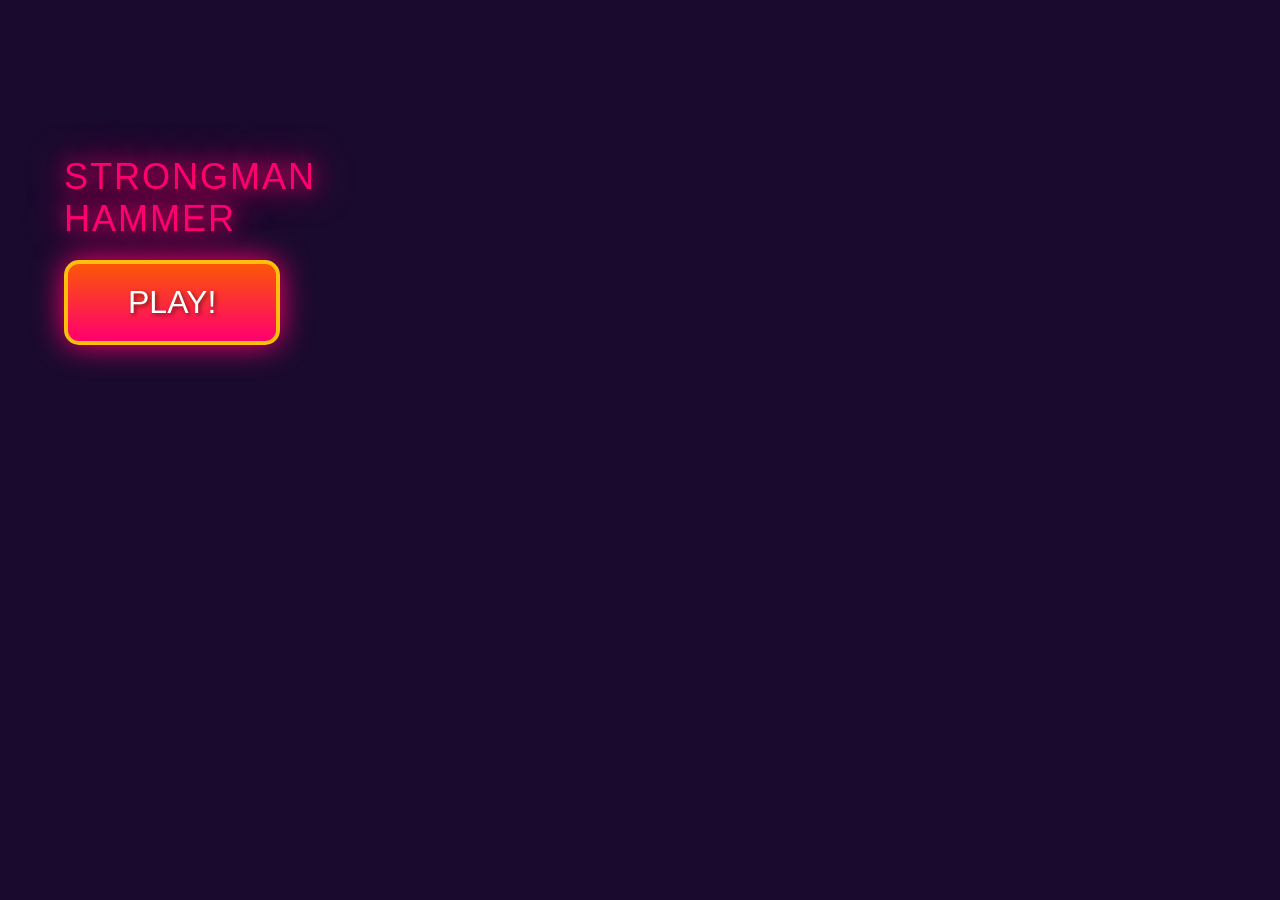
<file: games/strongman-hammer-18.html>
<!DOCTYPE html>
<html lang="en">
<head>
<meta charset="UTF-8">
<meta name="viewport" content="width=device-width, initial-scale=1.0">
<title>Strongman Hammer</title>
<style>
  * {
    margin: 0;
    padding: 0;
    box-sizing: border-box;
  }
  
  body {
    background: #1a0a2e;
    font-family: 'Impact', 'Arial Black', sans-serif;
    color: #ffbe0b;
    overflow: hidden;
    width: 380px;
    height: 500px;
  }
  
  #game-container {
    width: 100%;
    height: 100%;
    position: relative;
    display: flex;
    flex-direction: column;
    align-items: center;
    justify-content: center;
  }
  
  #title {
    font-size: 36px;
    color: #ff006e;
    text-shadow: 0 0 20px #ff006e, 0 0 40px #ff006e;
    margin-bottom: 20px;
    letter-spacing: 2px;
  }
  
  #play-btn {
    padding: 20px 60px;
    font-size: 32px;
    font-family: 'Impact', sans-serif;
    background: linear-gradient(180deg, #fb5607 0%, #ff006e 100%);
    color: white;
    border: 4px solid #ffbe0b;
    border-radius: 15px;
    cursor: pointer;
    box-shadow: 0 0 30px #ff006e;
    transition: all 0.2s;
    text-shadow: 2px 2px 4px rgba(0,0,0,0.5);
  }
  
  #play-btn:hover {
    transform: scale(1.1);
    box-shadow: 0 0 40px #ff006e, 0 0 60px #ff006e;
  }
  
  #play-btn:active {
    transform: scale(0.95);
  }
  
  #game-screen {
    display: none;
    width: 100%;
    height: 100%;
    position: relative;
  }
  
  #score-display {
    position: absolute;
    top: 10px;
    left: 50%;
    transform: translateX(-50%);
    font-size: 28px;
    color: #00f5d4;
    text-shadow: 0 0 10px #00f5d4;
    z-index: 100;
  }
  
  #timer {
    position: absolute;
    top: 50px;
    left: 50%;
    transform: translateX(-50%);
    font-size: 20px;
    color: #ffbe0b;
    text-shadow: 0 0 10px #ffbe0b;
    z-index: 100;
  }
  
  canvas {
    display: block;
    width: 100%;
    height: 100%;
  }
  
  #instructions {
    position: absolute;
    top: 90px;
    left: 50%;
    transform: translateX(-50%);
    font-size: 16px;
    color: #8338ec;
    text-shadow: 0 0 8px #8338ec;
    text-align: center;
    z-index: 100;
    animation: pulse 2s infinite;
  }
  
  @keyframes pulse {
    0%, 100% { opacity: 1; }
    50% { opacity: 0.5; }
  }
  
  .particle {
    position: absolute;
    width: 8px;
    height: 8px;
    border-radius: 50%;
    pointer-events: none;
    z-index: 50;
  }
  
  #result-screen {
    display: none;
    position: absolute;
    top: 0;
    left: 0;
    width: 100%;
    height: 100%;
    background: rgba(26, 10, 46, 0.95);
    flex-direction: column;
    align-items: center;
    justify-content: center;
    z-index: 200;
  }
  
  #final-score {
    font-size: 48px;
    color: #00f5d4;
    text-shadow: 0 0 20px #00f5d4;
    margin-bottom: 30px;
  }
  
  #result-message {
    font-size: 24px;
    color: #ffbe0b;
    text-shadow: 0 0 10px #ffbe0b;
    margin-bottom: 40px;
    text-align: center;
    padding: 0 20px;
  }
</style>
</head>
<body>
<div id="game-container">
  <div id="menu-screen">
    <div id="title">STRONGMAN<br>HAMMER</div>
    <button id="play-btn">PLAY!</button>
  </div>
  
  <div id="game-screen">
    <div id="score-display">Score: 0</div>
    <div id="timer">Time: 30</div>
    <div id="instructions">Click when the power is HIGH!</div>
    <canvas id="game-canvas"></canvas>
  </div>
  
  <div id="result-screen">
    <div id="final-score"></div>
    <div id="result-message"></div>
    <button id="play-btn-again" style="padding: 15px 40px; font-size: 24px; font-family: 'Impact', sans-serif; background: linear-gradient(180deg, #fb5607 0%, #ff006e 100%); color: white; border: 4px solid #ffbe0b; border-radius: 15px; cursor: pointer; box-shadow: 0 0 30px #ff006e;">PLAY AGAIN!</button>
  </div>
</div>

<script>
(function() {
  'use strict';
  
  const GAME_ID = 'strongman-hammer-18';
  const canvas = document.getElementById('game-canvas');
  const ctx = canvas.getContext('2d');
  const playBtn = document.getElementById('play-btn');
  const playAgainBtn = document.getElementById('play-btn-again');
  const menuScreen = document.getElementById('menu-screen');
  const gameScreen = document.getElementById('game-screen');
  const resultScreen = document.getElementById('result-screen');
  const scoreDisplay = document.getElementById('score-display');
  const timerDisplay = document.getElementById('timer');
  const finalScoreDisplay = document.getElementById('final-score');
  const resultMessage = document.getElementById('result-message');
  const instructions = document.getElementById('instructions');
  
  let score = 0;
  let timeLeft = 30;
  let gameActive = false;
  let powerMeter = 0;
  let powerDirection = 1;
  let hammerY = 0;
  let hammerSwinging = false;
  let bellRinging = false;
  let bellRingTime = 0;
  let puckY = 0;
  let puckMoving = false;
  let puckTargetY = 0;
  let screenShake = 0;
  
  canvas.width = 380;
  canvas.height = 500;
  
  function init() {
    playBtn.addEventListener('click', startGame);
    playAgainBtn.addEventListener('click', () => {
      resultScreen.style.display = 'none';
      menuScreen.style.display = 'block';
    });
    
    canvas.addEventListener('click', handleClick);
  }
  
  function startGame() {
    menuScreen.style.display = 'none';
    gameScreen.style.display = 'block';
    instructions.style.display = 'block';
    score = 0;
    timeLeft = 30;
    gameActive = true;
    powerMeter = 0;
    powerDirection = 1;
    hammerSwinging = false;
    puckY = 0;
    puckMoving = false;
    bellRinging = false;
    
    updateScore(0);
    gameLoop();
    startTimer();
  }
  
  function startTimer() {
    const timerInterval = setInterval(() => {
      if (!gameActive) {
        clearInterval(timerInterval);
        return;
      }
      
      timeLeft--;
      timerDisplay.textContent = `Time: ${timeLeft}`;
      
      if (timeLeft <= 0) {
        endGame();
        clearInterval(timerInterval);
      }
    }, 1000);
  }
  
  function handleClick() {
    if (!gameActive || hammerSwinging || puckMoving) return;
    
    instructions.style.display = 'none';
    hammerSwinging = true;
    puckMoving = true;
    
    const power = powerMeter;
    const points = Math.floor(power * 100);
    puckTargetY = -250 - (power * 100);
    
    updateScore(score + points);
    
    if (power > 0.9) {
      bellRinging = true;
      bellRingTime = Date.now();
      screenShake = 15;
      createParticles(190, 150, '#ffbe0b');
    } else if (power > 0.7) {
      screenShake = 10;
      createParticles(190, 150, '#fb5607');
    } else if (power > 0.5) {
      screenShake = 5;
      createParticles(190, 150, '#8338ec');
    }
  }
  
  function updateScore(newScore) {
    score = newScore;
    scoreDisplay.textContent = `Score: ${score}`;
    
    if (typeof window.parent !== 'undefined') {
      window.parent.postMessage({
        type: 'game:score',
        gameId: GAME_ID,
        score: score
      }, '*');
    }
  }
  
  function endGame() {
    gameActive = false;
    
    if (typeof window.parent !== 'undefined') {
      window.parent.postMessage({
        type: 'game:complete',
        gameId: GAME_ID,
        score: score
      }, '*');
    }
    
    finalScoreDisplay.textContent = `Score: ${score}`;
    
    if (score >= 2000) {
      resultMessage.textContent = '🏆 LEGENDARY STRONGMAN! 🏆';
    } else if (score >= 1500) {
      resultMessage.textContent = '💪 MIGHTY HAMMER MASTER! 💪';
    } else if (score >= 1000) {
      resultMessage.textContent = '⭐ STRONG PERFORMANCE! ⭐';
    } else if (score >= 500) {
      resultMessage.textContent = 'Good effort! Keep practicing!';
    } else {
      resultMessage.textContent = 'Nice try! Timing is everything!';
    }
    
    gameScreen.style.display = 'none';
    resultScreen.style.display = 'flex';
  }
  
  function createParticles(x, y, color) {
    for (let i = 0; i < 20; i++) {
      const particle = document.createElement('div');
      particle.className = 'particle';
      particle.style.left = x + 'px';
      particle.style.top = y + 'px';
      particle.style.background = color;
      document.getElementById('game-container').appendChild(particle);
      
      const angle = Math.random() * Math.PI * 2;
      const velocity = 2 + Math.random() * 4;
      const vx = Math.cos(angle) * velocity;
      const vy = Math.sin(angle) * velocity;
      
      let px = x;
      let py = y;
      let life = 30;
      
      const animateParticle = () => {
        life--;
        px += vx;
        py += vy;
        particle.style.left = px + 'px';
        particle.style.top = py + 'px';
        particle.style.opacity = life / 30;
        
        if (life > 0) {
          requestAnimationFrame(animateParticle);
        } else {
          particle.remove();
        }
      };
      
      animateParticle();
    }
  }
  
  function gameLoop() {
    if (!gameActive) return;
    
    ctx.save();
    
    if (screenShake > 0) {
      ctx.translate(
        (Math.random() - 0.5) * screenShake,
        (Math.random() - 0.5) * screenShake
      );
      screenShake *= 0.9;
      if (screenShake < 0.5) screenShake = 0;
    }
    
    ctx.fillStyle = '#1a0a2e';
    ctx.fillRect(0, 0, canvas.width, canvas.height);
    
    if (!hammerSwinging && !puckMoving) {
      powerMeter += powerDirection * 0.02;
      if (powerMeter >= 1) {
        powerMeter = 1;
        powerDirection = -1;
      } else if (powerMeter <= 0) {
        powerMeter = 0;
        powerDirection = 1;
      }
    }
    
    drawTower();
    drawPowerMeter();
    drawBell();
    drawPuck();
    drawHammer();
    
    if (hammerSwinging) {
      hammerY += 20;
      if (hammerY >= 0) {
        hammerY = 0;
        hammerSwinging = false;
      }
    }
    
    if (puckMoving) {
      puckY += (puckTargetY - puckY) * 0.15;
      if (Math.abs(puckTargetY - puckY) < 1) {
        setTimeout(() => {
          puckY = 0;
          puckMoving = false;
          bellRinging = false;
        }, 300);
      }
    }
    
    ctx.restore();
    
    requestAnimationFrame(gameLoop);
  }
  
  function drawTower() {
    ctx.fillStyle = '#3a1f5d';
    ctx.fillRect(170, 380, 40, 80);
    
    ctx.fillStyle = '#2d1847';
    ctx.fillRect(175, 380, 30, 80);
    
    for (let i = 0; i < 8; i++) {
      ctx.fillStyle = i % 2 === 0 ? '#ff006e' : '#ffbe0b';
      ctx.fillRect(165, 380 + i * 10, 50, 8);
    }
    
    ctx.fillStyle = '#8338ec';
    ctx.fillRect(160, 460, 60, 20);
  }
  
  function drawBell() {
    const bellX = 190;
    const bellY = 150;
    
    if (bellRinging && Date.now() - bellRingTime < 500) {
      const swing = Math.sin(Date.now() * 0.05) * 5;
      ctx.save();
      ctx.translate(bellX, bellY);
      ctx.rotate(swing * Math.PI / 180);
      ctx.translate(-bellX, -bellY);
      
      ctx.shadowColor = '#ffbe0b';
      ctx.shadowBlur = 30;
    }
    
    ctx.fillStyle = '#ffbe0b';
    ctx.beginPath();
    ctx.arc(bellX, bellY, 25, 0, Math.PI * 2);
    ctx.fill();
    
    ctx.fillStyle = '#ff006e';
    ctx.beginPath();
    ctx.arc(bellX, bellY, 18, 0, Math.PI * 2);
    ctx.fill();
    
    ctx.fillStyle = '#ffbe0b';
    ctx.beginPath();
    ctx.arc(bellX, bellY, 8, 0, Math.PI * 2);
    ctx.fill();
    
    if (bellRinging && Date.now() - bellRingTime < 500) {
      ctx.restore();
      
      ctx.strokeStyle = '#ffbe0b';
      ctx.lineWidth = 3;
      for (let i = 0; i < 3; i++) {
        ctx.beginPath();
        ctx.arc(bellX, bellY, 30 + i * 15, 0, Math.PI * 2);
        ctx.globalAlpha = 0.5 - i * 0.15;
        ctx.stroke();
      }
      ctx.globalAlpha = 1;
    }
    
    ctx.fillStyle = '#3a1f5d';
    ctx.fillRect(185, 175, 10, 205);
  }
  
  function drawPuck() {
    const puckX = 190;
    const puckBaseY = 380;
    
    ctx.fillStyle = '#fb5607';
    ctx.fillRect(puckX - 20, puckBaseY + puckY - 10, 40, 20);
    
    ctx.fillStyle = '#ff006e';
    ctx.fillRect(puckX - 15, puckBaseY + puckY - 8, 30, 16);
  }
  
  function drawPowerMeter() {
    const meterX = 50;
    const meterY = 200;
    const meterWidth = 60;
    const meterHeight = 200;
    
    ctx.fillStyle = '#2d1847';
    ctx.fillRect(meterX, meterY, meterWidth, meterHeight);
    
    ctx.strokeStyle = '#8338ec';
    ctx.lineWidth = 3;
    ctx.strokeRect(meterX, meterY, meterWidth, meterHeight);
    
    const fillHeight = meterHeight * powerMeter;
    const gradient = ctx.createLinearGradient(0, meterY + meterHeight, 0, meterY);
    
    if (powerMeter < 0.3) {
      gradient.addColorStop(0, '#00f5d4');
      gradient.addColorStop(1, '#00f5d4');
    } else if (powerMeter < 0.6) {
      gradient.addColorStop(0, '#8338ec');
      gradient.addColorStop(1, '#8338ec');
    } else if (powerMeter < 0.9) {
      gradient.addColorStop(0, '#fb5607');
      gradient.addColorStop(1, '#fb5607');
    } else {
      gradient.addColorStop(0, '#ff006e');
      gradient.addColorStop(1, '#ffbe0b');
    }
    
    ctx.fillStyle = gradient;
    ctx.fillRect(meterX + 5, meterY + meterHeight - fillHeight, meterWidth - 10, fillHeight);
    
    ctx.fillStyle = '#ffbe0b';
    ctx.font = 'bold 14px Impact';
    ctx.textAlign = 'center';
    ctx.fillText('POWER', meterX + meterWidth / 2, meterY - 10);
    
    for (let i = 0; i <= 10; i++) {
      const y = meterY + meterHeight - (i * meterHeight / 10);
      ctx.strokeStyle = '#8338ec';
      ctx.lineWidth = 1;
      ctx.beginPath();
      ctx.moveTo(meterX, y);
      ctx.lineTo(meterX + 10, y);
      ctx.stroke();
    }
  }
  
  function drawHammer() {
    const hammerX = 280;
    const hammerBaseY = 300;
    const hammerCurrentY = hammerBaseY + hammerY;
    
    ctx.fillStyle = '#8b4513';
    ctx.fillRect(hammerX, hammerCurrentY, 15, 120);
    
    ctx.fillStyle = '#3a1f5d';
    ctx.fillRect(hammerX - 15, hammerCurrentY, 45, 40);
    
    ctx.fillStyle = '#2d1847';
    ctx.fillRect(hammerX - 10, hammerCurrentY + 5, 35, 30);
    
    ctx.strokeStyle = '#ff006e';
    ctx.lineWidth = 2;
    ctx.strokeRect(hammerX - 15, hammerCurrentY, 45, 40);
    
    if (!hammerSwinging) {
      ctx.fillStyle = '#00f5d4';
      ctx.font = 'bold 12px Impact';
      ctx.textAlign = 'center';
      ctx.fillText('CLICK!', hammerX + 7, hammerCurrentY + 140);
    }
  }
  
  init();
})();
</script>
</body>
</html>
</file>
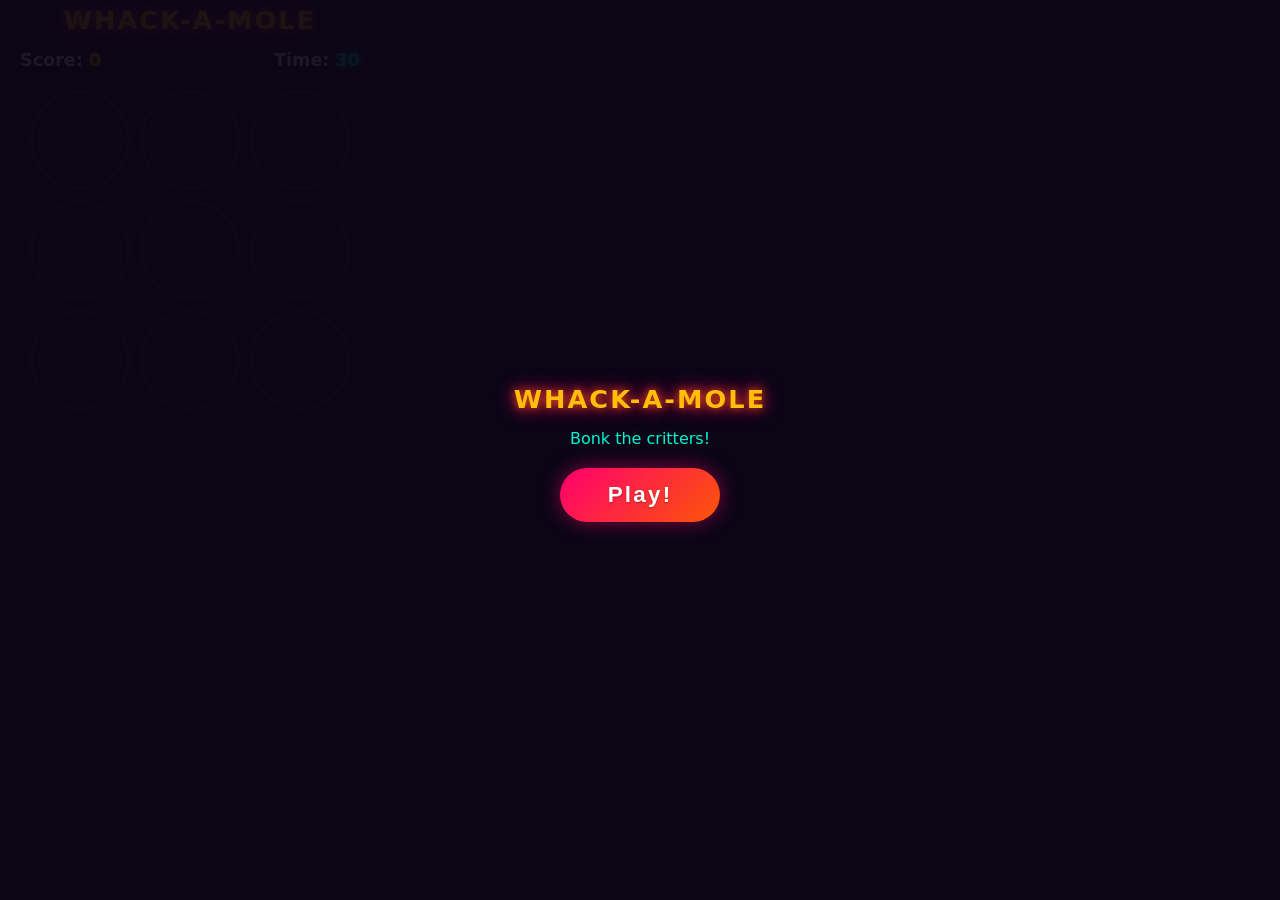
<file: games/whack-a-mole.html>
<!DOCTYPE html>
<html lang="en">
<head>
<meta charset="UTF-8">
<meta name="viewport" content="width=device-width, initial-scale=1.0">
<title>Whack-a-Mole</title>
<style>
  *, *::before, *::after { box-sizing: border-box; margin: 0; padding: 0; }
  body {
    width: 380px; height: 500px; overflow: hidden;
    background: #1a0a2e; color: #fff;
    font-family: 'Segoe UI', system-ui, sans-serif;
    display: flex; flex-direction: column; align-items: center;
    user-select: none;
  }
  #hud {
    display: flex; justify-content: space-between; align-items: center;
    width: 100%; padding: 10px 20px;
  }
  .hud-item { font-size: 1.1rem; font-weight: 700; }
  .score-val { color: #ffbe0b; text-shadow: 0 0 8px #fb5607; }
  .time-val { color: #00f5d4; text-shadow: 0 0 8px #00f5d4; }
  h1 {
    font-size: 1.6rem; color: #ffbe0b; text-align: center; margin: 5px 0;
    text-shadow: 0 0 10px #fb5607, 0 0 20px #ff006e;
    letter-spacing: 0.08em;
  }
  #grid {
    display: grid; grid-template-columns: repeat(3, 100px); grid-template-rows: repeat(3, 100px);
    gap: 10px; margin-top: 10px;
  }
  .hole {
    width: 100px; height: 100px;
    background: radial-gradient(ellipse at center, #2a1a3e 40%, #1a0a2e 100%);
    border: 3px solid #3a2a4e;
    border-radius: 50%;
    position: relative; overflow: hidden; cursor: pointer;
  }
  .mole {
    position: absolute; bottom: -70px; left: 50%; transform: translateX(-50%);
    width: 60px; height: 60px; transition: bottom 0.15s ease-out;
    pointer-events: none;
  }
  .mole.up { bottom: 15px; }
  .mole.bonked { bottom: 15px; }
  /* Mole drawn with CSS */
  .mole-body {
    width: 50px; height: 45px; background: #8b6914;
    border-radius: 50% 50% 45% 45%; margin: 0 auto; position: relative;
  }
  .mole-body::before, .mole-body::after {
    content: ''; position: absolute; top: 10px;
    width: 10px; height: 10px; background: #111; border-radius: 50%;
  }
  .mole-body::before { left: 10px; }
  .mole-body::after { right: 10px; }
  .mole-nose {
    width: 12px; height: 8px; background: #ff006e; border-radius: 50%;
    margin: 0 auto; position: relative; top: -8px;
  }
  .bonk-text {
    position: absolute; top: 20px; left: 50%; transform: translateX(-50%);
    font-size: 1.4rem; font-weight: 900; color: #ff006e;
    text-shadow: 0 0 10px #ff006e;
    pointer-events: none; display: none;
  }
  .bonked .bonk-text { display: block; }
  #start-screen, #end-screen {
    position: absolute; inset: 0;
    display: flex; flex-direction: column; align-items: center; justify-content: center;
    background: rgba(10, 5, 20, 0.92); z-index: 10;
  }
  .play-btn {
    margin-top: 20px; padding: 14px 48px;
    background: linear-gradient(135deg, #ff006e, #fb5607);
    color: #fff; font-size: 1.4rem; font-weight: 800;
    border: none; border-radius: 30px; cursor: pointer;
    text-shadow: 0 1px 2px rgba(0,0,0,0.3);
    box-shadow: 0 0 20px rgba(255, 0, 110, 0.5);
    transition: transform 0.15s, box-shadow 0.15s;
    letter-spacing: 0.1em;
  }
  .play-btn:hover {
    transform: scale(1.05);
    box-shadow: 0 0 30px rgba(255, 0, 110, 0.7);
  }
  .final-score {
    font-size: 3rem; font-weight: 900; color: #ffbe0b;
    text-shadow: 0 0 15px #fb5607;
  }
  .end-label { color: #00f5d4; font-size: 1rem; margin-top: 5px; }
  .hidden { display: none !important; }
</style>
</head>
<body>
<h1>WHACK-A-MOLE</h1>
<div id="hud">
  <div class="hud-item">Score: <span class="score-val" id="score">0</span></div>
  <div class="hud-item">Time: <span class="time-val" id="timer">30</span></div>
</div>
<div id="grid"></div>

<div id="start-screen">
  <h1>WHACK-A-MOLE</h1>
  <p style="color:#00f5d4; margin-top:10px;">Bonk the critters!</p>
  <button class="play-btn" id="start-btn">Play!</button>
</div>

<div id="end-screen" class="hidden">
  <div class="end-label">GAME OVER</div>
  <div class="final-score" id="final-score">0</div>
  <div class="end-label">points</div>
  <button class="play-btn" id="restart-btn">Play Again!</button>
</div>

<script>
(function () {
  'use strict';

  var GAME_ID = 'whack-a-mole';
  var GAME_TIME = 30;
  var MOLE_MIN = 600;
  var MOLE_MAX = 1200;

  var grid = document.getElementById('grid');
  var scoreEl = document.getElementById('score');
  var timerEl = document.getElementById('timer');
  var startScreen = document.getElementById('start-screen');
  var endScreen = document.getElementById('end-screen');
  var finalScoreEl = document.getElementById('final-score');
  var startBtn = document.getElementById('start-btn');
  var restartBtn = document.getElementById('restart-btn');

  var score = 0;
  var timeLeft = GAME_TIME;
  var timerInterval = null;
  var moleTimeouts = [];
  var holes = [];

  // Build grid
  for (var i = 0; i < 9; i++) {
    var hole = document.createElement('div');
    hole.className = 'hole';
    hole.dataset.index = i;
    hole.innerHTML =
      '<div class="mole">' +
        '<div class="mole-body"></div>' +
        '<div class="mole-nose"></div>' +
      '</div>' +
      '<div class="bonk-text">BONK!</div>';
    grid.appendChild(hole);
    holes.push(hole);

    hole.addEventListener('click', function () {
      var mole = this.querySelector('.mole');
      if (!mole.classList.contains('up') || mole.classList.contains('bonked')) return;
      mole.classList.remove('up');
      mole.classList.add('bonked');
      this.querySelector('.bonk-text').style.display = 'block';
      score++;
      scoreEl.textContent = score;
      sendScore();
      setTimeout(function (h) {
        h.querySelector('.bonk-text').style.display = 'none';
        h.querySelector('.mole').classList.remove('bonked');
      }.bind(null, this), 300);
    });
  }

  function popMole() {
    if (timeLeft <= 0) return;
    var available = holes.filter(function (h) {
      return !h.querySelector('.mole').classList.contains('up');
    });
    if (available.length === 0) return;
    var hole = available[Math.floor(Math.random() * available.length)];
    var mole = hole.querySelector('.mole');
    mole.classList.add('up');

    var upTime = MOLE_MIN + Math.random() * (MOLE_MAX - MOLE_MIN);
    var t = setTimeout(function () {
      mole.classList.remove('up');
    }, upTime);
    moleTimeouts.push(t);

    var next = 400 + Math.random() * 800;
    var t2 = setTimeout(popMole, next);
    moleTimeouts.push(t2);
  }

  function startGame() {
    score = 0;
    timeLeft = GAME_TIME;
    scoreEl.textContent = '0';
    timerEl.textContent = timeLeft;
    startScreen.classList.add('hidden');
    endScreen.classList.add('hidden');

    holes.forEach(function (h) {
      h.querySelector('.mole').classList.remove('up', 'bonked');
      h.querySelector('.bonk-text').style.display = 'none';
    });

    timerInterval = setInterval(function () {
      timeLeft--;
      timerEl.textContent = timeLeft;
      if (timeLeft <= 0) {
        endGame();
      }
    }, 1000);

    popMole();
    // Pop a second mole after a short delay for more action
    setTimeout(popMole, 500);
  }

  function endGame() {
    clearInterval(timerInterval);
    moleTimeouts.forEach(clearTimeout);
    moleTimeouts = [];

    holes.forEach(function (h) {
      h.querySelector('.mole').classList.remove('up', 'bonked');
    });

    finalScoreEl.textContent = score;
    endScreen.classList.remove('hidden');
    sendComplete();
  }

  function sendScore() {
    try {
      window.parent.postMessage({ type: 'game:score', gameId: GAME_ID, score: score }, '*');
    } catch (e) {}
  }

  function sendComplete() {
    try {
      window.parent.postMessage({ type: 'game:complete', gameId: GAME_ID, score: score }, '*');
    } catch (e) {}
  }

  startBtn.addEventListener('click', startGame);
  restartBtn.addEventListener('click', startGame);
})();
</script>
</body>
</html>
</file>
<file: style.css>
/* === Reset & Base === */
*, *::before, *::after { box-sizing: border-box; margin: 0; padding: 0; }

:root {
  --pink: #ff006e;
  --yellow: #ffbe0b;
  --cyan: #00f5d4;
  --purple: #8338ec;
  --orange: #fb5607;
  --dark: #0a0a1a;
  --booth-bg: #1a0a2e;
  --wood: #5c3a1e;
  --wood-light: #8b5e3c;
  --booth-width: 420px;
  --booth-height: 650px;
  --iframe-width: 380px;
  --iframe-height: 500px;
}

html, body {
  height: 100%;
  overflow: hidden;
  font-family: 'Segoe UI', system-ui, -apple-system, sans-serif;
  background: var(--dark);
  color: #fff;
}

body {
  display: flex;
  flex-direction: column;
}

/* === Starfield === */
#stars {
  position: fixed;
  inset: 0;
  z-index: 0;
  background: linear-gradient(180deg, #050510 0%, #0a0a2a 40%, #0d0d35 100%);
}

.star {
  position: absolute;
  width: 2px;
  height: 2px;
  background: #fff;
  border-radius: 50%;
  animation: twinkle var(--dur) ease-in-out infinite alternate;
}

@keyframes twinkle {
  from { opacity: var(--from-op, 0.2); }
  to   { opacity: var(--to-op, 1); }
}

/* === Entrance Arch === */
#arch {
  position: relative;
  z-index: 10;
  text-align: center;
  padding: 8px 20px 4px;
  flex-shrink: 0;
  opacity: 0;
  transform: translateY(-30px);
  animation: archIn 1s ease-out 0.3s forwards;
}

@keyframes archIn {
  to { opacity: 1; transform: translateY(0); }
}

.neon-title {
  font-size: clamp(1.8rem, 5vw, 3.2rem);
  font-weight: 900;
  letter-spacing: 0.15em;
  color: var(--yellow);
  text-shadow:
    0 0 7px var(--yellow),
    0 0 20px var(--yellow),
    0 0 42px var(--orange),
    0 0 82px var(--orange),
    0 0 92px var(--pink);
  animation: neonFlicker 4s ease-in-out infinite;
}

@keyframes neonFlicker {
  0%, 19%, 21%, 23%, 25%, 54%, 56%, 100% {
    text-shadow:
      0 0 7px var(--yellow),
      0 0 20px var(--yellow),
      0 0 42px var(--orange),
      0 0 82px var(--orange),
      0 0 92px var(--pink);
  }
  20%, 24%, 55% {
    text-shadow:
      0 0 4px var(--yellow),
      0 0 10px var(--yellow);
  }
}

.subtitle {
  margin-top: 4px;
  font-size: clamp(0.75rem, 1.5vw, 0.95rem);
  color: var(--cyan);
  text-shadow: 0 0 10px var(--cyan);
  letter-spacing: 0.2em;
  font-style: italic;
}

.arch-lights {
  display: flex;
  justify-content: center;
  gap: 18px;
  padding: 3px 0;
}

.arch-lights::before,
.arch-lights::after {
  content: '💡💡💡💡💡💡💡';
  font-size: 10px;
  filter: brightness(1.3);
  animation: bulbGlow 2s ease-in-out infinite alternate;
}

@keyframes bulbGlow {
  from { filter: brightness(1); }
  to   { filter: brightness(1.6); }
}

/* === Scroll Nav === */
#scroll-nav {
  position: fixed;
  top: 50%;
  left: 0;
  right: 0;
  z-index: 100;
  display: flex;
  justify-content: space-between;
  padding: 0 10px;
  pointer-events: none;
  transform: translateY(-50%);
}

.nav-arrow {
  pointer-events: auto;
  background: rgba(10, 10, 26, 0.7);
  border: 2px solid var(--yellow);
  color: var(--yellow);
  font-size: 1.8rem;
  width: 48px;
  height: 48px;
  border-radius: 50%;
  cursor: pointer;
  transition: all 0.2s;
  text-shadow: 0 0 8px var(--yellow);
  box-shadow: 0 0 12px rgba(255, 190, 11, 0.3);
}

.nav-arrow:hover {
  background: rgba(255, 190, 11, 0.2);
  box-shadow: 0 0 20px rgba(255, 190, 11, 0.5);
  transform: scale(1.1);
}

.nav-arrow:active { transform: scale(0.95); }

/* === Road Container === */
#road-container {
  position: relative;
  z-index: 5;
  overflow-x: auto;
  overflow-y: hidden;
  flex: 1;
  min-height: 0;
  padding: 5px 60px 0;
  opacity: 0;
  animation: fadeIn 0.8s ease-out 0.8s forwards;
  scrollbar-width: none;
  cursor: grab;
}

#road-container:active { cursor: grabbing; }
#road-container::-webkit-scrollbar { display: none; }

@keyframes fadeIn {
  to { opacity: 1; }
}

#road {
  display: flex;
  gap: 50px;
  padding: 5px 40px;
  height: 100%;
  align-items: flex-end;
}

/* === String Lights === */
#string-lights {
  position: absolute;
  top: 0;
  left: 0;
  right: 0;
  height: 30px;
  background: repeating-linear-gradient(
    90deg,
    transparent 0px,
    transparent 48px,
    var(--yellow) 48px,
    var(--yellow) 52px
  );
  opacity: 0.15;
}

/* === Booth === */
.booth {
  flex: 0 0 var(--booth-width);
  height: 100%;
  max-height: var(--booth-height);
  display: flex;
  flex-direction: column;
  align-items: center;
  position: relative;
  transition: transform 0.3s;
}

.booth:hover { transform: translateY(-5px); }

/* Awning */
.booth-awning {
  width: calc(var(--booth-width) + 20px);
  height: 36px;
  background: repeating-linear-gradient(
    90deg,
    var(--pink) 0px,
    var(--pink) 25px,
    #fff 25px,
    #fff 50px
  );
  border-radius: 10px 10px 0 0;
  position: relative;
  box-shadow: 0 4px 15px rgba(255, 0, 110, 0.3);
}

.booth:nth-child(2n) .booth-awning {
  background: repeating-linear-gradient(
    90deg,
    var(--purple) 0px,
    var(--purple) 25px,
    #fff 25px,
    #fff 50px
  );
  box-shadow: 0 4px 15px rgba(131, 56, 236, 0.3);
}

.booth:nth-child(3n) .booth-awning {
  background: repeating-linear-gradient(
    90deg,
    var(--cyan) 0px,
    var(--cyan) 25px,
    var(--dark) 25px,
    var(--dark) 50px
  );
  box-shadow: 0 4px 15px rgba(0, 245, 212, 0.3);
}

/* Marquee bulbs along awning bottom */
.booth-awning::after {
  content: '';
  position: absolute;
  bottom: -6px;
  left: 10px;
  right: 10px;
  height: 6px;
  background: repeating-radial-gradient(
    circle at 8px 3px,
    var(--yellow) 0px,
    var(--yellow) 3px,
    transparent 3px,
    transparent 16px
  );
  filter: drop-shadow(0 0 4px var(--yellow));
  animation: bulbGlow 1.5s ease-in-out infinite alternate;
}

/* Sign */
.booth-sign {
  width: var(--booth-width);
  padding: 4px 10px;
  background: var(--booth-bg);
  text-align: center;
  border-left: 3px solid var(--wood);
  border-right: 3px solid var(--wood);
}

.booth-name {
  font-size: 1.2rem;
  font-weight: 800;
  color: var(--yellow);
  text-shadow: 0 0 8px var(--orange);
  text-transform: uppercase;
  letter-spacing: 0.08em;
}

.booth-desc {
  font-size: 0.8rem;
  color: var(--cyan);
  font-style: italic;
  margin-top: 2px;
}

/* Frame (posts + body) */
.booth-frame {
  width: var(--booth-width);
  flex: 1;
  background: var(--booth-bg);
  border-left: 8px solid var(--wood);
  border-right: 8px solid var(--wood);
  border-bottom: 8px solid var(--wood-light);
  display: flex;
  align-items: center;
  justify-content: center;
  position: relative;
  overflow: hidden;
}

/* Curtain (before iframe loads) */
.booth-curtain {
  position: absolute;
  inset: 0;
  background:
    repeating-linear-gradient(
      180deg,
      rgba(139, 0, 50, 0.9) 0px,
      rgba(100, 0, 35, 0.9) 20px,
      rgba(139, 0, 50, 0.9) 40px
    );
  display: flex;
  flex-direction: column;
  align-items: center;
  justify-content: center;
  gap: 15px;
  transition: opacity 0.5s, transform 0.5s;
  z-index: 2;
}

.booth-curtain.open {
  opacity: 0;
  transform: scaleY(0);
  pointer-events: none;
}

.curtain-emoji {
  font-size: 3rem;
  animation: sway 3s ease-in-out infinite;
}

@keyframes sway {
  0%, 100% { transform: rotate(-5deg); }
  50% { transform: rotate(5deg); }
}

.curtain-text {
  color: var(--yellow);
  font-weight: 700;
  text-shadow: 0 0 10px var(--orange);
  letter-spacing: 0.1em;
}

/* Iframe */
.booth-frame iframe {
  width: 100%;
  height: 100%;
  border: none;
  border-radius: 2px;
}

/* Score badge */
.booth-score {
  position: absolute;
  top: 8px;
  right: 16px;
  background: var(--orange);
  color: #fff;
  font-weight: 800;
  font-size: 0.85rem;
  padding: 3px 10px;
  border-radius: 12px;
  z-index: 3;
  box-shadow: 0 0 10px var(--orange);
  display: none;
}

.booth-score.visible { display: block; }

/* === Ground === */
#ground {
  position: relative;
  z-index: 4;
  height: 20px;
  flex-shrink: 0;
  background: linear-gradient(180deg, #2a1a0a 0%, #1a0f05 100%);
  border-top: 3px solid var(--wood-light);
  box-shadow: 0 -5px 20px rgba(92, 58, 30, 0.4);
}

/* === Empty State === */
#empty-state {
  display: flex;
  flex-direction: column;
  align-items: center;
  justify-content: center;
  min-height: 300px;
  padding: 40px;
  text-align: center;
  color: var(--cyan);
}

#empty-state h2 {
  font-size: 1.5rem;
  color: var(--yellow);
  text-shadow: 0 0 10px var(--orange);
  margin-bottom: 10px;
}

#empty-state a {
  color: var(--pink);
  text-decoration: none;
  border-bottom: 1px dashed var(--pink);
}

#empty-state a:hover {
  text-shadow: 0 0 8px var(--pink);
}

/* === Footer === */
#footer {
  position: relative;
  z-index: 10;
  text-align: center;
  padding: 6px;
  font-size: 0.75rem;
  color: #888;
  flex-shrink: 0;
}

#footer a {
  color: var(--cyan);
  text-decoration: none;
  transition: text-shadow 0.2s;
}

#footer a:hover {
  text-shadow: 0 0 8px var(--cyan);
}

/* === Mobile === */
@media (max-width: 768px) {
  :root {
    --booth-width: calc(100vw - 48px);
  }

  html, body {
    overflow: auto;
    overflow-x: hidden;
  }

  body {
    height: auto;
    min-height: 100vh;
  }

  #road-container {
    overflow-x: hidden;
    overflow-y: visible;
    flex: none;
    padding: 10px 20px;
  }

  #road {
    flex-direction: column;
    align-items: center;
    gap: 30px;
    padding: 10px 0;
    height: auto;
  }

  .booth {
    flex: 0 0 auto;
    height: auto;
    max-height: none;
    width: var(--booth-width);
  }

  .booth-awning {
    width: calc(var(--booth-width) + 10px);
  }

  .booth-frame {
    flex: none;
    height: 65vh;
    min-height: 350px;
    max-height: 500px;
  }

  #scroll-nav { display: none; }
  .nav-arrow { display: none; }
}
</file>
